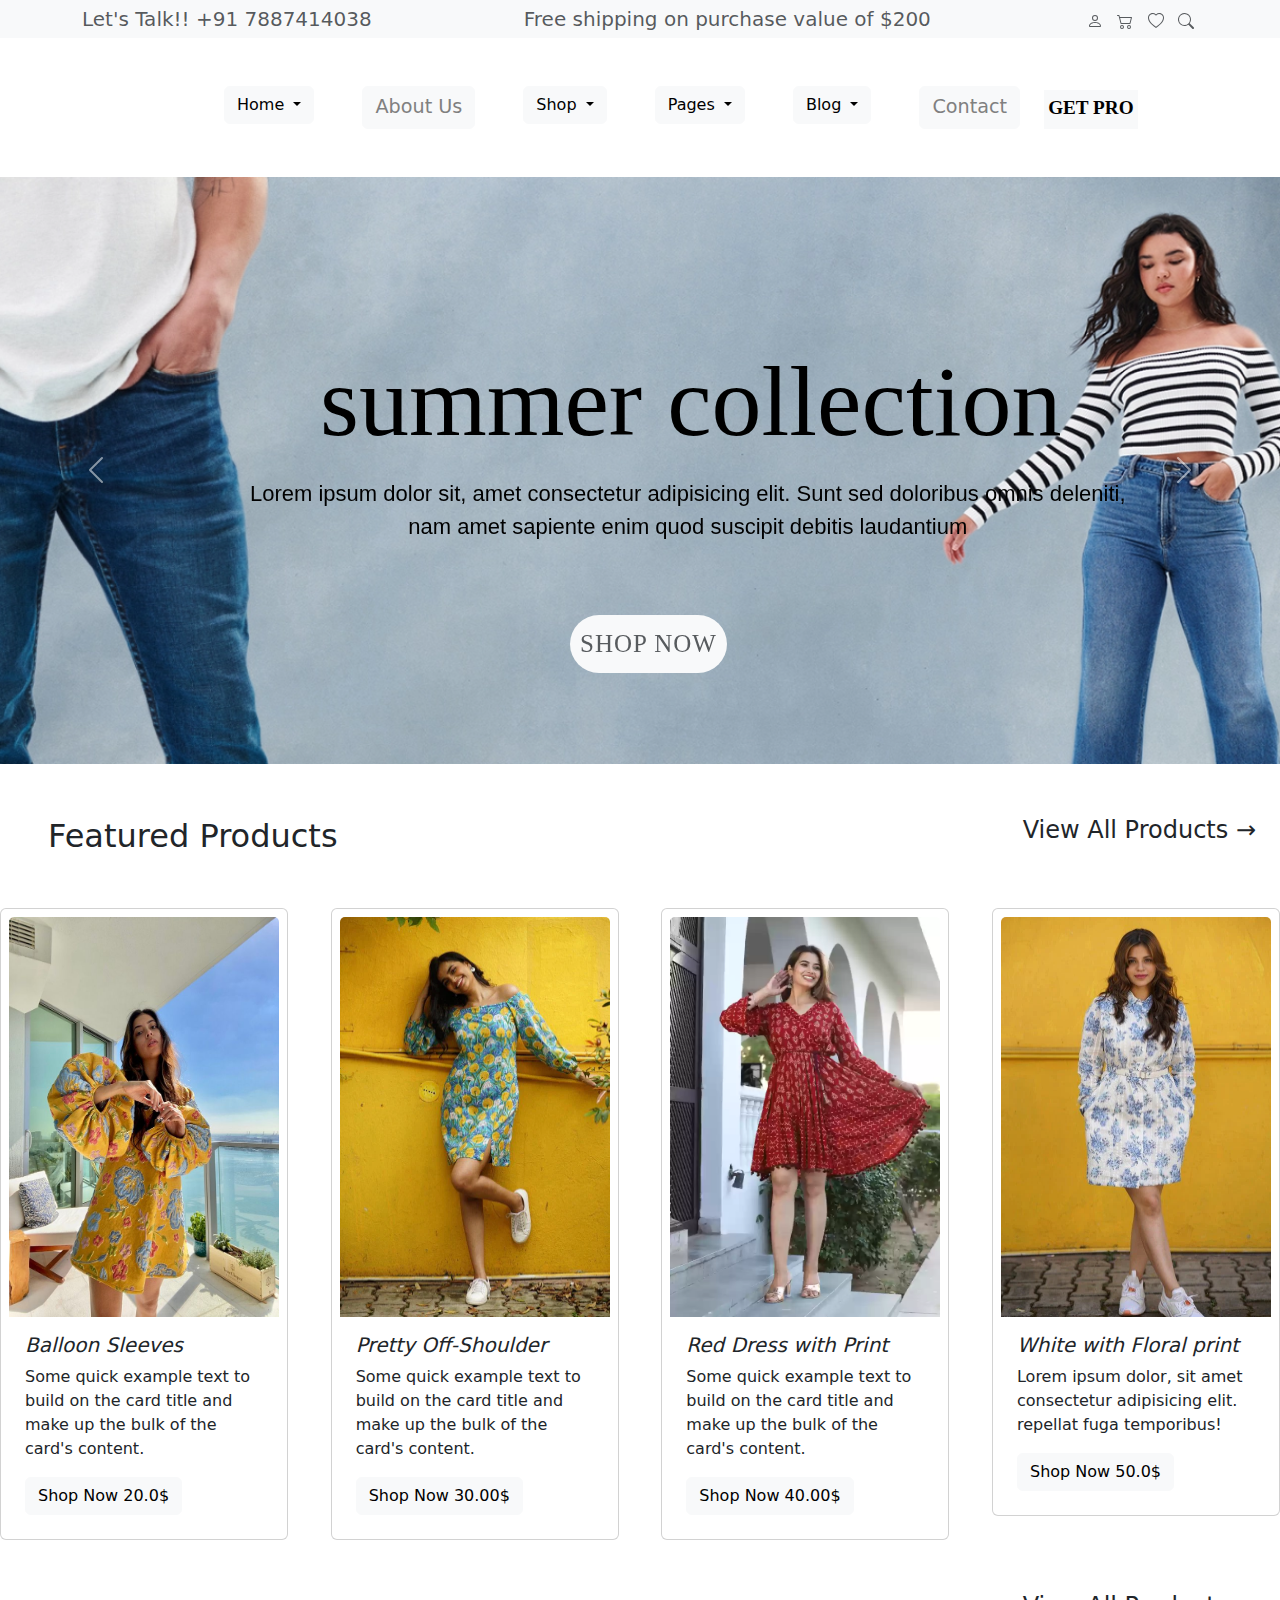
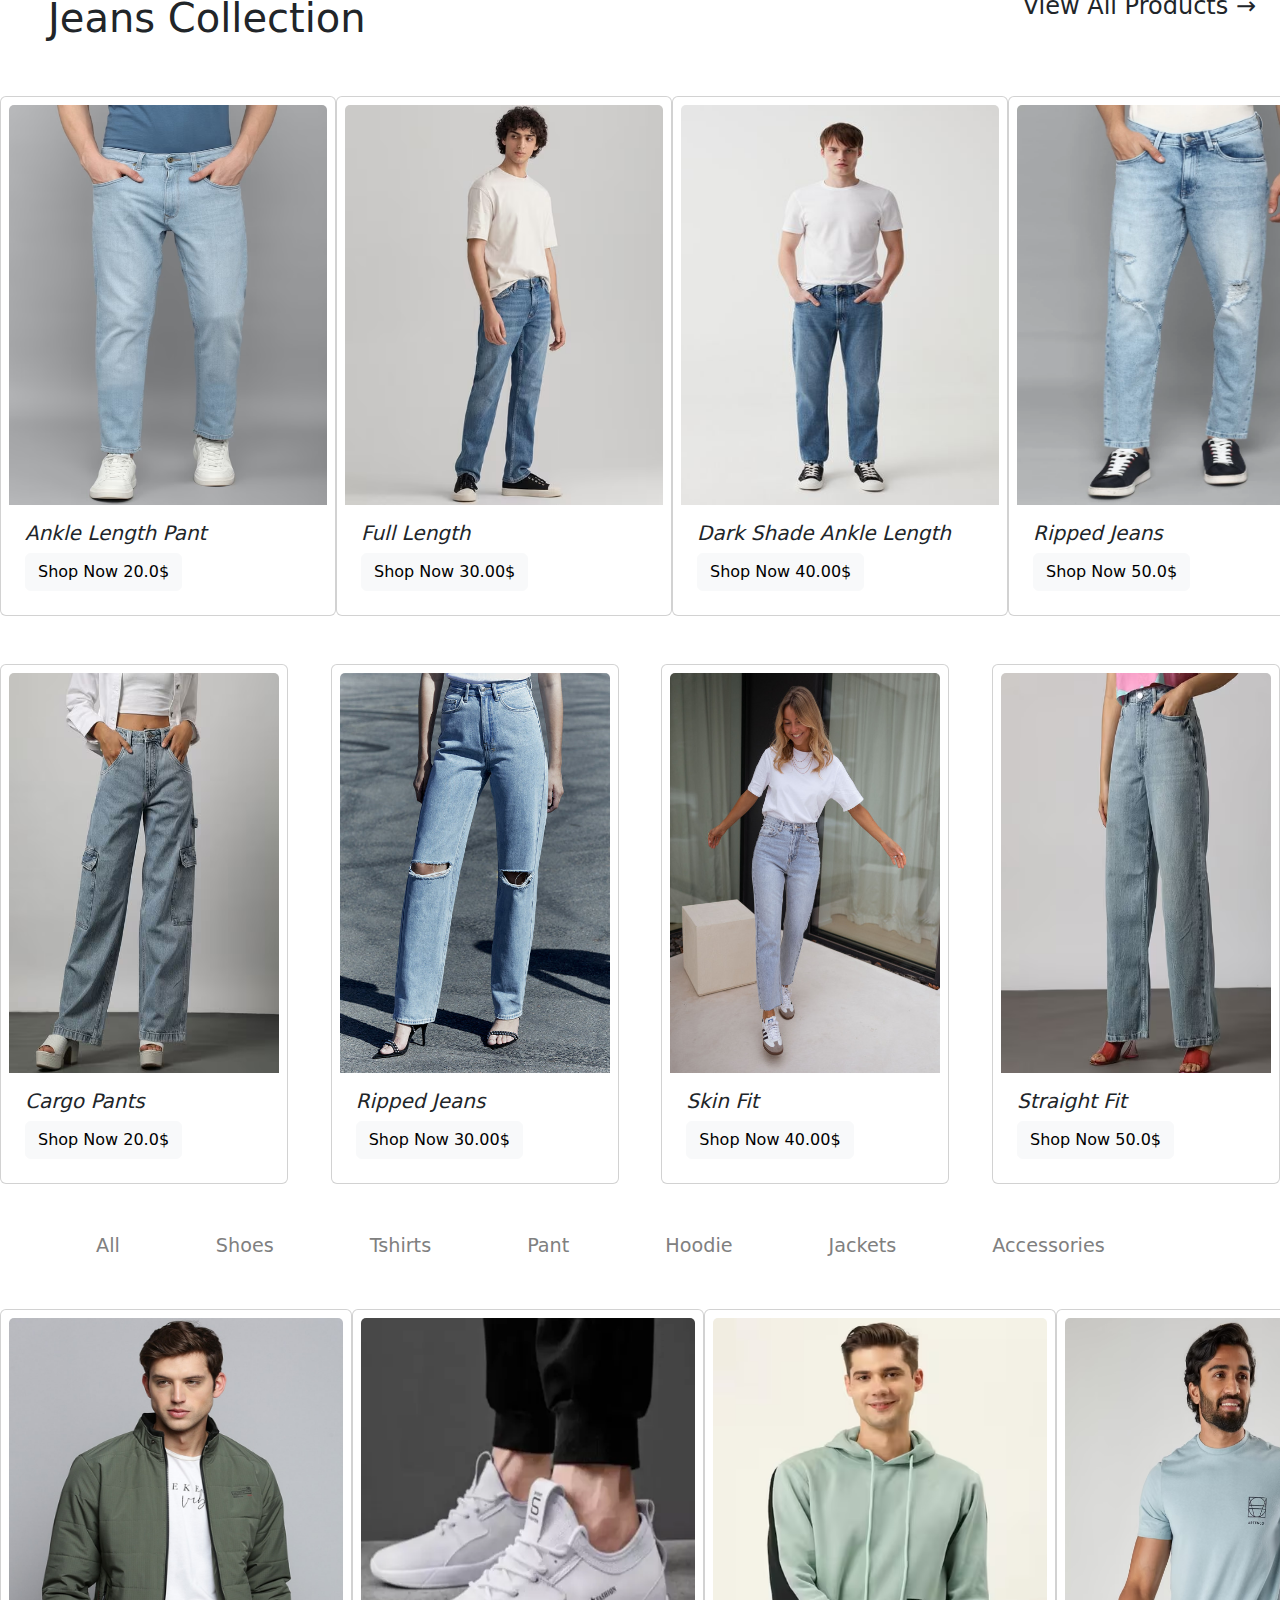
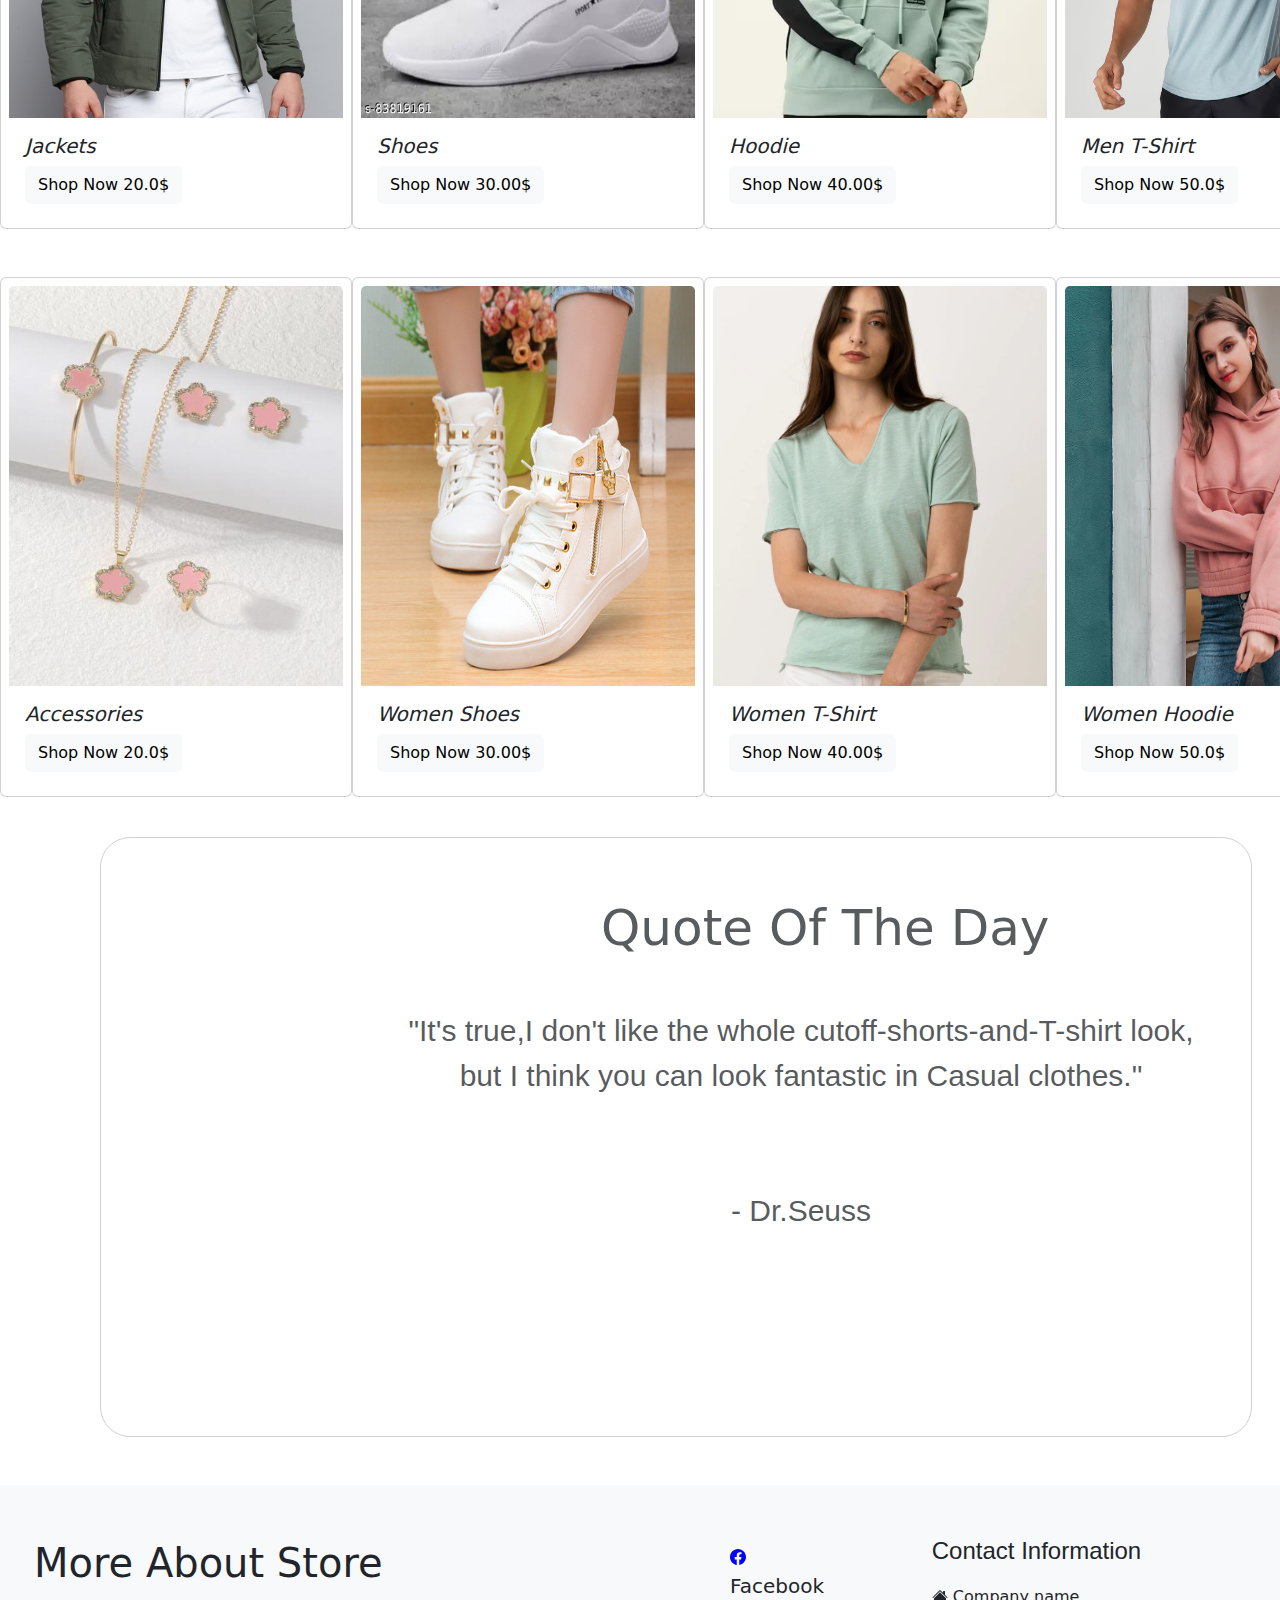
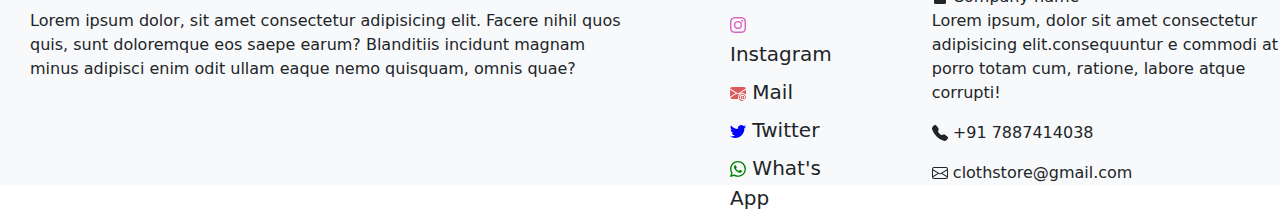
<file: index.html>
<!DOCTYPE html>
<html lang="en">
<head>
    <meta charset="UTF-8">
    <meta name="viewport" content="width=device-width, initial-scale=1.0">
    <title>Shopping store</title>
    <link rel="stylesheet" href="https://cdn.jsdelivr.net/npm/bootstrap@5.3.2/dist/css/bootstrap.min.css">
    <!-- <link rel="stylesheet" href="https://maxcdn.bootstrapcdn.com/bootstrap/3.4.1/css/bootstrap.min.css"> -->
    <link rel="stylesheet" href="style.css">
</head>
<body>
 <!-- first -->
    <div class="bg-light py-1 ">
    <div class="container ">
            <div class="d-flex  justify-content-between text-muted" style="font-size:20px;">

            <div>Let's Talk!! +91 7887414038</div>
            <div> Free shipping on purchase value of $200</div>
            <div>
                <svg class="m-1"  xmlns="http://www.w3.org/2000/svg" width="16" height="16" fill="currentColor" class="bi bi-person" viewBox="0 0 16 16">
                    <path d="M8 8a3 3 0 1 0 0-6 3 3 0 0 0 0 6m2-3a2 2 0 1 1-4 0 2 2 0 0 1 4 0m4 8c0 1-1 1-1 1H3s-1 0-1-1 1-4 6-4 6 3 6 4m-1-.004c-.001-.246-.154-.986-.832-1.664C11.516 10.68 10.289 10 8 10c-2.29 0-3.516.68-4.168 1.332-.678.678-.83 1.418-.832 1.664z"/>
                </svg>
                <svg class="m-1"xmlns="http://www.w3.org/2000/svg" width="16" height="16" fill="currentColor" class="bi bi-cart2" viewBox="0 0 16 16">
                    <path d="M0 2.5A.5.5 0 0 1 .5 2H2a.5.5 0 0 1 .485.379L2.89 4H14.5a.5.5 0 0 1 .485.621l-1.5 6A.5.5 0 0 1 13 11H4a.5.5 0 0 1-.485-.379L1.61 3H.5a.5.5 0 0 1-.5-.5M3.14 5l1.25 5h8.22l1.25-5H3.14zM5 13a1 1 0 1 0 0 2 1 1 0 0 0 0-2m-2 1a2 2 0 1 1 4 0 2 2 0 0 1-4 0m9-1a1 1 0 1 0 0 2 1 1 0 0 0 0-2m-2 1a2 2 0 1 1 4 0 2 2 0 0 1-4 0"/>
                </svg>
                <svg class="m-1"xmlns="http://www.w3.org/2000/svg" width="16" height="16" fill="currentColor" class="bi bi-heart" viewBox="0 0 16 16">
                    <path d="m8 2.748-.717-.737C5.6.281 2.514.878 1.4 3.053c-.523 1.023-.641 2.5.314 4.385.92 1.815 2.834 3.989 6.286 6.357 3.452-2.368 5.365-4.542 6.286-6.357.955-1.886.838-3.362.314-4.385C13.486.878 10.4.28 8.717 2.01zM8 15C-7.333 4.868 3.279-3.04 7.824 1.143c.06.055.119.112.176.171a3.12 3.12 0 0 1 .176-.17C12.72-3.042 23.333 4.867 8 15"/>
                </svg>
                <svg class="m-1"xmlns="http://www.w3.org/2000/svg" width="16" height="16" fill="currentColor" class="bi bi-search" viewBox="0 0 16 16">
                    <path d="M11.742 10.344a6.5 6.5 0 1 0-1.397 1.398h-.001c.03.04.062.078.098.115l3.85 3.85a1 1 0 0 0 1.415-1.414l-3.85-3.85a1.007 1.007 0 0 0-.115-.1zM12 6.5a5.5 5.5 0 1 1-11 0 5.5 5.5 0 0 1 11 0"/>
                </svg>
            </div>
        
        
        </div>
    </div>
    </div>
<!-- Second div -->
    <div>
      <div class="container me-0">
          <div class="mt-5  d-flex mx-5">
              <div href="/index.html" class="dropdown">
                  <button class="btn btn-light bg-light dropdown-toggle mx-4" type="button" data-bs-toggle="dropdown" aria-expanded="false">
                  Home
                  </button>
                  <ul class="dropdown-menu">
                    <li><a class="dropdown-item" href="#">Action</a></li>
                    <li><a class="dropdown-item" href="#">Another action</a></li>
                    <li><a class="dropdown-item" href="#">Something else here</a></li>
                  </ul>
                </div>
                <div class="dropdown">
                  <button class="btn btn-light bg-light mx-4" href="#" type="button">
                     <a href="Aboutus.html">About Us</a> 
                      </button>
                </div>
                <div class="dropdown">
                  <button class="btn btn-light bg-light dropdown-toggle mx-4" type="button" data-bs-toggle="dropdown" aria-expanded="false">
                  Shop
                  </button>
                  <ul class="dropdown-menu">
                    <li><a class="dropdown-item" href="#">Action</a></li>
                    <li><a class="dropdown-item" href="#">Another action</a></li>
                    <li><a class="dropdown-item" href="#">Something else here</a></li>
                  </ul>
                </div>
                <div class="dropdown">
                  <button class="btn btn-light bg-light dropdown-toggle mx-4" type="button" data-bs-toggle="dropdown" aria-expanded="false">
                  Pages
                  </button>
                  <ul class="dropdown-menu">
                    <li><a class="dropdown-item" href="#">Action</a></li>
                    <li><a class="dropdown-item" href="#">Another action</a></li>
                    <li><a class="dropdown-item" href="#">Something else here</a></li>
                  </ul>
                </div>
                <div class="dropdown">
                  <button class="btn btn-light bg-light dropdown-toggle mx-4" type="button" data-bs-toggle="dropdown" aria-expanded="false">
                  Blog
                  </button>
                  <ul class="dropdown-menu">
                    <li><a class="dropdown-item" href="#">Action</a></li>
                    <li><a class="dropdown-item" href="#">Another action</a></li>
                    <li><a class="dropdown-item" href="#">Something else here</a></li>
                  </ul>
                </div>
                <div class="dropdown">
                  <button class="btn btn-light bg-light mx-4" href="/contact.html" type="button">
                 <a href="/contact.html">Contact</a> 
                  </button>
                  
                </div>
                <a class="mt-1 bg-light p-1" style="font-family:Georgia, 'Times New Roman', Times, serif; text-decoration: none; font-weight: bolder;color: black;">GET PRO</a>
          </div>
      </div>
    </div>
 <!--third Div  -->
 <div class="container2 mt-5">
 
   <div id="carouselExample" class="carousel slide">
   <div class="carousel-inner">
     <div class="carousel-item active">
       
       <div id="paragraph"  >summer collection
        <p id="Lorem"> Lorem ipsum dolor sit, amet consectetur adipisicing elit. Sunt sed doloribus omnis deleniti, <br> nam amet sapiente enim quod suscipit debitis laudantium </p>
        <button id="shop"class="btn btn-light bg-light text-muted">SHOP NOW</button>
       </div>
        <img src="images/Screenshot 2024-01-14 212813.png" class="d-block w-100"   alt="...">
     </div>

      <div class="carousel-item">
        <div id="paragraph1" >Getup Dressup Showup!!
          <p id="Lorem1"> Lorem ipsum dolor sit, amet consectetur adipisicing elit. Sunt sed doloribus omnis deleniti, <br> nam amet sapiente enim quod suscipit debitis laudantium </p>
      
         </div>
                <img src="images/clothing17.jpg" class="d-block w-100" style="height:700px;" alt="...">
      </div>

              
      <!-- <div class="carousel-item">
                <img src="images/clothing24.avif" class="d-block w-100" style="height:700px;" alt="...">
      </div> -->
      </div>
            <button class="carousel-control-prev" type="button" data-bs-target="#carouselExample" data-bs-slide="prev">
              <span class="carousel-control-prev-icon" aria-hidden="true"></span>
              <span class="visually-hidden">Previous</span>
            </button>
            <button class="carousel-control-next" type="button" data-bs-target="#carouselExample" data-bs-slide="next">
              <span class="carousel-control-next-icon" aria-hidden="true"></span>
              <span class="visually-hidden">Next</span>
            </button>
          </div>
 </div>
 <!-- Fourth div -->
 <div class="d-flex justify-content-between">
   <div class="fs-2 mt-5 mx-5">Featured Products </div>
   <div class="fs-4 mt-5 mx-4" id="arrow">View All Products &rarr;</div>
 </div>
 <!-- Fifth div -->
 <div class="d-flex justify-content-between mt-5">
     <div>
      <div class="card p-2" style="width:18rem;">
        
        <img src="/images/summer.jpg" class="card-img-top" alt="..." style="height: 400px;">
        <div class="bg-light " id="add"> Add to Cart &rarr; </div>
        <div class="card-body">
          <h5 class="card-title fst-italic">Balloon Sleeves</h5>
          <p class="card-text">Some quick example text to build on the card title and make up the bulk of the card's content.</p>
          <a href="#" class="btn btn-light">Shop Now 20.0$</a>
        </div>
      </div>
     </div>


     <div>
      <div class="card p-2" style="width: 18rem;">
        <img src="/images/summer.webp" class="card-img-top" alt="..."  style="height: 400px;">
        <div class="bg-light " id="add"> Add to Cart &rarr; </div>
        <div class="card-body">
          <h5 class="card-title fst-italic">Pretty Off-Shoulder</h5>
          <p class="card-text">Some quick example text to build on the card title and make up the bulk of the card's content.</p>
          <a href="#" class="btn btn-light">Shop Now 30.00$</a>
        </div>
      </div>
     </div>


      <div>
      <div class="card p-2" style="width: 18rem;">
        <img src="/images/summer4.webp" class="card-img-top" alt="..."  style="height: 400px;">
        <div class="bg-light " id="add"> Add to Cart &rarr; </div>
        <div class="card-body">
          <h5 class="card-title  fst-italic">Red Dress with Print</h5>
          <p class="card-text">Some quick example text to build on the card title and make up the bulk of the card's content.</p>
          <a href="#" class="btn btn-light">Shop Now 40.00$</a>
        </div>
      </div>
     </div>



     <div>
      <div class="card p-2 " style="width: 18rem;">
        <img src="/images/summer1.webp" class="card-img-top" alt="..."  style="height: 400px;">
        <div class="bg-light " id="add"> Add to Cart &rarr; </div>
        <div class="card-body">
          <h5 class="card-title  fst-italic">White with Floral print</h5>
          <p class="card-text">Lorem ipsum dolor, sit amet consectetur adipisicing elit.  repellat fuga temporibus!</p>
          <a href="#" class="btn btn-light">Shop Now 50.0$</a>
        </div>
      </div>
     </div>

 </div>
 <!-- Sixth div -->
 <div class="d-flex justify-content-between">
  <div class="fs-1 mt-5 mx-5">Jeans Collection </div>
  <div class="fs-4 mt-5 mx-4" id="arrow">View All Products &rarr;</div>
</div>
<!-- seventh div -->
<div class="d-flex justify-content-between mt-5">
  <div>
   <div class="card p-2" style="width:21rem;">
     
     <img src="/images/men1.avif" class="card-img-top" alt="..." style="height: 400px;">
     <div class="bg-light " id="add"> Add to Cart &rarr; </div>
     <div class="card-body">
       <h5 class="card-title fst-italic">Ankle Length Pant</h5>
       <a href="#" class="btn btn-light">Shop Now 20.0$</a>
     </div>
   </div>
  </div>


  <div>
   <div class="card p-2" style="width:21rem;">
     <img src="/images/men9.avif" class="card-img-top" alt="..."  style="height: 400px;">
     <div class="bg-light " id="add"> Add to Cart &rarr; </div>
     <div class="card-body">
       <h5 class="card-title fst-italic">Full Length</h5>
      
       <a href="#" class="btn btn-light">Shop Now 30.00$</a>
     </div>
   </div>
  </div>


   <div>
   <div class="card p-2" style="width:21rem;">
     <img src="/images/men10.jpg" class="card-img-top" alt="..."  style="height: 400px;">
     <div class="bg-light " id="add"> Add to Cart &rarr; </div>
     <div class="card-body">
       <h5 class="card-title  fst-italic">Dark Shade Ankle Length</h5>
   
       <a href="#" class="btn btn-light">Shop Now 40.00$</a>
     </div>
   </div>
  </div>



  <div>
   <div class="card p-2 " style="width:21rem;">
     <img src="/images/men6.webp" class="card-img-top" alt="..."  style="height: 400px;">
     <div class="bg-light " id="add"> Add to Cart &rarr; </div>
     <div class="card-body">
       <h5 class="card-title  fst-italic">Ripped Jeans</h5>
       <a href="#" class="btn btn-light">Shop Now 50.0$</a>
     </div>
   </div>
  </div>

</div>
<!-- eighth div -->
<div class="d-flex justify-content-between mt-5">
  <div>
   <div class="card p-2" style="width: 18rem;">
     
     <img src="/images/women1.avif" class="card-img-top" alt="..." style="height: 400px;">
     <div class="bg-light " id="add"> Add to Cart &rarr; </div>
     <div class="card-body">
       <h5 class="card-title fst-italic">Cargo Pants</h5>
       <!-- <p class="card-text">Some quick example text to build on the card title and make up the bulk of the card's content.</p> -->
       <a href="#" class="btn btn-light">Shop Now 20.0$</a>
     </div>
   </div>
  </div>


  <div>
   <div class="card p-2" style="width: 18rem;">
     <img src="/images/women3.jpg" class="card-img-top" alt="..."  style="height: 400px;">
     <div class="bg-light " id="add"> Add to Cart &rarr; </div>
     <div class="card-body">
       <h5 class="card-title fst-italic">Ripped Jeans</h5>
       <!-- <p class="card-text">Some quick example text to build on the card title and make up the bulk of the card's content.</p> -->
       <a href="#" class="btn btn-light">Shop Now 30.00$</a>
     </div>
   </div>
  </div>


   <div>
   <div class="card p-2" style="width: 18rem;">
     <img src="/images/women4.jpg" class="card-img-top" alt="..."  style="height: 400px;">
     <div class="bg-light " id="add"> Add to Cart &rarr; </div>
     <div class="card-body">
       <h5 class="card-title  fst-italic">Skin Fit</h5>
       <!-- <p class="card-text">Some quick example text to build on the card title and make up the bulk of the card's content.</p> -->
       <a href="#" class="btn btn-light">Shop Now 40.00$</a>
     </div>
   </div>
  </div>



  <div>
   <div class="card p-2 " style="width: 18rem;">
     <img src="/images/women5.avif" class="card-img-top" alt="..."  style="height: 400px;">
     <div class="bg-light " id="add"> Add to Cart &rarr; </div>
     <div class="card-body">
       <h5 class="card-title  fst-italic">Straight Fit</h5>
       <!-- <p class="card-text">Lorem ipsum dolor, sit amet consectetur adipisicing elit.  repellat fuga temporibus!</p> -->
       <a href="#" class="btn btn-light">Shop Now 50.0$</a>
     </div>
   </div>
  </div>

</div>

<!-- Ninth Div -->
<div >
  <div class="d-flex mx-5 mt-5">
        <div class="mx-5 "><a href="">All</a></div>
        <div class="mx-5"><a href="/Shoes.html">Shoes</a></div>
        <div class="mx-5"><a href="/Tshirt.html">Tshirts</a></div>
        <div class="mx-5"><a href="/Pant.html">Pant</a></div>
        <div class="mx-5"><a href="/Hoodie.html">Hoodie</a></div>
        <div class="mx-5"><a href="/Jackets.html">Jackets</a></div>
        <div class="mx-5"><a href="/Accesories.html">Accessories</a></div>
  </div>
</div>

<!-- Tenth Div -->
<div class="d-flex justify-content-between mt-5">
  <div>
   <div class="card p-2" style="width:22rem">
     
     <img src="/images/jacket.jpg" class="card-img-top" alt="..." style="height: 400px;">
     <div class="bg-light " id="add"> Add to Cart &rarr; </div>
     <div class="card-body">
       <h5 class="card-title fst-italic">Jackets</h5>
       <!-- <p class="card-text">Some quick example text to build on the card title and make up the bulk of the card's content.</p> -->
       <a href="#" class="btn btn-light">Shop Now 20.0$</a>
     </div>
   </div>
  </div>


  <div>
   <div class="card p-2" style="width: 22rem;">
     <img src="/images/menshoe3.webp" class="card-img-top" alt="..."  style="height: 400px;">
     <div class="bg-light " id="add"> Add to Cart &rarr; </div>
     <div class="card-body">
       <h5 class="card-title fst-italic">Shoes</h5>
       <!-- <p class="card-text">Some quick example text to build on the card title and make up the bulk of the card's content.</p> -->
       <a href="#" class="btn btn-light">Shop Now 30.00$</a>
     </div>
   </div>
  </div>


   <div>
   <div class="card p-2" style="width: 22rem;">
     <img src="/images/hoodie.avif" class="card-img-top" alt="..."  style="height: 400px;">
     <div class="bg-light " id="add"> Add to Cart &rarr; </div>
     <div class="card-body">
       <h5 class="card-title  fst-italic">Hoodie</h5>
       <!-- <p class="card-text">Some quick example text to build on the card title and make up the bulk of the card's content.</p> -->
       <a href="#" class="btn btn-light">Shop Now 40.00$</a>
     </div>
   </div>
  </div>



  <div>
   <div class="card p-2" style="width:22rem;">
     <img src="/images/tshirt.avif" class="card-img-top" alt="..."  style="height: 400px;">
     <div class="bg-light " id="add"> Add to Cart &rarr; </div>
     <div class="card-body">
       <h5 class="card-title  fst-italic">Men T-Shirt</h5>
       <!-- <p class="card-text">Lorem ipsum dolor, sit amet consectetur adipisicing elit.  repellat fuga temporibus!</p> -->
       <a href="#" class="btn btn-light">Shop Now 50.0$</a>
     </div>
   </div>
  </div>

</div>

<div class="d-flex justify-content-between mt-5">
  <div>
   <div class="card p-2" style="width:22rem">
     
     <img src="/images/accesories.jpg" class="card-img-top" alt="..." style="height: 400px;">
     <div class="bg-light " id="add"> Add to Cart &rarr; </div>
     <div class="card-body">
       <h5 class="card-title fst-italic">Accessories</h5>
       <!-- <p class="card-text">Some quick example text to build on the card title and make up the bulk of the card's content.</p> -->
       <a href="#" class="btn btn-light">Shop Now 20.0$</a>
     </div>
   </div>
  </div>


  <div>
   <div class="card p-2" style="width: 22rem;">
     <img src="/images/womenshoes.jpg" class="card-img-top" alt="..."  style="height: 400px;">
     <div class="bg-light " id="add"> Add to Cart &rarr; </div>
     <div class="card-body">
       <h5 class="card-title fst-italic">Women Shoes</h5>
       <!-- <p class="card-text">Some quick example text to build on the card title and make up the bulk of the card's content.</p> -->
       <a href="#" class="btn btn-light">Shop Now 30.00$</a>
     </div>
   </div>
  </div>


   <div>
   <div class="card p-2" style="width: 22rem;">
     <img src="/images/tshirtwomen.webp" class="card-img-top" alt="..."  style="height: 400px;">
     <div class="bg-light " id="add"> Add to Cart &rarr; </div>
     <div class="card-body">
       <h5 class="card-title  fst-italic">Women T-Shirt</h5>
       <!-- <p class="card-text">Some quick example text to build on the card title and make up the bulk of the card's content.</p> -->
       <a href="#" class="btn btn-light">Shop Now 40.00$</a>
     </div>
   </div>
  </div>



  <div>
   <div class="card p-2" style="width:22rem;">
     <img src="/images/womenHoodie.webp" class="card-img-top" alt="..."  style="height: 400px;">
     <div class="bg-light " id="add"> Add to Cart &rarr; </div>
     <div class="card-body">
       <h5 class="card-title  fst-italic">Women Hoodie</h5>
       <!-- <p class="card-text">Lorem ipsum dolor, sit amet consectetur adipisicing elit.  repellat fuga temporibus!</p> -->
       <a href="#" class="btn btn-light">Shop Now 50.0$</a>
     </div>
   </div>
  </div>

</div>


<!-- Div Quotes -->
<div>
  <div class="container1">
   <h2 class="text-muted " id="quote">Quote Of The Day</h2>
   <p  id="qt"class="text-muted" style="text-align: center; width:800px;">"It's true,I don't like the whole cutoff-shorts-and-T-shirt look, but I think you can look fantastic in Casual clothes." <br> <br>  <br>- Dr.Seuss</p>
  </div>
</div>

<!-- Footer -->

<div>
  <div class="container3 bg-light mt-5 d-flex " style="height:300px;">
   <div style="margin-left: 30px;"> <p class="mx-1 fs-1  mt-5" >More About Store</p>
    <div class="" style="width:600px;">Lorem ipsum dolor, sit amet consectetur adipisicing elit. Facere nihil quos quis, sunt doloremque eos saepe earum? Blanditiis incidunt magnam minus adipisci enim odit ullam eaque nemo quisquam, omnis quae?</div>
  </div>
   <div class="mt-5" style="width:250px; margin-left: 100px;">
        <div class="mt-2" style="font-size:20px;"><svg  xmlns="http://www.w3.org/2000/svg" width="16" height="16" fill="currentColor" class="bi bi-facebook" viewBox="0 0 16 16">
          <path d="M16 8.049c0-4.446-3.582-8.05-8-8.05C3.58 0-.002 3.603-.002 8.05c0 4.017 2.926 7.347 6.75 7.951v-5.625h-2.03V8.05H6.75V6.275c0-2.017 1.195-3.131 3.022-3.131.876 0 1.791.157 1.791.157v1.98h-1.009c-.993 0-1.303.621-1.303 1.258v1.51h2.218l-.354 2.326H9.25V16c3.824-.604 6.75-3.934 6.75-7.951"/>
        </svg> Facebook</div>
        <div class="mt-2" style="font-size:20px;" ><svg xmlns="http://www.w3.org/2000/svg" width="16" height="16" fill="currentColor" class="bi bi-instagram " viewBox="0 0 16 16">
          <path d="M8 0C5.829 0 5.556.01 4.703.048 3.85.088 3.269.222 2.76.42a3.9 3.9 0 0 0-1.417.923A3.9 3.9 0 0 0 .42 2.76C.222 3.268.087 3.85.048 4.7.01 5.555 0 5.827 0 8.001c0 2.172.01 2.444.048 3.297.04.852.174 1.433.372 1.942.205.526.478.972.923 1.417.444.445.89.719 1.416.923.51.198 1.09.333 1.942.372C5.555 15.99 5.827 16 8 16s2.444-.01 3.298-.048c.851-.04 1.434-.174 1.943-.372a3.9 3.9 0 0 0 1.416-.923c.445-.445.718-.891.923-1.417.197-.509.332-1.09.372-1.942C15.99 10.445 16 10.173 16 8s-.01-2.445-.048-3.299c-.04-.851-.175-1.433-.372-1.941a3.9 3.9 0 0 0-.923-1.417A3.9 3.9 0 0 0 13.24.42c-.51-.198-1.092-.333-1.943-.372C10.443.01 10.172 0 7.998 0zm-.717 1.442h.718c2.136 0 2.389.007 3.232.046.78.035 1.204.166 1.486.275.373.145.64.319.92.599s.453.546.598.92c.11.281.24.705.275 1.485.039.843.047 1.096.047 3.231s-.008 2.389-.047 3.232c-.035.78-.166 1.203-.275 1.485a2.5 2.5 0 0 1-.599.919c-.28.28-.546.453-.92.598-.28.11-.704.24-1.485.276-.843.038-1.096.047-3.232.047s-2.39-.009-3.233-.047c-.78-.036-1.203-.166-1.485-.276a2.5 2.5 0 0 1-.92-.598 2.5 2.5 0 0 1-.6-.92c-.109-.281-.24-.705-.275-1.485-.038-.843-.046-1.096-.046-3.233s.008-2.388.046-3.231c.036-.78.166-1.204.276-1.486.145-.373.319-.64.599-.92s.546-.453.92-.598c.282-.11.705-.24 1.485-.276.738-.034 1.024-.044 2.515-.045zm4.988 1.328a.96.96 0 1 0 0 1.92.96.96 0 0 0 0-1.92m-4.27 1.122a4.109 4.109 0 1 0 0 8.217 4.109 4.109 0 0 0 0-8.217m0 1.441a2.667 2.667 0 1 1 0 5.334 2.667 2.667 0 0 1 0-5.334"/>
        </svg> Instagram</div>
        <div class="mt-2" style="font-size:20px;"><svg xmlns="http://www.w3.org/2000/svg" width="16" height="16" fill="currentColor" class="bi bi-envelope-at-fill" viewBox="0 0 16 16">
          <path d="M2 2A2 2 0 0 0 .05 3.555L8 8.414l7.95-4.859A2 2 0 0 0 14 2zm-2 9.8V4.698l5.803 3.546zm6.761-2.97-6.57 4.026A2 2 0 0 0 2 14h6.256A4.5 4.5 0 0 1 8 12.5a4.49 4.49 0 0 1 1.606-3.446l-.367-.225L8 9.586zM16 9.671V4.697l-5.803 3.546.338.208A4.5 4.5 0 0 1 12.5 8c1.414 0 2.675.652 3.5 1.671"/>
          <path d="M15.834 12.244c0 1.168-.577 2.025-1.587 2.025-.503 0-1.002-.228-1.12-.648h-.043c-.118.416-.543.643-1.015.643-.77 0-1.259-.542-1.259-1.434v-.529c0-.844.481-1.4 1.26-1.4.585 0 .87.333.953.63h.03v-.568h.905v2.19c0 .272.18.42.411.42.315 0 .639-.415.639-1.39v-.118c0-1.277-.95-2.326-2.484-2.326h-.04c-1.582 0-2.64 1.067-2.64 2.724v.157c0 1.867 1.237 2.654 2.57 2.654h.045c.507 0 .935-.07 1.18-.18v.731c-.219.1-.643.175-1.237.175h-.044C10.438 16 9 14.82 9 12.646v-.214C9 10.36 10.421 9 12.485 9h.035c2.12 0 3.314 1.43 3.314 3.034zm-4.04.21v.227c0 .586.227.8.581.8.31 0 .564-.17.564-.743v-.367c0-.516-.275-.708-.572-.708-.346 0-.573.245-.573.791"/>
        </svg> Mail</div>
        <div class="mt-2" style="font-size:20px;"><svg xmlns="http://www.w3.org/2000/svg" width="16" height="16" fill="currentColor" class="bi bi-twitter" viewBox="0 0 16 16">
          <path d="M5.026 15c6.038 0 9.341-5.003 9.341-9.334q.002-.211-.006-.422A6.7 6.7 0 0 0 16 3.542a6.7 6.7 0 0 1-1.889.518 3.3 3.3 0 0 0 1.447-1.817 6.5 6.5 0 0 1-2.087.793A3.286 3.286 0 0 0 7.875 6.03a9.32 9.32 0 0 1-6.767-3.429 3.29 3.29 0 0 0 1.018 4.382A3.3 3.3 0 0 1 .64 6.575v.045a3.29 3.29 0 0 0 2.632 3.218 3.2 3.2 0 0 1-.865.115 3 3 0 0 1-.614-.057 3.28 3.28 0 0 0 3.067 2.277A6.6 6.6 0 0 1 .78 13.58a6 6 0 0 1-.78-.045A9.34 9.34 0 0 0 5.026 15"/>
        </svg> Twitter</div>
        <div class="mt-2" style="font-size:20px;"><svg xmlns="http://www.w3.org/2000/svg" width="16" height="16" fill="currentColor" class="bi bi-whatsapp" viewBox="0 0 16 16">
          <path d="M13.601 2.326A7.85 7.85 0 0 0 7.994 0C3.627 0 .068 3.558.064 7.926c0 1.399.366 2.76 1.057 3.965L0 16l4.204-1.102a7.9 7.9 0 0 0 3.79.965h.004c4.368 0 7.926-3.558 7.93-7.93A7.9 7.9 0 0 0 13.6 2.326zM7.994 14.521a6.6 6.6 0 0 1-3.356-.92l-.24-.144-2.494.654.666-2.433-.156-.251a6.56 6.56 0 0 1-1.007-3.505c0-3.626 2.957-6.584 6.591-6.584a6.56 6.56 0 0 1 4.66 1.931 6.56 6.56 0 0 1 1.928 4.66c-.004 3.639-2.961 6.592-6.592 6.592m3.615-4.934c-.197-.099-1.17-.578-1.353-.646-.182-.065-.315-.099-.445.099-.133.197-.513.646-.627.775-.114.133-.232.148-.43.05-.197-.1-.836-.308-1.592-.985-.59-.525-.985-1.175-1.103-1.372-.114-.198-.011-.304.088-.403.087-.088.197-.232.296-.346.1-.114.133-.198.198-.33.065-.134.034-.248-.015-.347-.05-.099-.445-1.076-.612-1.47-.16-.389-.323-.335-.445-.34-.114-.007-.247-.007-.38-.007a.73.73 0 0 0-.529.247c-.182.198-.691.677-.691 1.654s.71 1.916.81 2.049c.098.133 1.394 2.132 3.383 2.992.47.205.84.326 1.129.418.475.152.904.129 1.246.08.38-.058 1.171-.48 1.338-.943.164-.464.164-.86.114-.943-.049-.084-.182-.133-.38-.232"/>
        </svg> What's App</div>
   </div>

  <div class="mt-5 " style="margin-left:100px;">
    <div class="fs-4 mb-3" style="font-family: 'Franklin Gothic Medium', 'Arial Narrow', Arial, sans-serif;">Contact Information</div>
    <div><svg xmlns="http://www.w3.org/2000/svg" width="16" height="16" fill="currentColor" class="bi bi-house-fill" viewBox="0 0 16 16">
      <path d="M8.707 1.5a1 1 0 0 0-1.414 0L.646 8.146a.5.5 0 0 0 .708.708L8 2.207l6.646 6.647a.5.5 0 0 0 .708-.708L13 5.793V2.5a.5.5 0 0 0-.5-.5h-1a.5.5 0 0 0-.5.5v1.293z"/>
      <path d="m8 3.293 6 6V13.5a1.5 1.5 0 0 1-1.5 1.5h-9A1.5 1.5 0 0 1 2 13.5V9.293z"/>
    </svg> Company name <br>Lorem ipsum, dolor sit amet consectetur adipisicing elit.consequuntur e commodi at porro totam cum, ratione, labore atque corrupti!</div>
    <div class="mt-3">
      <svg xmlns="http://www.w3.org/2000/svg" width="16" height="16" fill="currentColor" class="bi bi-telephone-fill" viewBox="0 0 16 16">
        <path fill-rule="evenodd" d="M1.885.511a1.745 1.745 0 0 1 2.61.163L6.29 2.98c.329.423.445.974.315 1.494l-.547 2.19a.68.68 0 0 0 .178.643l2.457 2.457a.68.68 0 0 0 .644.178l2.189-.547a1.75 1.75 0 0 1 1.494.315l2.306 1.794c.829.645.905 1.87.163 2.611l-1.034 1.034c-.74.74-1.846 1.065-2.877.702a18.6 18.6 0 0 1-7.01-4.42 18.6 18.6 0 0 1-4.42-7.009c-.362-1.03-.037-2.137.703-2.877z"/>
      </svg> +91 7887414038
    </div>
    <div class="mt-3"><svg xmlns="http://www.w3.org/2000/svg" width="16" height="16" fill="currentColor" class="bi bi-envelope" viewBox="0 0 16 16">
      <path d="M0 4a2 2 0 0 1 2-2h12a2 2 0 0 1 2 2v8a2 2 0 0 1-2 2H2a2 2 0 0 1-2-2zm2-1a1 1 0 0 0-1 1v.217l7 4.2 7-4.2V4a1 1 0 0 0-1-1zm13 2.383-4.708 2.825L15 11.105zm-.034 6.876-5.64-3.471L8 9.583l-1.326-.795-5.64 3.47A1 1 0 0 0 2 13h12a1 1 0 0 0 .966-.741M1 11.105l4.708-2.897L1 5.383z"/>
    </svg>  clothstore@gmail.com</div>
     
  </div>

  </div>

</div>





    
</body>
<script src="https://cdn.jsdelivr.net/npm/bootstrap@5.3.2/dist/js/bootstrap.bundle.min.js">
  
</script>

</html>
</file>
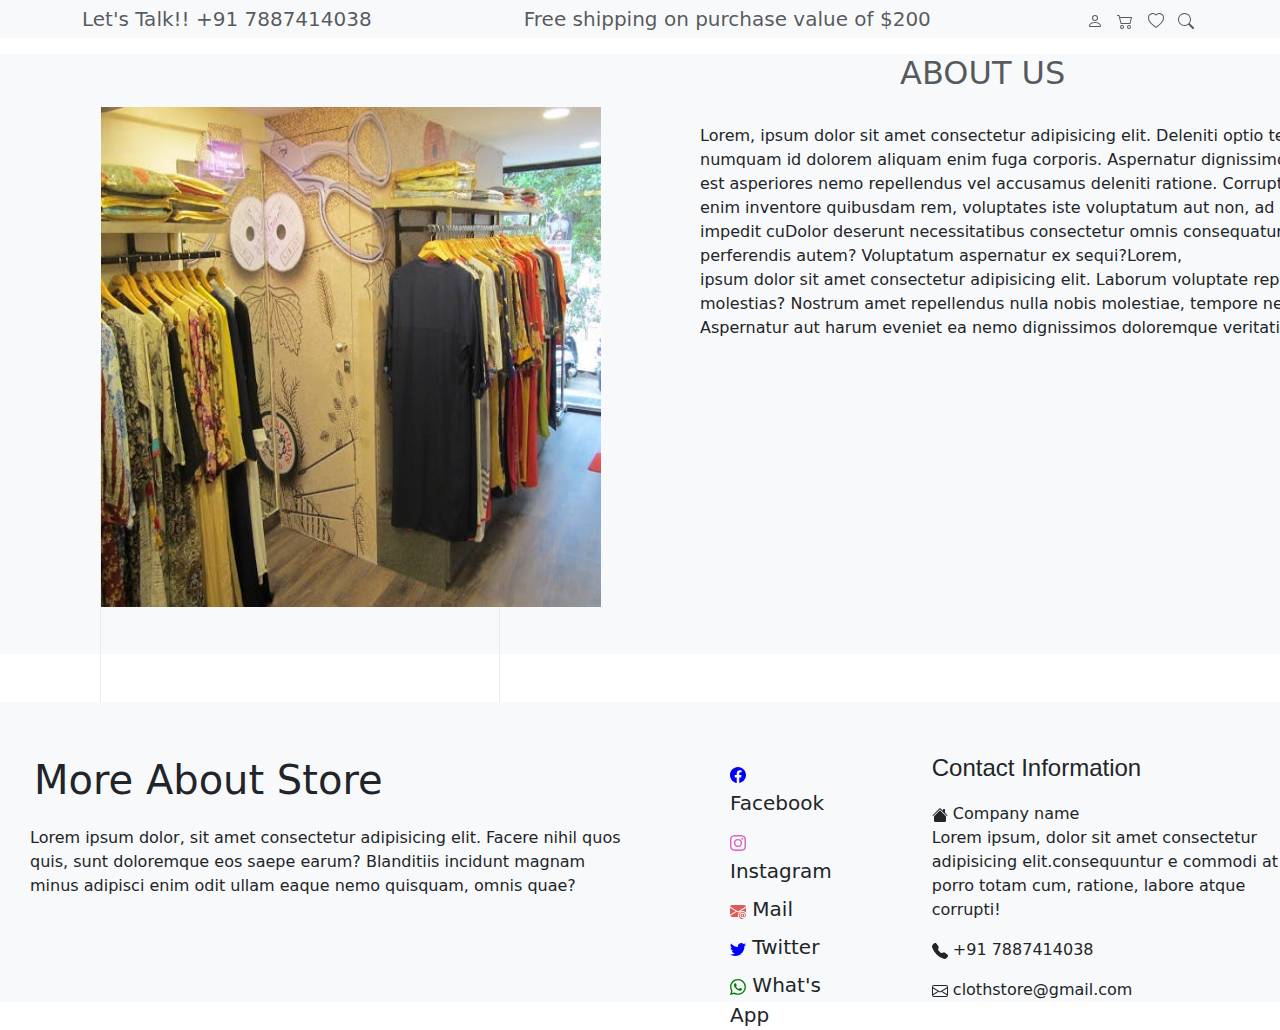
<file: Aboutus.html>
<!DOCTYPE html>
<html lang="en">
<head>
    <meta charset="UTF-8">
    <meta name="viewport" content="width=device-width, initial-scale=1.0">
    <title>Cloth store</title>
    <link rel="stylesheet" href="https://cdn.jsdelivr.net/npm/bootstrap@5.3.2/dist/css/bootstrap.min.css">
    <!-- <link rel="stylesheet" href="https://maxcdn.bootstrapcdn.com/bootstrap/3.4.1/css/bootstrap.min.css"> -->
    <link rel="stylesheet" href="style.css">
</head>
<body>
     <!-- first -->
     <div class="bg-light py-1 ">
        <div class="container ">
                <div class="d-flex  justify-content-between text-muted" style="font-size:20px;">
    
                <div>Let's Talk!! +91 7887414038</div>
                <div> Free shipping on purchase value of $200</div>
                <div>
                    <svg class="m-1"  xmlns="http://www.w3.org/2000/svg" width="16" height="16" fill="currentColor" class="bi bi-person" viewBox="0 0 16 16">
                        <path d="M8 8a3 3 0 1 0 0-6 3 3 0 0 0 0 6m2-3a2 2 0 1 1-4 0 2 2 0 0 1 4 0m4 8c0 1-1 1-1 1H3s-1 0-1-1 1-4 6-4 6 3 6 4m-1-.004c-.001-.246-.154-.986-.832-1.664C11.516 10.68 10.289 10 8 10c-2.29 0-3.516.68-4.168 1.332-.678.678-.83 1.418-.832 1.664z"/>
                    </svg>
                    <svg class="m-1"xmlns="http://www.w3.org/2000/svg" width="16" height="16" fill="currentColor" class="bi bi-cart2" viewBox="0 0 16 16">
                        <path d="M0 2.5A.5.5 0 0 1 .5 2H2a.5.5 0 0 1 .485.379L2.89 4H14.5a.5.5 0 0 1 .485.621l-1.5 6A.5.5 0 0 1 13 11H4a.5.5 0 0 1-.485-.379L1.61 3H.5a.5.5 0 0 1-.5-.5M3.14 5l1.25 5h8.22l1.25-5H3.14zM5 13a1 1 0 1 0 0 2 1 1 0 0 0 0-2m-2 1a2 2 0 1 1 4 0 2 2 0 0 1-4 0m9-1a1 1 0 1 0 0 2 1 1 0 0 0 0-2m-2 1a2 2 0 1 1 4 0 2 2 0 0 1-4 0"/>
                    </svg>
                    <svg class="m-1"xmlns="http://www.w3.org/2000/svg" width="16" height="16" fill="currentColor" class="bi bi-heart" viewBox="0 0 16 16">
                        <path d="m8 2.748-.717-.737C5.6.281 2.514.878 1.4 3.053c-.523 1.023-.641 2.5.314 4.385.92 1.815 2.834 3.989 6.286 6.357 3.452-2.368 5.365-4.542 6.286-6.357.955-1.886.838-3.362.314-4.385C13.486.878 10.4.28 8.717 2.01zM8 15C-7.333 4.868 3.279-3.04 7.824 1.143c.06.055.119.112.176.171a3.12 3.12 0 0 1 .176-.17C12.72-3.042 23.333 4.867 8 15"/>
                    </svg>
                    <svg class="m-1"xmlns="http://www.w3.org/2000/svg" width="16" height="16" fill="currentColor" class="bi bi-search" viewBox="0 0 16 16">
                        <path d="M11.742 10.344a6.5 6.5 0 1 0-1.397 1.398h-.001c.03.04.062.078.098.115l3.85 3.85a1 1 0 0 0 1.415-1.414l-3.85-3.85a1.007 1.007 0 0 0-.115-.1zM12 6.5a5.5 5.5 0 1 1-11 0 5.5 5.5 0 0 1 11 0"/>
                    </svg>
                </div>
            
            
            </div>
        </div>
        </div>
        <div class="">
        <div class="bg-light mt-3" style="height: 600px;">
            <h2 class="text-muted" style="margin-left:900px;">ABOUT US</h2>
            <br><p style="width:700px;margin-left:700px;">Lorem, ipsum dolor sit amet consectetur adipisicing elit. Deleniti optio tenetur numquam id dolorem aliquam enim fuga corporis. Aspernatur dignissimos dolores quia est asperiores nemo repellendus vel accusamus deleniti ratione.
            Corrupti, repudiandae enim inventore quibusdam rem, voluptates iste voluptatum aut non, ad molestiae impedit cuDolor deserunt necessitatibus consectetur omnis consequatur vitae sequi perferendis autem? Voluptatum aspernatur ex sequi?Lorem, <br>
            ipsum dolor sit amet consectetur adipisicing elit. Laborum voluptate repellendus molestias? Nostrum amet repellendus nulla nobis molestiae, tempore necessitatibus. Aspernatur aut harum eveniet ea nemo dignissimos doloremque veritatis magni.</p>
             <div class="" style="height:400px;width:400px;margin-left:100px; border: 1px solid #f0e9e9;">
                <img src="/images/clothstore.jpg" style="height:500px;width:500px;position: absolute;margin-top: -250px;">
        </div>
        </div>

<!-- Footer -->

<div>
    <div class="container3 bg-light mt-5 d-flex " style="height:300px;">
     <div style="margin-left: 30px;"> <p class="mx-1 fs-1  mt-5" >More About Store</p>
      <div class="" style="width:600px;">Lorem ipsum dolor, sit amet consectetur adipisicing elit. Facere nihil quos quis, sunt doloremque eos saepe earum? Blanditiis incidunt magnam minus adipisci enim odit ullam eaque nemo quisquam, omnis quae?</div>
    </div>
     <div class="mt-5" style="width:250px; margin-left: 100px;">
          <div class="mt-2" style="font-size:20px;"><svg  xmlns="http://www.w3.org/2000/svg" width="16" height="16" fill="currentColor" class="bi bi-facebook" viewBox="0 0 16 16">
            <path d="M16 8.049c0-4.446-3.582-8.05-8-8.05C3.58 0-.002 3.603-.002 8.05c0 4.017 2.926 7.347 6.75 7.951v-5.625h-2.03V8.05H6.75V6.275c0-2.017 1.195-3.131 3.022-3.131.876 0 1.791.157 1.791.157v1.98h-1.009c-.993 0-1.303.621-1.303 1.258v1.51h2.218l-.354 2.326H9.25V16c3.824-.604 6.75-3.934 6.75-7.951"/>
          </svg> Facebook</div>
          <div class="mt-2" style="font-size:20px;" ><svg xmlns="http://www.w3.org/2000/svg" width="16" height="16" fill="currentColor" class="bi bi-instagram " viewBox="0 0 16 16">
            <path d="M8 0C5.829 0 5.556.01 4.703.048 3.85.088 3.269.222 2.76.42a3.9 3.9 0 0 0-1.417.923A3.9 3.9 0 0 0 .42 2.76C.222 3.268.087 3.85.048 4.7.01 5.555 0 5.827 0 8.001c0 2.172.01 2.444.048 3.297.04.852.174 1.433.372 1.942.205.526.478.972.923 1.417.444.445.89.719 1.416.923.51.198 1.09.333 1.942.372C5.555 15.99 5.827 16 8 16s2.444-.01 3.298-.048c.851-.04 1.434-.174 1.943-.372a3.9 3.9 0 0 0 1.416-.923c.445-.445.718-.891.923-1.417.197-.509.332-1.09.372-1.942C15.99 10.445 16 10.173 16 8s-.01-2.445-.048-3.299c-.04-.851-.175-1.433-.372-1.941a3.9 3.9 0 0 0-.923-1.417A3.9 3.9 0 0 0 13.24.42c-.51-.198-1.092-.333-1.943-.372C10.443.01 10.172 0 7.998 0zm-.717 1.442h.718c2.136 0 2.389.007 3.232.046.78.035 1.204.166 1.486.275.373.145.64.319.92.599s.453.546.598.92c.11.281.24.705.275 1.485.039.843.047 1.096.047 3.231s-.008 2.389-.047 3.232c-.035.78-.166 1.203-.275 1.485a2.5 2.5 0 0 1-.599.919c-.28.28-.546.453-.92.598-.28.11-.704.24-1.485.276-.843.038-1.096.047-3.232.047s-2.39-.009-3.233-.047c-.78-.036-1.203-.166-1.485-.276a2.5 2.5 0 0 1-.92-.598 2.5 2.5 0 0 1-.6-.92c-.109-.281-.24-.705-.275-1.485-.038-.843-.046-1.096-.046-3.233s.008-2.388.046-3.231c.036-.78.166-1.204.276-1.486.145-.373.319-.64.599-.92s.546-.453.92-.598c.282-.11.705-.24 1.485-.276.738-.034 1.024-.044 2.515-.045zm4.988 1.328a.96.96 0 1 0 0 1.92.96.96 0 0 0 0-1.92m-4.27 1.122a4.109 4.109 0 1 0 0 8.217 4.109 4.109 0 0 0 0-8.217m0 1.441a2.667 2.667 0 1 1 0 5.334 2.667 2.667 0 0 1 0-5.334"/>
          </svg> Instagram</div>
          <div class="mt-2" style="font-size:20px;"><svg xmlns="http://www.w3.org/2000/svg" width="16" height="16" fill="currentColor" class="bi bi-envelope-at-fill" viewBox="0 0 16 16">
            <path d="M2 2A2 2 0 0 0 .05 3.555L8 8.414l7.95-4.859A2 2 0 0 0 14 2zm-2 9.8V4.698l5.803 3.546zm6.761-2.97-6.57 4.026A2 2 0 0 0 2 14h6.256A4.5 4.5 0 0 1 8 12.5a4.49 4.49 0 0 1 1.606-3.446l-.367-.225L8 9.586zM16 9.671V4.697l-5.803 3.546.338.208A4.5 4.5 0 0 1 12.5 8c1.414 0 2.675.652 3.5 1.671"/>
            <path d="M15.834 12.244c0 1.168-.577 2.025-1.587 2.025-.503 0-1.002-.228-1.12-.648h-.043c-.118.416-.543.643-1.015.643-.77 0-1.259-.542-1.259-1.434v-.529c0-.844.481-1.4 1.26-1.4.585 0 .87.333.953.63h.03v-.568h.905v2.19c0 .272.18.42.411.42.315 0 .639-.415.639-1.39v-.118c0-1.277-.95-2.326-2.484-2.326h-.04c-1.582 0-2.64 1.067-2.64 2.724v.157c0 1.867 1.237 2.654 2.57 2.654h.045c.507 0 .935-.07 1.18-.18v.731c-.219.1-.643.175-1.237.175h-.044C10.438 16 9 14.82 9 12.646v-.214C9 10.36 10.421 9 12.485 9h.035c2.12 0 3.314 1.43 3.314 3.034zm-4.04.21v.227c0 .586.227.8.581.8.31 0 .564-.17.564-.743v-.367c0-.516-.275-.708-.572-.708-.346 0-.573.245-.573.791"/>
          </svg> Mail</div>
          <div class="mt-2" style="font-size:20px;"><svg xmlns="http://www.w3.org/2000/svg" width="16" height="16" fill="currentColor" class="bi bi-twitter" viewBox="0 0 16 16">
            <path d="M5.026 15c6.038 0 9.341-5.003 9.341-9.334q.002-.211-.006-.422A6.7 6.7 0 0 0 16 3.542a6.7 6.7 0 0 1-1.889.518 3.3 3.3 0 0 0 1.447-1.817 6.5 6.5 0 0 1-2.087.793A3.286 3.286 0 0 0 7.875 6.03a9.32 9.32 0 0 1-6.767-3.429 3.29 3.29 0 0 0 1.018 4.382A3.3 3.3 0 0 1 .64 6.575v.045a3.29 3.29 0 0 0 2.632 3.218 3.2 3.2 0 0 1-.865.115 3 3 0 0 1-.614-.057 3.28 3.28 0 0 0 3.067 2.277A6.6 6.6 0 0 1 .78 13.58a6 6 0 0 1-.78-.045A9.34 9.34 0 0 0 5.026 15"/>
          </svg> Twitter</div>
          <div class="mt-2" style="font-size:20px;"><svg xmlns="http://www.w3.org/2000/svg" width="16" height="16" fill="currentColor" class="bi bi-whatsapp" viewBox="0 0 16 16">
            <path d="M13.601 2.326A7.85 7.85 0 0 0 7.994 0C3.627 0 .068 3.558.064 7.926c0 1.399.366 2.76 1.057 3.965L0 16l4.204-1.102a7.9 7.9 0 0 0 3.79.965h.004c4.368 0 7.926-3.558 7.93-7.93A7.9 7.9 0 0 0 13.6 2.326zM7.994 14.521a6.6 6.6 0 0 1-3.356-.92l-.24-.144-2.494.654.666-2.433-.156-.251a6.56 6.56 0 0 1-1.007-3.505c0-3.626 2.957-6.584 6.591-6.584a6.56 6.56 0 0 1 4.66 1.931 6.56 6.56 0 0 1 1.928 4.66c-.004 3.639-2.961 6.592-6.592 6.592m3.615-4.934c-.197-.099-1.17-.578-1.353-.646-.182-.065-.315-.099-.445.099-.133.197-.513.646-.627.775-.114.133-.232.148-.43.05-.197-.1-.836-.308-1.592-.985-.59-.525-.985-1.175-1.103-1.372-.114-.198-.011-.304.088-.403.087-.088.197-.232.296-.346.1-.114.133-.198.198-.33.065-.134.034-.248-.015-.347-.05-.099-.445-1.076-.612-1.47-.16-.389-.323-.335-.445-.34-.114-.007-.247-.007-.38-.007a.73.73 0 0 0-.529.247c-.182.198-.691.677-.691 1.654s.71 1.916.81 2.049c.098.133 1.394 2.132 3.383 2.992.47.205.84.326 1.129.418.475.152.904.129 1.246.08.38-.058 1.171-.48 1.338-.943.164-.464.164-.86.114-.943-.049-.084-.182-.133-.38-.232"/>
          </svg> What's App</div>
     </div>
  
    <div class="mt-5 " style="margin-left:100px;">
      <div class="fs-4 mb-3" style="font-family: 'Franklin Gothic Medium', 'Arial Narrow', Arial, sans-serif;">Contact Information</div>
      <div><svg xmlns="http://www.w3.org/2000/svg" width="16" height="16" fill="currentColor" class="bi bi-house-fill" viewBox="0 0 16 16">
        <path d="M8.707 1.5a1 1 0 0 0-1.414 0L.646 8.146a.5.5 0 0 0 .708.708L8 2.207l6.646 6.647a.5.5 0 0 0 .708-.708L13 5.793V2.5a.5.5 0 0 0-.5-.5h-1a.5.5 0 0 0-.5.5v1.293z"/>
        <path d="m8 3.293 6 6V13.5a1.5 1.5 0 0 1-1.5 1.5h-9A1.5 1.5 0 0 1 2 13.5V9.293z"/>
      </svg> Company name <br>Lorem ipsum, dolor sit amet consectetur adipisicing elit.consequuntur e commodi at porro totam cum, ratione, labore atque corrupti!</div>
      <div class="mt-3">
        <svg xmlns="http://www.w3.org/2000/svg" width="16" height="16" fill="currentColor" class="bi bi-telephone-fill" viewBox="0 0 16 16">
          <path fill-rule="evenodd" d="M1.885.511a1.745 1.745 0 0 1 2.61.163L6.29 2.98c.329.423.445.974.315 1.494l-.547 2.19a.68.68 0 0 0 .178.643l2.457 2.457a.68.68 0 0 0 .644.178l2.189-.547a1.75 1.75 0 0 1 1.494.315l2.306 1.794c.829.645.905 1.87.163 2.611l-1.034 1.034c-.74.74-1.846 1.065-2.877.702a18.6 18.6 0 0 1-7.01-4.42 18.6 18.6 0 0 1-4.42-7.009c-.362-1.03-.037-2.137.703-2.877z"/>
        </svg> +91 7887414038
      </div>
      <div class="mt-3"><svg xmlns="http://www.w3.org/2000/svg" width="16" height="16" fill="currentColor" class="bi bi-envelope" viewBox="0 0 16 16">
        <path d="M0 4a2 2 0 0 1 2-2h12a2 2 0 0 1 2 2v8a2 2 0 0 1-2 2H2a2 2 0 0 1-2-2zm2-1a1 1 0 0 0-1 1v.217l7 4.2 7-4.2V4a1 1 0 0 0-1-1zm13 2.383-4.708 2.825L15 11.105zm-.034 6.876-5.64-3.471L8 9.583l-1.326-.795-5.64 3.47A1 1 0 0 0 2 13h12a1 1 0 0 0 .966-.741M1 11.105l4.708-2.897L1 5.383z"/>
      </svg>  clothstore@gmail.com</div>
       
    </div>
  
    </div>
  
  </div>

</body>
</html>

<!-- <div class="" style="height:500px;width:600px;margin-left:600px; border: 1px solid black;">
    <label class="mt-5">Name: </label>
    <input type="text">
 
  </div> -->
</file>
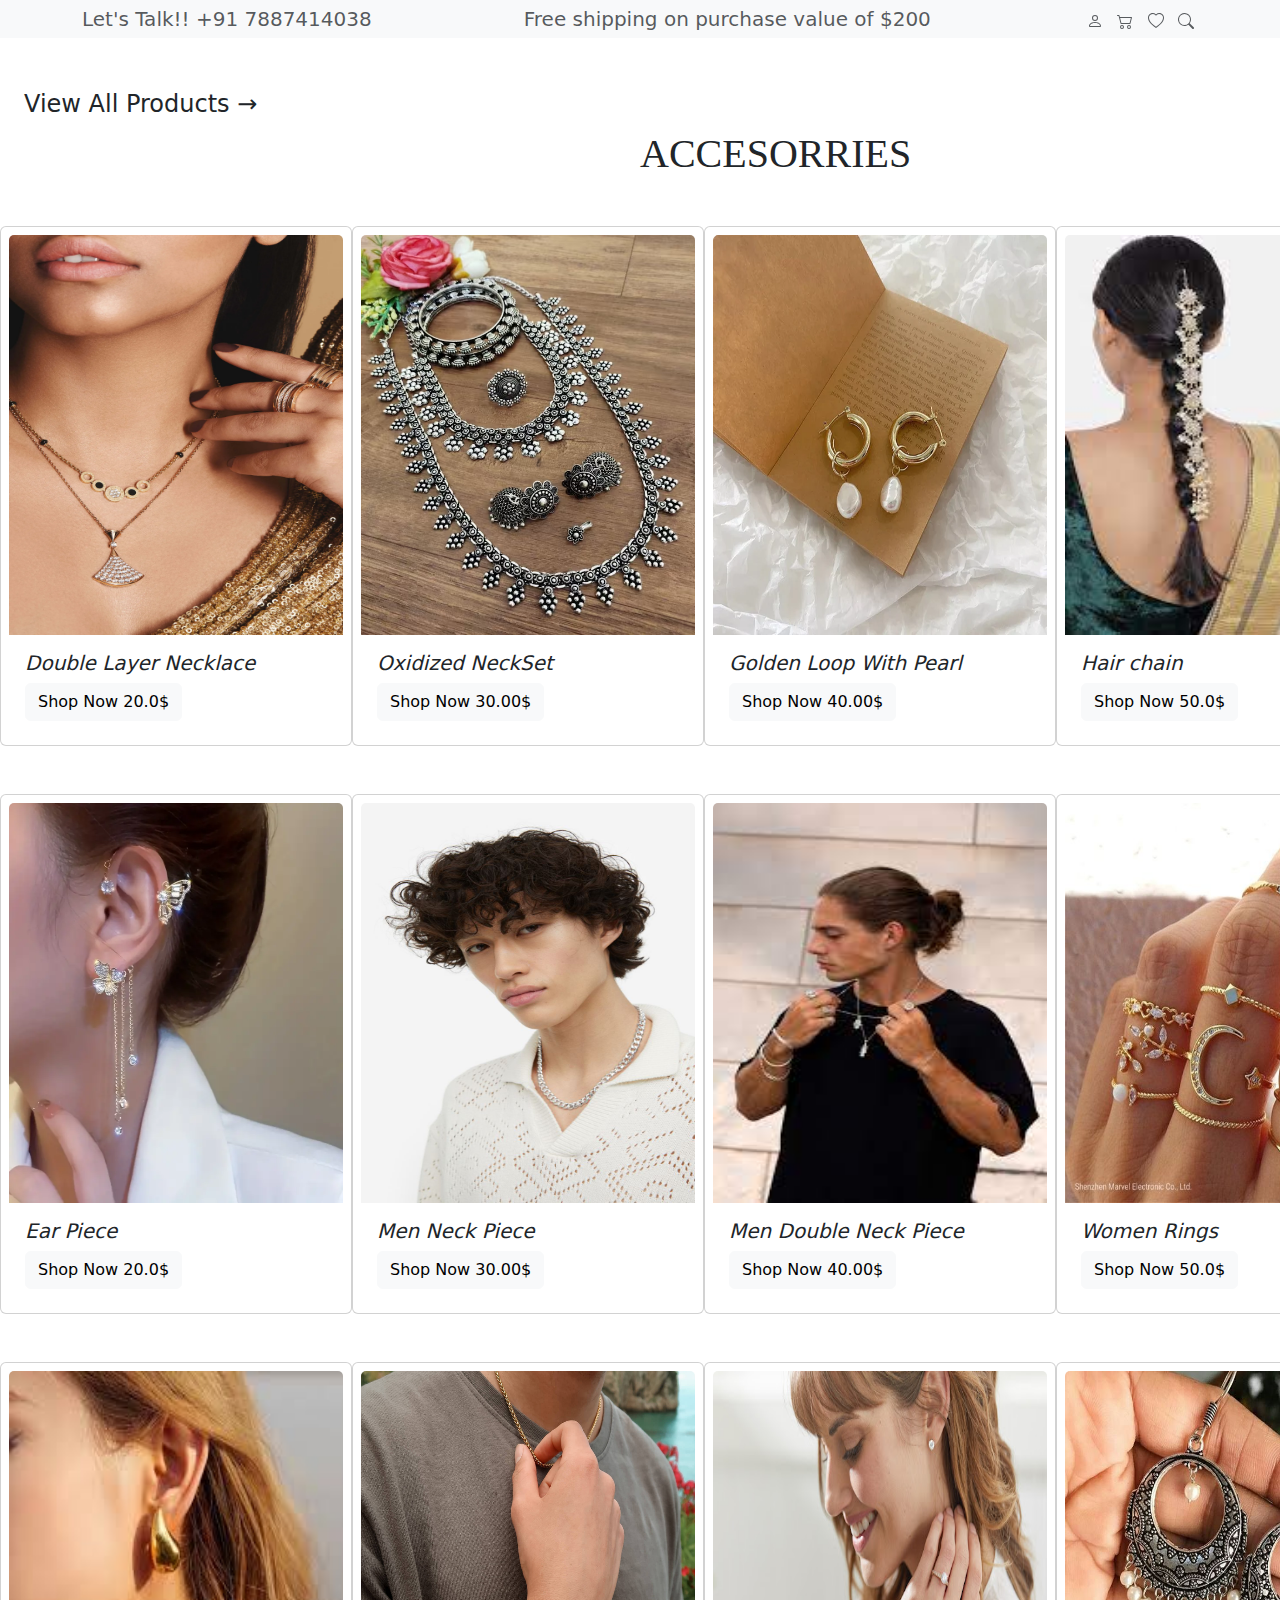
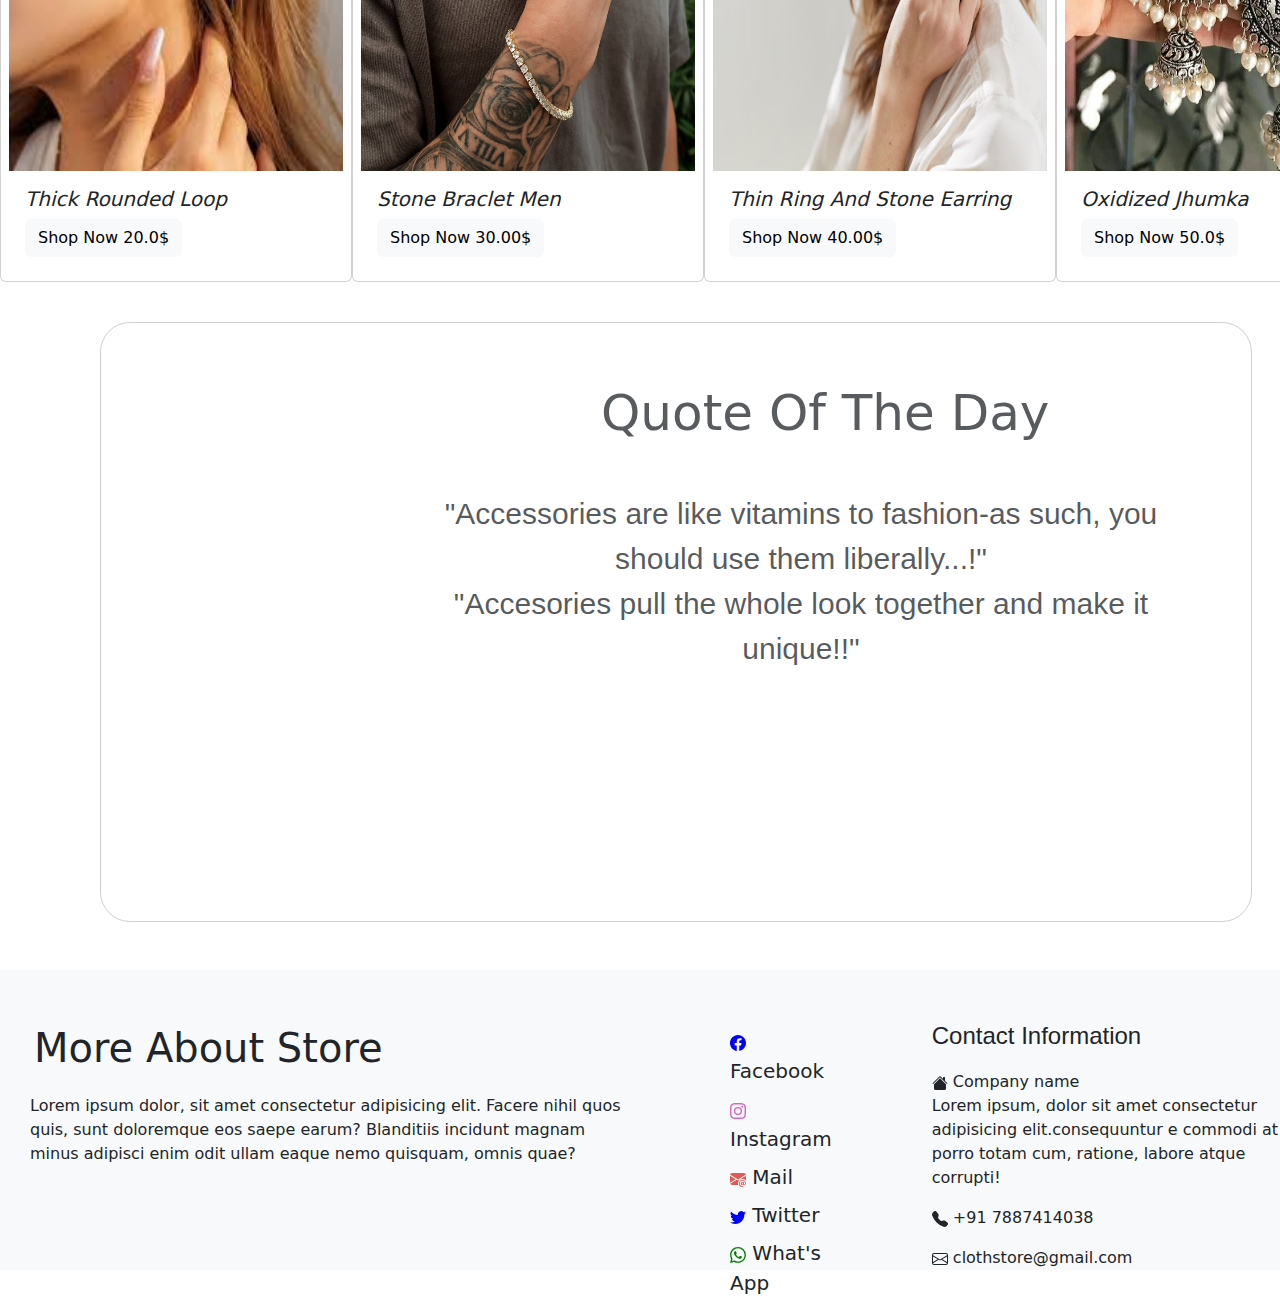
<file: Accesories.html>
<!DOCTYPE html>
<html lang="en">
<head>
    <meta charset="UTF-8">
    <meta name="viewport" content="width=device-width, initial-scale=1.0">
    <title>Document</title>
    <link rel="stylesheet" href="https://cdn.jsdelivr.net/npm/bootstrap@5.3.2/dist/css/bootstrap.min.css">
    <!-- <link rel="stylesheet" href="https://maxcdn.bootstrapcdn.com/bootstrap/3.4.1/css/bootstrap.min.css"> -->
    <link rel="stylesheet" href="style.css">
</head>
<body>
     <!-- first -->
     <div class="bg-light py-1 ">
        <div class="container ">
                <div class="d-flex  justify-content-between text-muted" style="font-size:20px;">
    
                <div>Let's Talk!! +91 7887414038</div>
                <div> Free shipping on purchase value of $200</div>
                <div>
                    <svg class="m-1"  xmlns="http://www.w3.org/2000/svg" width="16" height="16" fill="currentColor" class="bi bi-person" viewBox="0 0 16 16">
                        <path d="M8 8a3 3 0 1 0 0-6 3 3 0 0 0 0 6m2-3a2 2 0 1 1-4 0 2 2 0 0 1 4 0m4 8c0 1-1 1-1 1H3s-1 0-1-1 1-4 6-4 6 3 6 4m-1-.004c-.001-.246-.154-.986-.832-1.664C11.516 10.68 10.289 10 8 10c-2.29 0-3.516.68-4.168 1.332-.678.678-.83 1.418-.832 1.664z"/>
                    </svg>
                    <svg class="m-1"xmlns="http://www.w3.org/2000/svg" width="16" height="16" fill="currentColor" class="bi bi-cart2" viewBox="0 0 16 16">
                        <path d="M0 2.5A.5.5 0 0 1 .5 2H2a.5.5 0 0 1 .485.379L2.89 4H14.5a.5.5 0 0 1 .485.621l-1.5 6A.5.5 0 0 1 13 11H4a.5.5 0 0 1-.485-.379L1.61 3H.5a.5.5 0 0 1-.5-.5M3.14 5l1.25 5h8.22l1.25-5H3.14zM5 13a1 1 0 1 0 0 2 1 1 0 0 0 0-2m-2 1a2 2 0 1 1 4 0 2 2 0 0 1-4 0m9-1a1 1 0 1 0 0 2 1 1 0 0 0 0-2m-2 1a2 2 0 1 1 4 0 2 2 0 0 1-4 0"/>
                    </svg>
                    <svg class="m-1"xmlns="http://www.w3.org/2000/svg" width="16" height="16" fill="currentColor" class="bi bi-heart" viewBox="0 0 16 16">
                        <path d="m8 2.748-.717-.737C5.6.281 2.514.878 1.4 3.053c-.523 1.023-.641 2.5.314 4.385.92 1.815 2.834 3.989 6.286 6.357 3.452-2.368 5.365-4.542 6.286-6.357.955-1.886.838-3.362.314-4.385C13.486.878 10.4.28 8.717 2.01zM8 15C-7.333 4.868 3.279-3.04 7.824 1.143c.06.055.119.112.176.171a3.12 3.12 0 0 1 .176-.17C12.72-3.042 23.333 4.867 8 15"/>
                    </svg>
                    <svg class="m-1"xmlns="http://www.w3.org/2000/svg" width="16" height="16" fill="currentColor" class="bi bi-search" viewBox="0 0 16 16">
                        <path d="M11.742 10.344a6.5 6.5 0 1 0-1.397 1.398h-.001c.03.04.062.078.098.115l3.85 3.85a1 1 0 0 0 1.415-1.414l-3.85-3.85a1.007 1.007 0 0 0-.115-.1zM12 6.5a5.5 5.5 0 1 1-11 0 5.5 5.5 0 0 1 11 0"/>
                    </svg>
                </div>
            
            
            </div>
        </div>
        </div>
    <!-- Second div -->
    <div class="fs-4 mt-5 mx-4" id="arrow">View All Products &rarr;</div>
        <!-- <div>
          <div class="container me-0">
              <div class="mt-5  d-flex mx-5">
                  <div class="dropdown">
                      <button class="btn btn-light bg-light dropdown-toggle mx-4" type="button" data-bs-toggle="dropdown" aria-expanded="false">
                      Home
                      </button>
                      <ul class="dropdown-menu">
                        <li><a class="dropdown-item" href="#">Action</a></li>
                        <li><a class="dropdown-item" href="#">Another action</a></li>
                        <li><a class="dropdown-item" href="#">Something else here</a></li>
                      </ul>
                    </div>
                    <div class="dropdown">
                      <button class="btn btn-light bg-light mx-4" href="#" type="button">
                          About Us
                          </button>
                    </div>
                    <div class="dropdown">
                      <button class="btn btn-light bg-light dropdown-toggle mx-4" type="button" data-bs-toggle="dropdown" aria-expanded="false">
                      Shop
                      </button>
                      <ul class="dropdown-menu">
                        <li><a class="dropdown-item" href="#">Action</a></li>
                        <li><a class="dropdown-item" href="#">Another action</a></li>
                        <li><a class="dropdown-item" href="#">Something else here</a></li>
                      </ul>
                    </div>
                    <div class="dropdown">
                      <button class="btn btn-light bg-light dropdown-toggle mx-4" type="button" data-bs-toggle="dropdown" aria-expanded="false">
                      Pages
                      </button>
                      <ul class="dropdown-menu">
                        <li><a class="dropdown-item" href="#">Action</a></li>
                        <li><a class="dropdown-item" href="#">Another action</a></li>
                        <li><a class="dropdown-item" href="#">Something else here</a></li>
                      </ul>
                    </div>
                    <div class="dropdown">
                      <button class="btn btn-light bg-light dropdown-toggle mx-4" type="button" data-bs-toggle="dropdown" aria-expanded="false">
                      Blog
                      </button>
                      <ul class="dropdown-menu">
                        <li><a class="dropdown-item" href="#">Action</a></li>
                        <li><a class="dropdown-item" href="#">Another action</a></li>
                        <li><a class="dropdown-item" href="#">Something else here</a></li>
                      </ul>
                    </div>
                    <div class="dropdown">
                      <button class="btn btn-light bg-light mx-4" href="#" type="button">
                      Contact
                      </button>
                      
                    </div>
                    <a class="mt-1 bg-light p-1" style="font-family:Georgia, 'Times New Roman', Times, serif; text-decoration: none; font-weight: bolder;color: black;">GET PRO</a>
              </div>
          </div>
        </div> -->
        <!-- Third div -->
        <div class="mt-2" style="margin-left: 50%;"><h1>ACCESORRIES</h1></div>

    <!-- fourth div -->
        <div class="d-flex justify-content-between mt-5">
            <div>
             <div class="card p-2" style="width:22rem">
               
               <img src="/images/Accesorries/a1.webp" class="card-img-top" alt="..." style="height: 400px;">
               <div class="bg-light " id="add"> Add to Cart &rarr; </div>
               <div class="card-body">
                 <h5 class="card-title fst-italic">Double Layer Necklace</h5>
                 <!-- <p class="card-text">Some quick example text to build on the card title and make up the bulk of the card's content.</p> -->
                 <a href="#" class="btn btn-light">Shop Now 20.0$</a>
               </div>
             </div>
            </div>
          
          
            <div>
             <div class="card p-2" style="width: 22rem;">
               <img src="/images/Accesorries/a2.avif" class="card-img-top" alt="..."  style="height: 400px;">
               <div class="bg-light " id="add"> Add to Cart &rarr; </div>
               <div class="card-body">
                 <h5 class="card-title fst-italic">Oxidized NeckSet</h5>
                 <!-- <p class="card-text">Some quick example text to build on the card title and make up the bulk of the card's content.</p> -->
                 <a href="#" class="btn btn-light">Shop Now 30.00$</a>
               </div>
             </div>
            </div>
          
          
             <div>
             <div class="card p-2" style="width: 22rem;">
               <img src="/images/Accesorries/a3.webp" class="card-img-top" alt="..."  style="height: 400px;">
               <div class="bg-light " id="add"> Add to Cart &rarr; </div>
               <div class="card-body">
                 <h5 class="card-title  fst-italic">Golden Loop With Pearl</h5>
                 <!-- <p class="card-text">Some quick example text to build on the card title and make up the bulk of the card's content.</p> -->
                 <a href="#" class="btn btn-light">Shop Now 40.00$</a>
               </div>
             </div>
            </div>
          
          
          
            <div>
             <div class="card p-2" style="width:22rem;">
               <img src="/images/Accesorries/a4.jpg" class="card-img-top" alt="..."  style="height: 400px;">
               <div class="bg-light " id="add"> Add to Cart &rarr; </div>
               <div class="card-body">
                 <h5 class="card-title  fst-italic">Hair chain</h5>
                 <!-- <p class="card-text">Lorem ipsum dolor, sit amet consectetur adipisicing elit.  repellat fuga temporibus!</p> -->
                 <a href="#" class="btn btn-light">Shop Now 50.0$</a>
               </div>
             </div>
            </div>
          
          </div>
    <!-- fifth div -->
          <div class="d-flex justify-content-between mt-5">
            <div>
             <div class="card p-2" style="width:22rem">
               
               <img src="/images/Accesorries/a5.webp" class="card-img-top" alt="..." style="height: 400px;">
               <div class="bg-light " id="add"> Add to Cart &rarr; </div>
               <div class="card-body">
                 <h5 class="card-title fst-italic">Ear Piece </h5>
                 <!-- <p class="card-text">Some quick example text to build on the card title and make up the bulk of the card's content.</p> -->
                 <a href="#" class="btn btn-light">Shop Now 20.0$</a>
               </div>
             </div>
            </div>
          
          
            <div>
             <div class="card p-2" style="width: 22rem;">
               <img src="/images/Accesorries/a6.jpg" class="card-img-top" alt="..."  style="height: 400px;">
               <div class="bg-light " id="add"> Add to Cart &rarr; </div>
               <div class="card-body">
                 <h5 class="card-title fst-italic">Men Neck Piece</h5>
                 <!-- <p class="card-text">Some quick example text to build on the card title and make up the bulk of the card's content.</p> -->
                 <a href="#" class="btn btn-light">Shop Now 30.00$</a>
               </div>
             </div>
            </div>
          
          
             <div>
             <div class="card p-2" style="width: 22rem;">
               <img src="/images/Accesorries/a7.jpg" class="card-img-top" alt="..."  style="height: 400px;">
               <div class="bg-light " id="add"> Add to Cart &rarr; </div>
               <div class="card-body">
                 <h5 class="card-title  fst-italic">Men Double Neck Piece</h5>
                 <!-- <p class="card-text">Some quick example text to build on the card title and make up the bulk of the card's content.</p> -->
                 <a href="#" class="btn btn-light">Shop Now 40.00$</a>
               </div>
             </div>
            </div>
          
          
          
            <div>
             <div class="card p-2" style="width:22rem;">
               <img src="/images/Accesorries/a13.jpg" class="card-img-top" alt="..."  style="height: 400px;">
               <div class="bg-light " id="add"> Add to Cart &rarr; </div>
               <div class="card-body">
                 <h5 class="card-title  fst-italic">Women Rings</h5>
                 <!-- <p class="card-text">Lorem ipsum dolor, sit amet consectetur adipisicing elit.  repellat fuga temporibus!</p> -->
                 <a href="#" class="btn btn-light">Shop Now 50.0$</a>
               </div>
             </div>
            </div>
          
          </div>
    <!-- Sixth div -->
    <div class="d-flex justify-content-between mt-5">
        <div>
         <div class="card p-2" style="width:22rem">
           
           <img src="/images/Accesorries/a9.jpg" class="card-img-top" alt="..." style="height: 400px;">
           <div class="bg-light " id="add"> Add to Cart &rarr; </div>
           <div class="card-body">
             <h5 class="card-title fst-italic">Thick Rounded Loop</h5>
             <!-- <p class="card-text">Some quick example text to build on the card title and make up the bulk of the card's content.</p> -->
             <a href="#" class="btn btn-light">Shop Now 20.0$</a>
           </div>
         </div>
        </div>
      
      
        <div>
         <div class="card p-2" style="width: 22rem;">
           <img src="/images/Accesorries/a10.jpg" class="card-img-top" alt="..."  style="height: 400px;">
           <div class="bg-light " id="add"> Add to Cart &rarr; </div>
           <div class="card-body">
             <h5 class="card-title fst-italic">Stone Braclet Men</h5>
             <!-- <p class="card-text">Some quick example text to build on the card title and make up the bulk of the card's content.</p> -->
             <a href="#" class="btn btn-light">Shop Now 30.00$</a>
           </div>
         </div>
        </div>
      
      
         <div>
         <div class="card p-2" style="width: 22rem;">
           <img src="/images/Accesorries/a11.jpg" class="card-img-top" alt="..."  style="height: 400px;">
           <div class="bg-light " id="add"> Add to Cart &rarr; </div>
           <div class="card-body">
             <h5 class="card-title  fst-italic">Thin Ring And Stone Earring</h5>
             <!-- <p class="card-text">Some quick example text to build on the card title and make up the bulk of the card's content.</p> -->
             <a href="#" class="btn btn-light">Shop Now 40.00$</a>
           </div>
         </div>
        </div>
      
      
      
        <div>
         <div class="card p-2" style="width:22rem;">
           <img src="/images/Accesorries/a12.jpg" class="card-img-top" alt="..."  style="height: 400px;">
           <div class="bg-light " id="add"> Add to Cart &rarr; </div>
           <div class="card-body">
             <h5 class="card-title  fst-italic">Oxidized Jhumka</h5>
             <!-- <p class="card-text">Lorem ipsum dolor, sit amet consectetur adipisicing elit.  repellat fuga temporibus!</p> -->
             <a href="#" class="btn btn-light">Shop Now 50.0$</a>
           </div>
         </div>
        </div>
      
      </div>
      <!-- Accesories quotes -->
      <div>
        <div class="container1">
         <h2 class="text-muted" id="quote">Quote Of The Day</h2>
         <p  id="qt"class="text-muted mt-5" style="text-align: center; width:800px;">"Accessories are like vitamins to fashion-as such, you should use them liberally...!"<br>
        "Accesories pull the whole look together and make it unique!!"</p>
        </div>
      </div>
    <!-- Footer -->

<div>
    <div class="container3 bg-light mt-5 d-flex " style="height:300px;">
     <div style="margin-left: 30px;"> <p class="mx-1 fs-1  mt-5" >More About Store</p>
      <div class="" style="width:600px;">Lorem ipsum dolor, sit amet consectetur adipisicing elit. Facere nihil quos quis, sunt doloremque eos saepe earum? Blanditiis incidunt magnam minus adipisci enim odit ullam eaque nemo quisquam, omnis quae?</div>
    </div>
     <div class="mt-5" style="width:250px; margin-left: 100px;">
          <div class="mt-2" style="font-size:20px;"><svg  xmlns="http://www.w3.org/2000/svg" width="16" height="16" fill="currentColor" class="bi bi-facebook" viewBox="0 0 16 16">
            <path d="M16 8.049c0-4.446-3.582-8.05-8-8.05C3.58 0-.002 3.603-.002 8.05c0 4.017 2.926 7.347 6.75 7.951v-5.625h-2.03V8.05H6.75V6.275c0-2.017 1.195-3.131 3.022-3.131.876 0 1.791.157 1.791.157v1.98h-1.009c-.993 0-1.303.621-1.303 1.258v1.51h2.218l-.354 2.326H9.25V16c3.824-.604 6.75-3.934 6.75-7.951"/>
          </svg> Facebook</div>
          <div class="mt-2" style="font-size:20px;" ><svg xmlns="http://www.w3.org/2000/svg" width="16" height="16" fill="currentColor" class="bi bi-instagram " viewBox="0 0 16 16">
            <path d="M8 0C5.829 0 5.556.01 4.703.048 3.85.088 3.269.222 2.76.42a3.9 3.9 0 0 0-1.417.923A3.9 3.9 0 0 0 .42 2.76C.222 3.268.087 3.85.048 4.7.01 5.555 0 5.827 0 8.001c0 2.172.01 2.444.048 3.297.04.852.174 1.433.372 1.942.205.526.478.972.923 1.417.444.445.89.719 1.416.923.51.198 1.09.333 1.942.372C5.555 15.99 5.827 16 8 16s2.444-.01 3.298-.048c.851-.04 1.434-.174 1.943-.372a3.9 3.9 0 0 0 1.416-.923c.445-.445.718-.891.923-1.417.197-.509.332-1.09.372-1.942C15.99 10.445 16 10.173 16 8s-.01-2.445-.048-3.299c-.04-.851-.175-1.433-.372-1.941a3.9 3.9 0 0 0-.923-1.417A3.9 3.9 0 0 0 13.24.42c-.51-.198-1.092-.333-1.943-.372C10.443.01 10.172 0 7.998 0zm-.717 1.442h.718c2.136 0 2.389.007 3.232.046.78.035 1.204.166 1.486.275.373.145.64.319.92.599s.453.546.598.92c.11.281.24.705.275 1.485.039.843.047 1.096.047 3.231s-.008 2.389-.047 3.232c-.035.78-.166 1.203-.275 1.485a2.5 2.5 0 0 1-.599.919c-.28.28-.546.453-.92.598-.28.11-.704.24-1.485.276-.843.038-1.096.047-3.232.047s-2.39-.009-3.233-.047c-.78-.036-1.203-.166-1.485-.276a2.5 2.5 0 0 1-.92-.598 2.5 2.5 0 0 1-.6-.92c-.109-.281-.24-.705-.275-1.485-.038-.843-.046-1.096-.046-3.233s.008-2.388.046-3.231c.036-.78.166-1.204.276-1.486.145-.373.319-.64.599-.92s.546-.453.92-.598c.282-.11.705-.24 1.485-.276.738-.034 1.024-.044 2.515-.045zm4.988 1.328a.96.96 0 1 0 0 1.92.96.96 0 0 0 0-1.92m-4.27 1.122a4.109 4.109 0 1 0 0 8.217 4.109 4.109 0 0 0 0-8.217m0 1.441a2.667 2.667 0 1 1 0 5.334 2.667 2.667 0 0 1 0-5.334"/>
          </svg> Instagram</div>
          <div class="mt-2" style="font-size:20px;"><svg xmlns="http://www.w3.org/2000/svg" width="16" height="16" fill="currentColor" class="bi bi-envelope-at-fill" viewBox="0 0 16 16">
            <path d="M2 2A2 2 0 0 0 .05 3.555L8 8.414l7.95-4.859A2 2 0 0 0 14 2zm-2 9.8V4.698l5.803 3.546zm6.761-2.97-6.57 4.026A2 2 0 0 0 2 14h6.256A4.5 4.5 0 0 1 8 12.5a4.49 4.49 0 0 1 1.606-3.446l-.367-.225L8 9.586zM16 9.671V4.697l-5.803 3.546.338.208A4.5 4.5 0 0 1 12.5 8c1.414 0 2.675.652 3.5 1.671"/>
            <path d="M15.834 12.244c0 1.168-.577 2.025-1.587 2.025-.503 0-1.002-.228-1.12-.648h-.043c-.118.416-.543.643-1.015.643-.77 0-1.259-.542-1.259-1.434v-.529c0-.844.481-1.4 1.26-1.4.585 0 .87.333.953.63h.03v-.568h.905v2.19c0 .272.18.42.411.42.315 0 .639-.415.639-1.39v-.118c0-1.277-.95-2.326-2.484-2.326h-.04c-1.582 0-2.64 1.067-2.64 2.724v.157c0 1.867 1.237 2.654 2.57 2.654h.045c.507 0 .935-.07 1.18-.18v.731c-.219.1-.643.175-1.237.175h-.044C10.438 16 9 14.82 9 12.646v-.214C9 10.36 10.421 9 12.485 9h.035c2.12 0 3.314 1.43 3.314 3.034zm-4.04.21v.227c0 .586.227.8.581.8.31 0 .564-.17.564-.743v-.367c0-.516-.275-.708-.572-.708-.346 0-.573.245-.573.791"/>
          </svg> Mail</div>
          <div class="mt-2" style="font-size:20px;"><svg xmlns="http://www.w3.org/2000/svg" width="16" height="16" fill="currentColor" class="bi bi-twitter" viewBox="0 0 16 16">
            <path d="M5.026 15c6.038 0 9.341-5.003 9.341-9.334q.002-.211-.006-.422A6.7 6.7 0 0 0 16 3.542a6.7 6.7 0 0 1-1.889.518 3.3 3.3 0 0 0 1.447-1.817 6.5 6.5 0 0 1-2.087.793A3.286 3.286 0 0 0 7.875 6.03a9.32 9.32 0 0 1-6.767-3.429 3.29 3.29 0 0 0 1.018 4.382A3.3 3.3 0 0 1 .64 6.575v.045a3.29 3.29 0 0 0 2.632 3.218 3.2 3.2 0 0 1-.865.115 3 3 0 0 1-.614-.057 3.28 3.28 0 0 0 3.067 2.277A6.6 6.6 0 0 1 .78 13.58a6 6 0 0 1-.78-.045A9.34 9.34 0 0 0 5.026 15"/>
          </svg> Twitter</div>
          <div class="mt-2" style="font-size:20px;"><svg xmlns="http://www.w3.org/2000/svg" width="16" height="16" fill="currentColor" class="bi bi-whatsapp" viewBox="0 0 16 16">
            <path d="M13.601 2.326A7.85 7.85 0 0 0 7.994 0C3.627 0 .068 3.558.064 7.926c0 1.399.366 2.76 1.057 3.965L0 16l4.204-1.102a7.9 7.9 0 0 0 3.79.965h.004c4.368 0 7.926-3.558 7.93-7.93A7.9 7.9 0 0 0 13.6 2.326zM7.994 14.521a6.6 6.6 0 0 1-3.356-.92l-.24-.144-2.494.654.666-2.433-.156-.251a6.56 6.56 0 0 1-1.007-3.505c0-3.626 2.957-6.584 6.591-6.584a6.56 6.56 0 0 1 4.66 1.931 6.56 6.56 0 0 1 1.928 4.66c-.004 3.639-2.961 6.592-6.592 6.592m3.615-4.934c-.197-.099-1.17-.578-1.353-.646-.182-.065-.315-.099-.445.099-.133.197-.513.646-.627.775-.114.133-.232.148-.43.05-.197-.1-.836-.308-1.592-.985-.59-.525-.985-1.175-1.103-1.372-.114-.198-.011-.304.088-.403.087-.088.197-.232.296-.346.1-.114.133-.198.198-.33.065-.134.034-.248-.015-.347-.05-.099-.445-1.076-.612-1.47-.16-.389-.323-.335-.445-.34-.114-.007-.247-.007-.38-.007a.73.73 0 0 0-.529.247c-.182.198-.691.677-.691 1.654s.71 1.916.81 2.049c.098.133 1.394 2.132 3.383 2.992.47.205.84.326 1.129.418.475.152.904.129 1.246.08.38-.058 1.171-.48 1.338-.943.164-.464.164-.86.114-.943-.049-.084-.182-.133-.38-.232"/>
          </svg> What's App</div>
     </div>
  
    <div class="mt-5 " style="margin-left:100px;">
      <div class="fs-4 mb-3" style="font-family: 'Franklin Gothic Medium', 'Arial Narrow', Arial, sans-serif;">Contact Information</div>
      <div><svg xmlns="http://www.w3.org/2000/svg" width="16" height="16" fill="currentColor" class="bi bi-house-fill" viewBox="0 0 16 16">
        <path d="M8.707 1.5a1 1 0 0 0-1.414 0L.646 8.146a.5.5 0 0 0 .708.708L8 2.207l6.646 6.647a.5.5 0 0 0 .708-.708L13 5.793V2.5a.5.5 0 0 0-.5-.5h-1a.5.5 0 0 0-.5.5v1.293z"/>
        <path d="m8 3.293 6 6V13.5a1.5 1.5 0 0 1-1.5 1.5h-9A1.5 1.5 0 0 1 2 13.5V9.293z"/>
      </svg> Company name <br>Lorem ipsum, dolor sit amet consectetur adipisicing elit.consequuntur e commodi at porro totam cum, ratione, labore atque corrupti!</div>
      <div class="mt-3">
        <svg xmlns="http://www.w3.org/2000/svg" width="16" height="16" fill="currentColor" class="bi bi-telephone-fill" viewBox="0 0 16 16">
          <path fill-rule="evenodd" d="M1.885.511a1.745 1.745 0 0 1 2.61.163L6.29 2.98c.329.423.445.974.315 1.494l-.547 2.19a.68.68 0 0 0 .178.643l2.457 2.457a.68.68 0 0 0 .644.178l2.189-.547a1.75 1.75 0 0 1 1.494.315l2.306 1.794c.829.645.905 1.87.163 2.611l-1.034 1.034c-.74.74-1.846 1.065-2.877.702a18.6 18.6 0 0 1-7.01-4.42 18.6 18.6 0 0 1-4.42-7.009c-.362-1.03-.037-2.137.703-2.877z"/>
        </svg> +91 7887414038
      </div>
      <div class="mt-3"><svg xmlns="http://www.w3.org/2000/svg" width="16" height="16" fill="currentColor" class="bi bi-envelope" viewBox="0 0 16 16">
        <path d="M0 4a2 2 0 0 1 2-2h12a2 2 0 0 1 2 2v8a2 2 0 0 1-2 2H2a2 2 0 0 1-2-2zm2-1a1 1 0 0 0-1 1v.217l7 4.2 7-4.2V4a1 1 0 0 0-1-1zm13 2.383-4.708 2.825L15 11.105zm-.034 6.876-5.64-3.471L8 9.583l-1.326-.795-5.64 3.47A1 1 0 0 0 2 13h12a1 1 0 0 0 .966-.741M1 11.105l4.708-2.897L1 5.383z"/>
      </svg>  clothstore@gmail.com</div>
       
    </div>

  
    </div>
  
  </div>
 

    
</body>
</html>
</file>
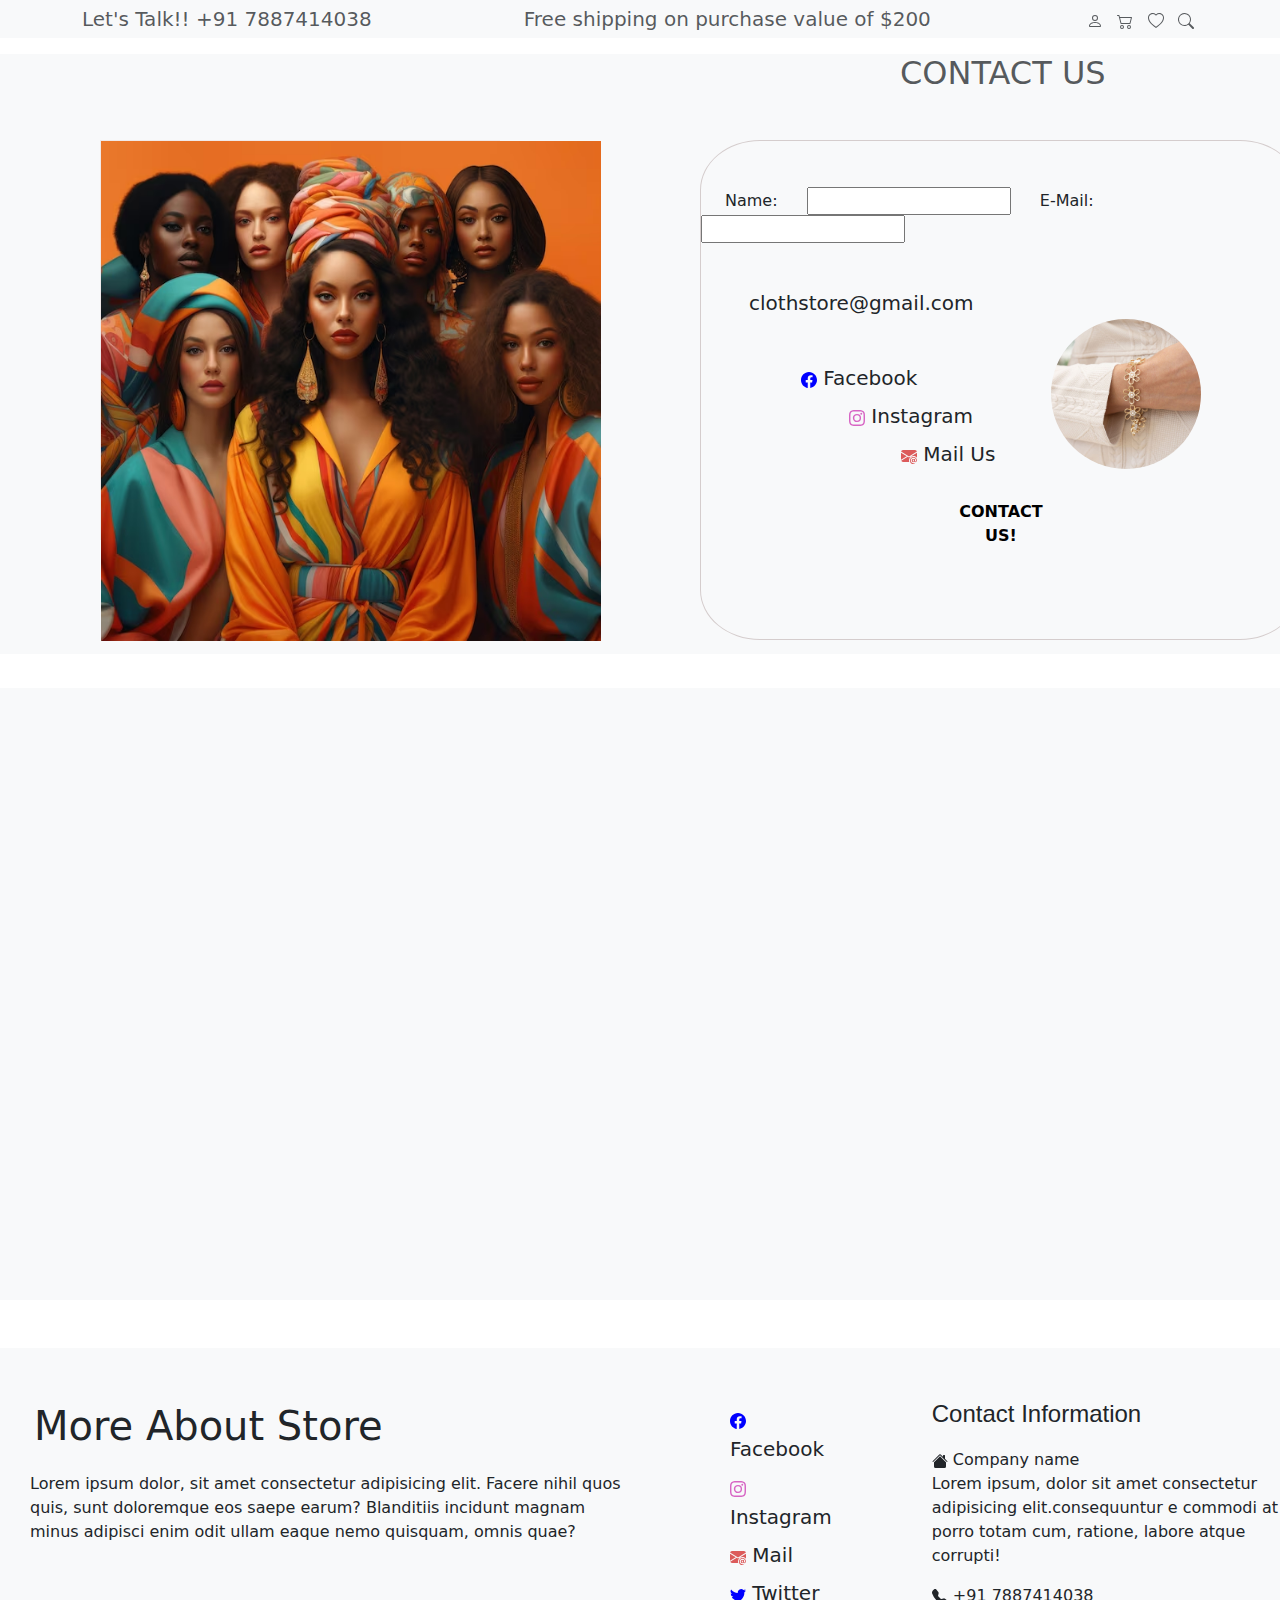
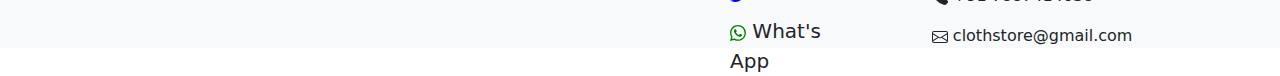
<file: contact.html>
<!DOCTYPE html>
<html lang="en">
<head>
    <meta charset="UTF-8">
    <meta name="viewport" content="width=device-width, initial-scale=1.0">
    <title>Cloth store</title>
    <link rel="stylesheet" href="https://cdn.jsdelivr.net/npm/bootstrap@5.3.2/dist/css/bootstrap.min.css">
    <!-- <link rel="stylesheet" href="https://maxcdn.bootstrapcdn.com/bootstrap/3.4.1/css/bootstrap.min.css"> -->
    <link rel="stylesheet" href="style.css">
</head>
<body>
     <!-- first -->
     <div class="bg-light py-1 ">
        <div class="container ">
                <div class="d-flex  justify-content-between text-muted" style="font-size:20px;">
    
                <div>Let's Talk!! +91 7887414038</div>
                <div> Free shipping on purchase value of $200</div>
                <div>
                    <svg class="m-1"  xmlns="http://www.w3.org/2000/svg" width="16" height="16" fill="currentColor" class="bi bi-person" viewBox="0 0 16 16">
                        <path d="M8 8a3 3 0 1 0 0-6 3 3 0 0 0 0 6m2-3a2 2 0 1 1-4 0 2 2 0 0 1 4 0m4 8c0 1-1 1-1 1H3s-1 0-1-1 1-4 6-4 6 3 6 4m-1-.004c-.001-.246-.154-.986-.832-1.664C11.516 10.68 10.289 10 8 10c-2.29 0-3.516.68-4.168 1.332-.678.678-.83 1.418-.832 1.664z"/>
                    </svg>
                    <svg class="m-1"xmlns="http://www.w3.org/2000/svg" width="16" height="16" fill="currentColor" class="bi bi-cart2" viewBox="0 0 16 16">
                        <path d="M0 2.5A.5.5 0 0 1 .5 2H2a.5.5 0 0 1 .485.379L2.89 4H14.5a.5.5 0 0 1 .485.621l-1.5 6A.5.5 0 0 1 13 11H4a.5.5 0 0 1-.485-.379L1.61 3H.5a.5.5 0 0 1-.5-.5M3.14 5l1.25 5h8.22l1.25-5H3.14zM5 13a1 1 0 1 0 0 2 1 1 0 0 0 0-2m-2 1a2 2 0 1 1 4 0 2 2 0 0 1-4 0m9-1a1 1 0 1 0 0 2 1 1 0 0 0 0-2m-2 1a2 2 0 1 1 4 0 2 2 0 0 1-4 0"/>
                    </svg>
                    <svg class="m-1"xmlns="http://www.w3.org/2000/svg" width="16" height="16" fill="currentColor" class="bi bi-heart" viewBox="0 0 16 16">
                        <path d="m8 2.748-.717-.737C5.6.281 2.514.878 1.4 3.053c-.523 1.023-.641 2.5.314 4.385.92 1.815 2.834 3.989 6.286 6.357 3.452-2.368 5.365-4.542 6.286-6.357.955-1.886.838-3.362.314-4.385C13.486.878 10.4.28 8.717 2.01zM8 15C-7.333 4.868 3.279-3.04 7.824 1.143c.06.055.119.112.176.171a3.12 3.12 0 0 1 .176-.17C12.72-3.042 23.333 4.867 8 15"/>
                    </svg>
                    <svg class="m-1"xmlns="http://www.w3.org/2000/svg" width="16" height="16" fill="currentColor" class="bi bi-search" viewBox="0 0 16 16">
                        <path d="M11.742 10.344a6.5 6.5 0 1 0-1.397 1.398h-.001c.03.04.062.078.098.115l3.85 3.85a1 1 0 0 0 1.415-1.414l-3.85-3.85a1.007 1.007 0 0 0-.115-.1zM12 6.5a5.5 5.5 0 1 1-11 0 5.5 5.5 0 0 1 11 0"/>
                    </svg>
                </div>
            
            
            </div>
        </div>
        </div>

        <div class="bg-light mt-3" style="height: 600px;">
            <h2 class="text-muted" style="margin-left:900px;">CONTACT US</h2>
        <div class="d-flex mt-5">
            <div> <div class="" style="height:400px;width:400px;margin-left:100px; border: 1px solid #f0e9e9;">
                <img src="/images/clothhh.avif" style="height:500px;width:500px;">
                <!-- <label class="mt-5">Name: </label>
                <input type="text"> -->
             
              </div></div>
            <div class="d-flex"> <div class="" style="height:500px;width:600px;margin-left:200px; border: 1px solid rgb(213, 205, 205);border-radius:10%;">
                <label class="mt-5 mx-4">Name: </label>
                <input type="text">
                <label class="mt-5 mx-4">E-Mail: </label>
                <input type="email">
              
             <br>
                <!-- <label class="mt-5 " style="margin-left:150px;">Message: </label>
                <input type="text"> -->
             <h5 class="mx-5 mt-5">clothstore@gmail.com</h5>
             <div class="mt-5" style="width:250px; margin-left: 100px;">
                <div class="mt-2" style="font-size:20px;"><svg  xmlns="http://www.w3.org/2000/svg" width="16" height="16" fill="currentColor" class="bi bi-facebook" viewBox="0 0 16 16">
                  <path d="M16 8.049c0-4.446-3.582-8.05-8-8.05C3.58 0-.002 3.603-.002 8.05c0 4.017 2.926 7.347 6.75 7.951v-5.625h-2.03V8.05H6.75V6.275c0-2.017 1.195-3.131 3.022-3.131.876 0 1.791.157 1.791.157v1.98h-1.009c-.993 0-1.303.621-1.303 1.258v1.51h2.218l-.354 2.326H9.25V16c3.824-.604 6.75-3.934 6.75-7.951"/>
                </svg> Facebook</div>
                <div class="mt-2 mx-5" style="font-size:20px;" >
                  <svg xmlns="http://www.w3.org/2000/svg" width="16" height="16" fill="currentColor" class="bi bi-instagram " viewBox="0 0 16 16">
                  <path d="M8 0C5.829 0 5.556.01 4.703.048 3.85.088 3.269.222 2.76.42a3.9 3.9 0 0 0-1.417.923A3.9 3.9 0 0 0 .42 2.76C.222 3.268.087 3.85.048 4.7.01 5.555 0 5.827 0 8.001c0 2.172.01 2.444.048 3.297.04.852.174 1.433.372 1.942.205.526.478.972.923 1.417.444.445.89.719 1.416.923.51.198 1.09.333 1.942.372C5.555 15.99 5.827 16 8 16s2.444-.01 3.298-.048c.851-.04 1.434-.174 1.943-.372a3.9 3.9 0 0 0 1.416-.923c.445-.445.718-.891.923-1.417.197-.509.332-1.09.372-1.942C15.99 10.445 16 10.173 16 8s-.01-2.445-.048-3.299c-.04-.851-.175-1.433-.372-1.941a3.9 3.9 0 0 0-.923-1.417A3.9 3.9 0 0 0 13.24.42c-.51-.198-1.092-.333-1.943-.372C10.443.01 10.172 0 7.998 0zm-.717 1.442h.718c2.136 0 2.389.007 3.232.046.78.035 1.204.166 1.486.275.373.145.64.319.92.599s.453.546.598.92c.11.281.24.705.275 1.485.039.843.047 1.096.047 3.231s-.008 2.389-.047 3.232c-.035.78-.166 1.203-.275 1.485a2.5 2.5 0 0 1-.599.919c-.28.28-.546.453-.92.598-.28.11-.704.24-1.485.276-.843.038-1.096.047-3.232.047s-2.39-.009-3.233-.047c-.78-.036-1.203-.166-1.485-.276a2.5 2.5 0 0 1-.92-.598 2.5 2.5 0 0 1-.6-.92c-.109-.281-.24-.705-.275-1.485-.038-.843-.046-1.096-.046-3.233s.008-2.388.046-3.231c.036-.78.166-1.204.276-1.486.145-.373.319-.64.599-.92s.546-.453.92-.598c.282-.11.705-.24 1.485-.276.738-.034 1.024-.044 2.515-.045zm4.988 1.328a.96.96 0 1 0 0 1.92.96.96 0 0 0 0-1.92m-4.27 1.122a4.109 4.109 0 1 0 0 8.217 4.109 4.109 0 0 0 0-8.217m0 1.441a2.667 2.667 0 1 1 0 5.334 2.667 2.667 0 0 1 0-5.334"/>
                </svg> Instagram</div>
                <div class="mt-2 " style="font-size:20px;margin-left:100px;"><svg xmlns="http://www.w3.org/2000/svg" width="16" height="16" fill="currentColor" class="bi bi-envelope-at-fill" viewBox="0 0 16 16">
                    <path d="M2 2A2 2 0 0 0 .05 3.555L8 8.414l7.95-4.859A2 2 0 0 0 14 2zm-2 9.8V4.698l5.803 3.546zm6.761-2.97-6.57 4.026A2 2 0 0 0 2 14h6.256A4.5 4.5 0 0 1 8 12.5a4.49 4.49 0 0 1 1.606-3.446l-.367-.225L8 9.586zM16 9.671V4.697l-5.803 3.546.338.208A4.5 4.5 0 0 1 12.5 8c1.414 0 2.675.652 3.5 1.671"/>
                    <path d="M15.834 12.244c0 1.168-.577 2.025-1.587 2.025-.503 0-1.002-.228-1.12-.648h-.043c-.118.416-.543.643-1.015.643-.77 0-1.259-.542-1.259-1.434v-.529c0-.844.481-1.4 1.26-1.4.585 0 .87.333.953.63h.03v-.568h.905v2.19c0 .272.18.42.411.42.315 0 .639-.415.639-1.39v-.118c0-1.277-.95-2.326-2.484-2.326h-.04c-1.582 0-2.64 1.067-2.64 2.724v.157c0 1.867 1.237 2.654 2.57 2.654h.045c.507 0 .935-.07 1.18-.18v.731c-.219.1-.643.175-1.237.175h-.044C10.438 16 9 14.82 9 12.646v-.214C9 10.36 10.421 9 12.485 9h.035c2.12 0 3.314 1.43 3.314 3.034zm-4.04.21v.227c0 .586.227.8.581.8.31 0 .564-.17.564-.743v-.367c0-.516-.275-.708-.572-.708-.346 0-.573.245-.573.791"/>
                  </svg> Mail Us</div>
           
          <img src="/images/Accesorries/a15" style="height:150px;position: absolute; margin-left:250px; margin-top: -150px;border-radius: 
          50%;">
            
                <button class="mt-3 " id="style">
                    <span class="box">
                       Contact Us!
                    </span>
                </button>
            
            
            </div>
              </div>
          
        </div>
        </div>
<!-- Map -->
<div class="bg-light py-1 mt-5">
  <div class="mt-1" style="height:600px;">
    <iframe src="https://www.google.com/maps/embed?pb=!1m18!1m12!1m3!1d242117.70906969727!2d73.69815309340439!3d18.524870610788835!2m3!1f0!2f0!3f0!3m2!1i1024!2i768!4f13.1!3m3!1m2!1s0x3bc2bf2e67461101%3A0x828d43bf9d9ee343!2sPune%2C%20Maharashtra!5e0!3m2!1sen!2sin!4v1708844157045!5m2!1sen!2sin" width="1530" height="600" style="border:0;" allowfullscreen="" loading="lazy" referrerpolicy="no-referrer-when-downgrade"></iframe>
  </div>

</div>
<!-- Footer -->

<div>
    <div class="container3 bg-light mt-5 d-flex " style="height:300px;">
     <div style="margin-left: 30px;"> <p class="mx-1 fs-1  mt-5" >More About Store</p>
      <div class="" style="width:600px;">Lorem ipsum dolor, sit amet consectetur adipisicing elit. Facere nihil quos quis, sunt doloremque eos saepe earum? Blanditiis incidunt magnam minus adipisci enim odit ullam eaque nemo quisquam, omnis quae?</div>
    </div>
     <div class="mt-5" style="width:250px; margin-left: 100px;">
          <div class="mt-2" style="font-size:20px;"><svg  xmlns="http://www.w3.org/2000/svg" width="16" height="16" fill="currentColor" class="bi bi-facebook" viewBox="0 0 16 16">
            <path d="M16 8.049c0-4.446-3.582-8.05-8-8.05C3.58 0-.002 3.603-.002 8.05c0 4.017 2.926 7.347 6.75 7.951v-5.625h-2.03V8.05H6.75V6.275c0-2.017 1.195-3.131 3.022-3.131.876 0 1.791.157 1.791.157v1.98h-1.009c-.993 0-1.303.621-1.303 1.258v1.51h2.218l-.354 2.326H9.25V16c3.824-.604 6.75-3.934 6.75-7.951"/>
          </svg> Facebook</div>
          <div class="mt-2" style="font-size:20px;" ><svg xmlns="http://www.w3.org/2000/svg" width="16" height="16" fill="currentColor" class="bi bi-instagram " viewBox="0 0 16 16">
            <path d="M8 0C5.829 0 5.556.01 4.703.048 3.85.088 3.269.222 2.76.42a3.9 3.9 0 0 0-1.417.923A3.9 3.9 0 0 0 .42 2.76C.222 3.268.087 3.85.048 4.7.01 5.555 0 5.827 0 8.001c0 2.172.01 2.444.048 3.297.04.852.174 1.433.372 1.942.205.526.478.972.923 1.417.444.445.89.719 1.416.923.51.198 1.09.333 1.942.372C5.555 15.99 5.827 16 8 16s2.444-.01 3.298-.048c.851-.04 1.434-.174 1.943-.372a3.9 3.9 0 0 0 1.416-.923c.445-.445.718-.891.923-1.417.197-.509.332-1.09.372-1.942C15.99 10.445 16 10.173 16 8s-.01-2.445-.048-3.299c-.04-.851-.175-1.433-.372-1.941a3.9 3.9 0 0 0-.923-1.417A3.9 3.9 0 0 0 13.24.42c-.51-.198-1.092-.333-1.943-.372C10.443.01 10.172 0 7.998 0zm-.717 1.442h.718c2.136 0 2.389.007 3.232.046.78.035 1.204.166 1.486.275.373.145.64.319.92.599s.453.546.598.92c.11.281.24.705.275 1.485.039.843.047 1.096.047 3.231s-.008 2.389-.047 3.232c-.035.78-.166 1.203-.275 1.485a2.5 2.5 0 0 1-.599.919c-.28.28-.546.453-.92.598-.28.11-.704.24-1.485.276-.843.038-1.096.047-3.232.047s-2.39-.009-3.233-.047c-.78-.036-1.203-.166-1.485-.276a2.5 2.5 0 0 1-.92-.598 2.5 2.5 0 0 1-.6-.92c-.109-.281-.24-.705-.275-1.485-.038-.843-.046-1.096-.046-3.233s.008-2.388.046-3.231c.036-.78.166-1.204.276-1.486.145-.373.319-.64.599-.92s.546-.453.92-.598c.282-.11.705-.24 1.485-.276.738-.034 1.024-.044 2.515-.045zm4.988 1.328a.96.96 0 1 0 0 1.92.96.96 0 0 0 0-1.92m-4.27 1.122a4.109 4.109 0 1 0 0 8.217 4.109 4.109 0 0 0 0-8.217m0 1.441a2.667 2.667 0 1 1 0 5.334 2.667 2.667 0 0 1 0-5.334"/>
          </svg> Instagram</div>
          <div class="mt-2" style="font-size:20px;"><svg xmlns="http://www.w3.org/2000/svg" width="16" height="16" fill="currentColor" class="bi bi-envelope-at-fill" viewBox="0 0 16 16">
            <path d="M2 2A2 2 0 0 0 .05 3.555L8 8.414l7.95-4.859A2 2 0 0 0 14 2zm-2 9.8V4.698l5.803 3.546zm6.761-2.97-6.57 4.026A2 2 0 0 0 2 14h6.256A4.5 4.5 0 0 1 8 12.5a4.49 4.49 0 0 1 1.606-3.446l-.367-.225L8 9.586zM16 9.671V4.697l-5.803 3.546.338.208A4.5 4.5 0 0 1 12.5 8c1.414 0 2.675.652 3.5 1.671"/>
            <path d="M15.834 12.244c0 1.168-.577 2.025-1.587 2.025-.503 0-1.002-.228-1.12-.648h-.043c-.118.416-.543.643-1.015.643-.77 0-1.259-.542-1.259-1.434v-.529c0-.844.481-1.4 1.26-1.4.585 0 .87.333.953.63h.03v-.568h.905v2.19c0 .272.18.42.411.42.315 0 .639-.415.639-1.39v-.118c0-1.277-.95-2.326-2.484-2.326h-.04c-1.582 0-2.64 1.067-2.64 2.724v.157c0 1.867 1.237 2.654 2.57 2.654h.045c.507 0 .935-.07 1.18-.18v.731c-.219.1-.643.175-1.237.175h-.044C10.438 16 9 14.82 9 12.646v-.214C9 10.36 10.421 9 12.485 9h.035c2.12 0 3.314 1.43 3.314 3.034zm-4.04.21v.227c0 .586.227.8.581.8.31 0 .564-.17.564-.743v-.367c0-.516-.275-.708-.572-.708-.346 0-.573.245-.573.791"/>
          </svg> Mail</div>
          <div class="mt-2" style="font-size:20px;"><svg xmlns="http://www.w3.org/2000/svg" width="16" height="16" fill="currentColor" class="bi bi-twitter" viewBox="0 0 16 16">
            <path d="M5.026 15c6.038 0 9.341-5.003 9.341-9.334q.002-.211-.006-.422A6.7 6.7 0 0 0 16 3.542a6.7 6.7 0 0 1-1.889.518 3.3 3.3 0 0 0 1.447-1.817 6.5 6.5 0 0 1-2.087.793A3.286 3.286 0 0 0 7.875 6.03a9.32 9.32 0 0 1-6.767-3.429 3.29 3.29 0 0 0 1.018 4.382A3.3 3.3 0 0 1 .64 6.575v.045a3.29 3.29 0 0 0 2.632 3.218 3.2 3.2 0 0 1-.865.115 3 3 0 0 1-.614-.057 3.28 3.28 0 0 0 3.067 2.277A6.6 6.6 0 0 1 .78 13.58a6 6 0 0 1-.78-.045A9.34 9.34 0 0 0 5.026 15"/>
          </svg> Twitter</div>
          <div class="mt-2" style="font-size:20px;"><svg xmlns="http://www.w3.org/2000/svg" width="16" height="16" fill="currentColor" class="bi bi-whatsapp" viewBox="0 0 16 16">
            <path d="M13.601 2.326A7.85 7.85 0 0 0 7.994 0C3.627 0 .068 3.558.064 7.926c0 1.399.366 2.76 1.057 3.965L0 16l4.204-1.102a7.9 7.9 0 0 0 3.79.965h.004c4.368 0 7.926-3.558 7.93-7.93A7.9 7.9 0 0 0 13.6 2.326zM7.994 14.521a6.6 6.6 0 0 1-3.356-.92l-.24-.144-2.494.654.666-2.433-.156-.251a6.56 6.56 0 0 1-1.007-3.505c0-3.626 2.957-6.584 6.591-6.584a6.56 6.56 0 0 1 4.66 1.931 6.56 6.56 0 0 1 1.928 4.66c-.004 3.639-2.961 6.592-6.592 6.592m3.615-4.934c-.197-.099-1.17-.578-1.353-.646-.182-.065-.315-.099-.445.099-.133.197-.513.646-.627.775-.114.133-.232.148-.43.05-.197-.1-.836-.308-1.592-.985-.59-.525-.985-1.175-1.103-1.372-.114-.198-.011-.304.088-.403.087-.088.197-.232.296-.346.1-.114.133-.198.198-.33.065-.134.034-.248-.015-.347-.05-.099-.445-1.076-.612-1.47-.16-.389-.323-.335-.445-.34-.114-.007-.247-.007-.38-.007a.73.73 0 0 0-.529.247c-.182.198-.691.677-.691 1.654s.71 1.916.81 2.049c.098.133 1.394 2.132 3.383 2.992.47.205.84.326 1.129.418.475.152.904.129 1.246.08.38-.058 1.171-.48 1.338-.943.164-.464.164-.86.114-.943-.049-.084-.182-.133-.38-.232"/>
          </svg> What's App</div>
     </div>
  
    <div class="mt-5 " style="margin-left:100px;">
      <div class="fs-4 mb-3" style="font-family: 'Franklin Gothic Medium', 'Arial Narrow', Arial, sans-serif;">Contact Information</div>
      <div><svg xmlns="http://www.w3.org/2000/svg" width="16" height="16" fill="currentColor" class="bi bi-house-fill" viewBox="0 0 16 16">
        <path d="M8.707 1.5a1 1 0 0 0-1.414 0L.646 8.146a.5.5 0 0 0 .708.708L8 2.207l6.646 6.647a.5.5 0 0 0 .708-.708L13 5.793V2.5a.5.5 0 0 0-.5-.5h-1a.5.5 0 0 0-.5.5v1.293z"/>
        <path d="m8 3.293 6 6V13.5a1.5 1.5 0 0 1-1.5 1.5h-9A1.5 1.5 0 0 1 2 13.5V9.293z"/>
      </svg> Company name <br>Lorem ipsum, dolor sit amet consectetur adipisicing elit.consequuntur e commodi at porro totam cum, ratione, labore atque corrupti!</div>
      <div class="mt-3">
        <svg xmlns="http://www.w3.org/2000/svg" width="16" height="16" fill="currentColor" class="bi bi-telephone-fill" viewBox="0 0 16 16">
          <path fill-rule="evenodd" d="M1.885.511a1.745 1.745 0 0 1 2.61.163L6.29 2.98c.329.423.445.974.315 1.494l-.547 2.19a.68.68 0 0 0 .178.643l2.457 2.457a.68.68 0 0 0 .644.178l2.189-.547a1.75 1.75 0 0 1 1.494.315l2.306 1.794c.829.645.905 1.87.163 2.611l-1.034 1.034c-.74.74-1.846 1.065-2.877.702a18.6 18.6 0 0 1-7.01-4.42 18.6 18.6 0 0 1-4.42-7.009c-.362-1.03-.037-2.137.703-2.877z"/>
        </svg> +91 7887414038
      </div>
      <div class="mt-3"><svg xmlns="http://www.w3.org/2000/svg" width="16" height="16" fill="currentColor" class="bi bi-envelope" viewBox="0 0 16 16">
        <path d="M0 4a2 2 0 0 1 2-2h12a2 2 0 0 1 2 2v8a2 2 0 0 1-2 2H2a2 2 0 0 1-2-2zm2-1a1 1 0 0 0-1 1v.217l7 4.2 7-4.2V4a1 1 0 0 0-1-1zm13 2.383-4.708 2.825L15 11.105zm-.034 6.876-5.64-3.471L8 9.583l-1.326-.795-5.64 3.47A1 1 0 0 0 2 13h12a1 1 0 0 0 .966-.741M1 11.105l4.708-2.897L1 5.383z"/>
      </svg>  clothstore@gmail.com</div>
       
    </div>
  
    </div>
  
  </div>

</body>
</html>

<!-- <div class="" style="height:500px;width:600px;margin-left:600px; border: 1px solid black;">
    <label class="mt-5">Name: </label>
    <input type="text">
 
  </div> -->
</file>
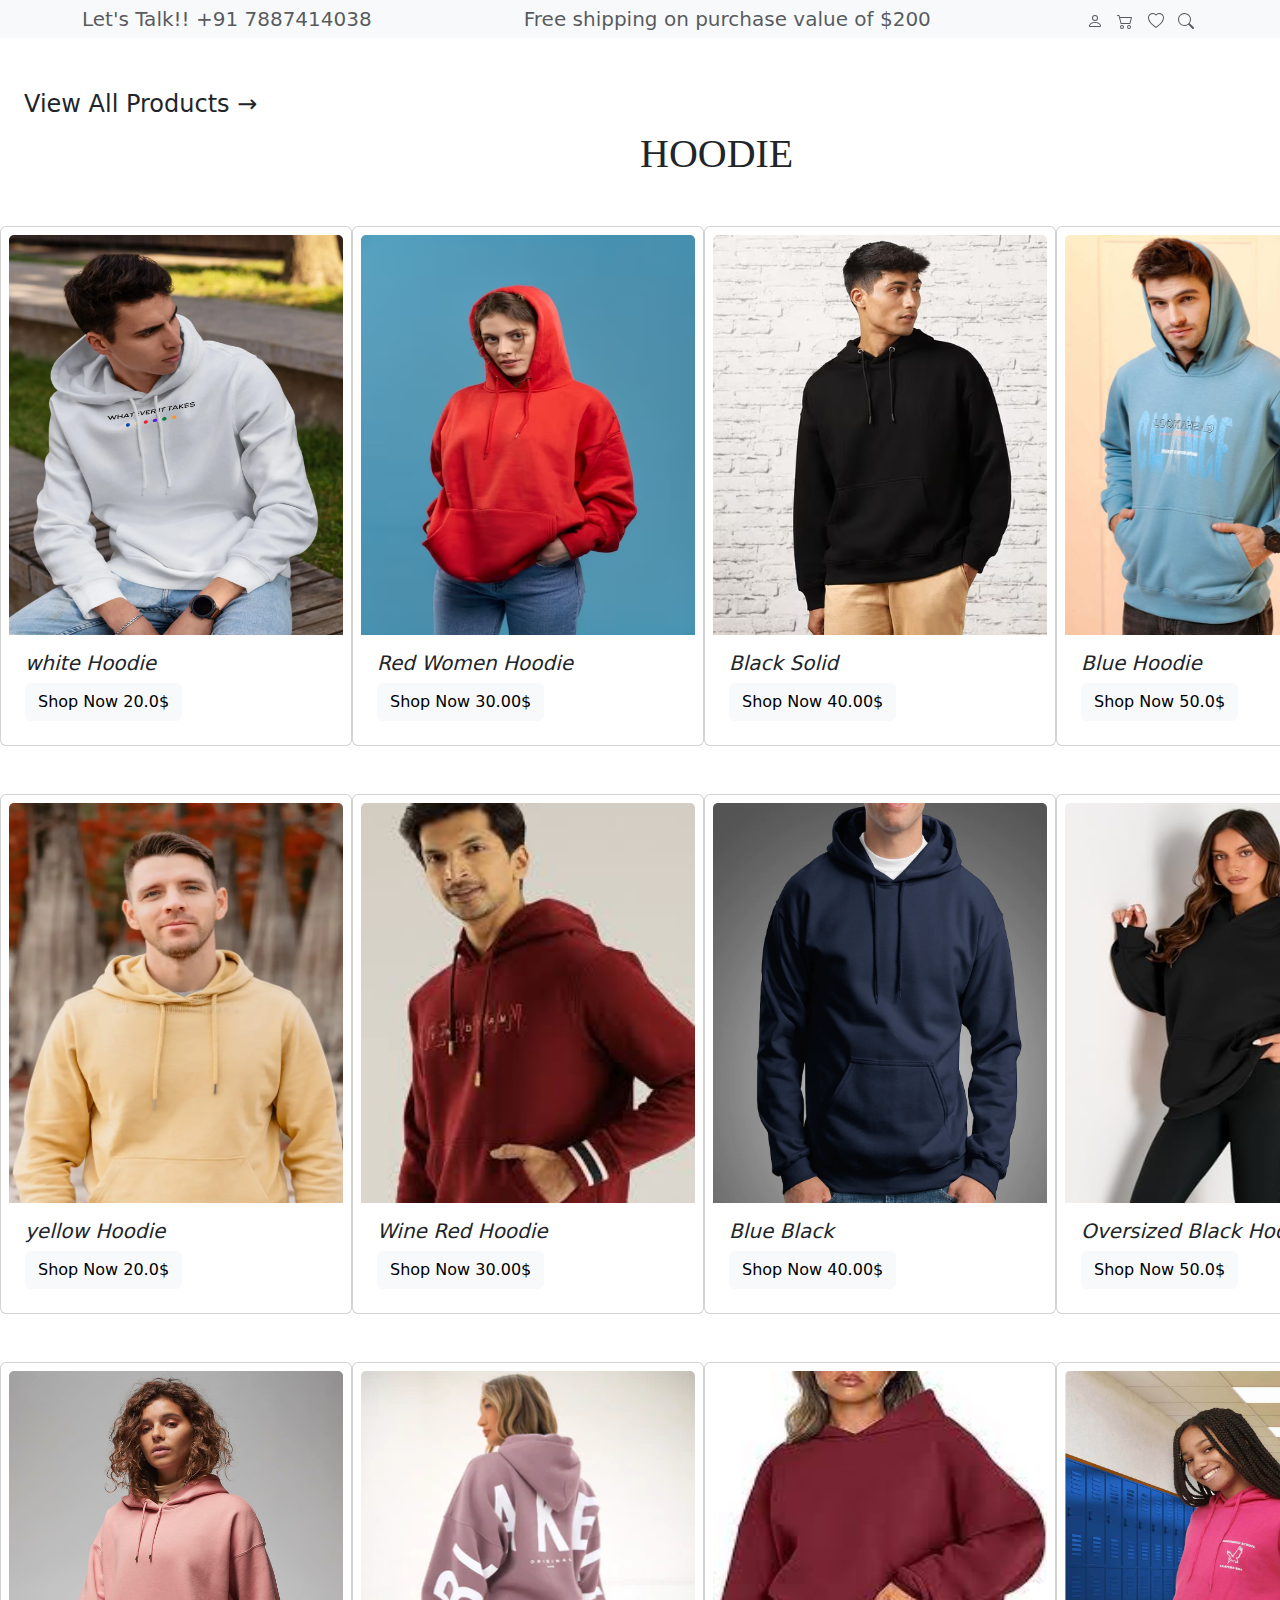
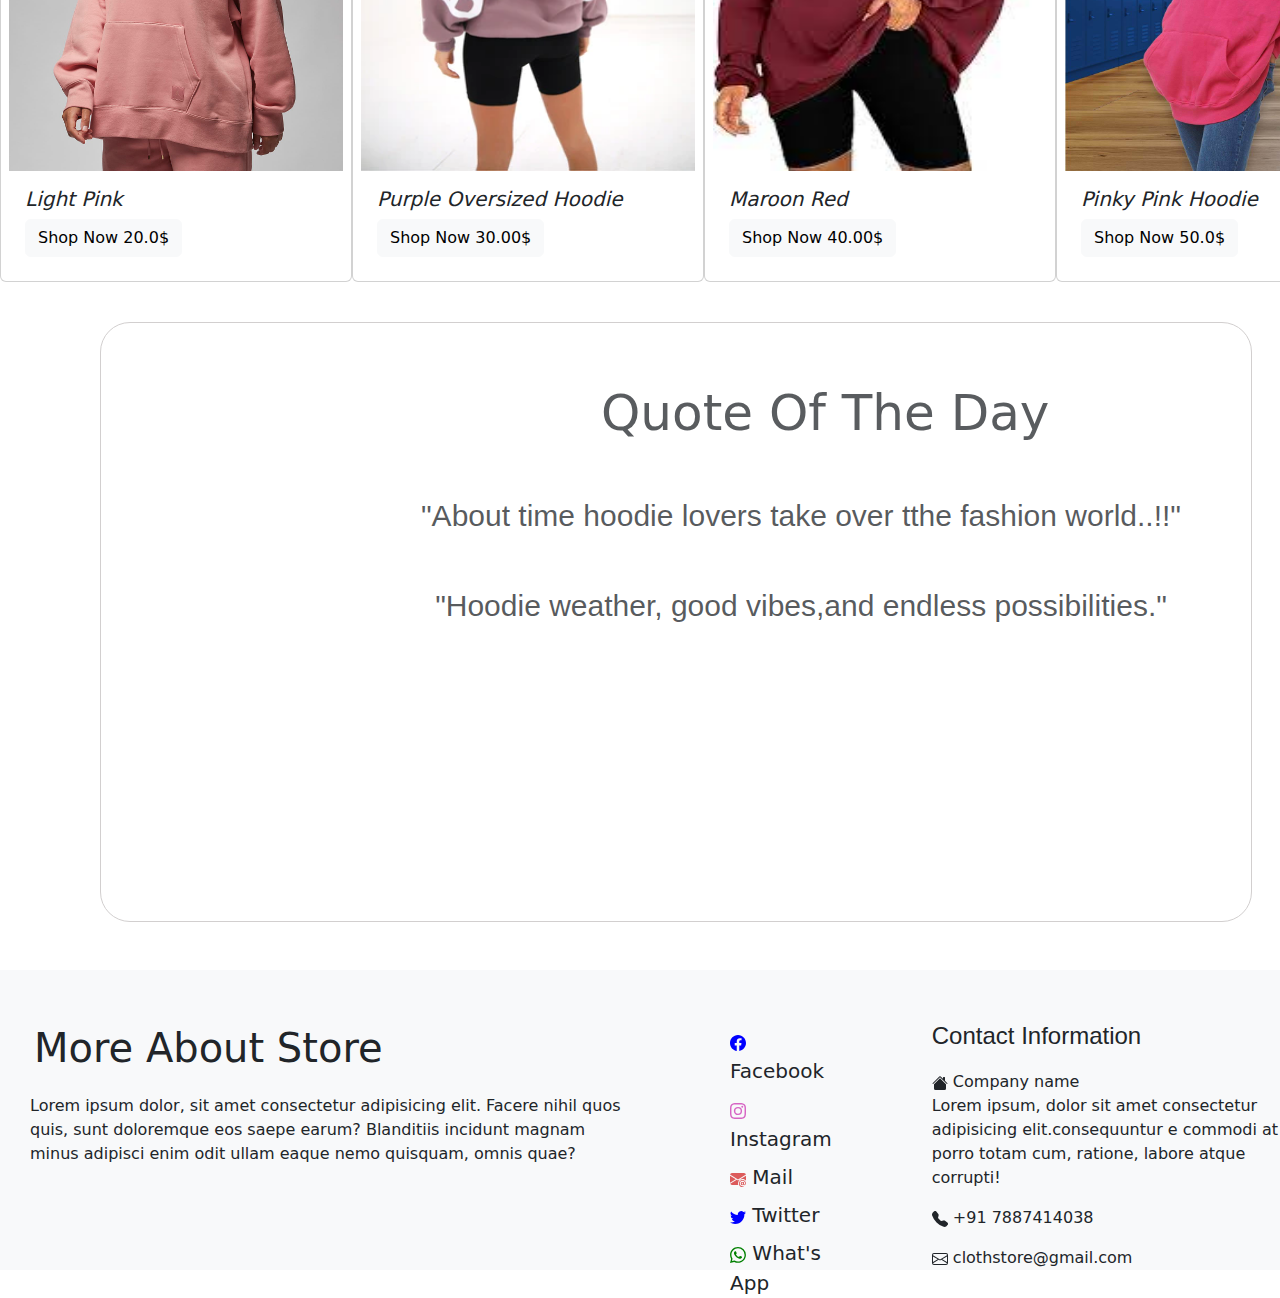
<file: Hoodie.html>
<!DOCTYPE html>
<html lang="en">
<head>
    <meta charset="UTF-8">
    <meta name="viewport" content="width=device-width, initial-scale=1.0">
    <title>Document</title>
    <link rel="stylesheet" href="https://cdn.jsdelivr.net/npm/bootstrap@5.3.2/dist/css/bootstrap.min.css">
    <!-- <link rel="stylesheet" href="https://maxcdn.bootstrapcdn.com/bootstrap/3.4.1/css/bootstrap.min.css"> -->
    <link rel="stylesheet" href="style.css">
</head>
<body>
     <!-- first -->
     <div class="bg-light py-1 ">
        <div class="container ">
                <div class="d-flex  justify-content-between text-muted" style="font-size:20px;">
    
                <div>Let's Talk!! +91 7887414038</div>
                <div> Free shipping on purchase value of $200</div>
                <div>
                    <svg class="m-1"  xmlns="http://www.w3.org/2000/svg" width="16" height="16" fill="currentColor" class="bi bi-person" viewBox="0 0 16 16">
                        <path d="M8 8a3 3 0 1 0 0-6 3 3 0 0 0 0 6m2-3a2 2 0 1 1-4 0 2 2 0 0 1 4 0m4 8c0 1-1 1-1 1H3s-1 0-1-1 1-4 6-4 6 3 6 4m-1-.004c-.001-.246-.154-.986-.832-1.664C11.516 10.68 10.289 10 8 10c-2.29 0-3.516.68-4.168 1.332-.678.678-.83 1.418-.832 1.664z"/>
                    </svg>
                    <svg class="m-1"xmlns="http://www.w3.org/2000/svg" width="16" height="16" fill="currentColor" class="bi bi-cart2" viewBox="0 0 16 16">
                        <path d="M0 2.5A.5.5 0 0 1 .5 2H2a.5.5 0 0 1 .485.379L2.89 4H14.5a.5.5 0 0 1 .485.621l-1.5 6A.5.5 0 0 1 13 11H4a.5.5 0 0 1-.485-.379L1.61 3H.5a.5.5 0 0 1-.5-.5M3.14 5l1.25 5h8.22l1.25-5H3.14zM5 13a1 1 0 1 0 0 2 1 1 0 0 0 0-2m-2 1a2 2 0 1 1 4 0 2 2 0 0 1-4 0m9-1a1 1 0 1 0 0 2 1 1 0 0 0 0-2m-2 1a2 2 0 1 1 4 0 2 2 0 0 1-4 0"/>
                    </svg>
                    <svg class="m-1"xmlns="http://www.w3.org/2000/svg" width="16" height="16" fill="currentColor" class="bi bi-heart" viewBox="0 0 16 16">
                        <path d="m8 2.748-.717-.737C5.6.281 2.514.878 1.4 3.053c-.523 1.023-.641 2.5.314 4.385.92 1.815 2.834 3.989 6.286 6.357 3.452-2.368 5.365-4.542 6.286-6.357.955-1.886.838-3.362.314-4.385C13.486.878 10.4.28 8.717 2.01zM8 15C-7.333 4.868 3.279-3.04 7.824 1.143c.06.055.119.112.176.171a3.12 3.12 0 0 1 .176-.17C12.72-3.042 23.333 4.867 8 15"/>
                    </svg>
                    <svg class="m-1"xmlns="http://www.w3.org/2000/svg" width="16" height="16" fill="currentColor" class="bi bi-search" viewBox="0 0 16 16">
                        <path d="M11.742 10.344a6.5 6.5 0 1 0-1.397 1.398h-.001c.03.04.062.078.098.115l3.85 3.85a1 1 0 0 0 1.415-1.414l-3.85-3.85a1.007 1.007 0 0 0-.115-.1zM12 6.5a5.5 5.5 0 1 1-11 0 5.5 5.5 0 0 1 11 0"/>
                    </svg>
                </div>
            
            
            </div>
        </div>
        </div>
    <!-- Second div -->
    <div class="fs-4 mt-5 mx-4" id="arrow">View All Products &rarr;</div>
        <!-- <div>
          <div class="container me-0">
              <div class="mt-5  d-flex mx-5">
                  <div class="dropdown">
                      <button class="btn btn-light bg-light dropdown-toggle mx-4" type="button" data-bs-toggle="dropdown" aria-expanded="false">
                      Home
                      </button>
                      <ul class="dropdown-menu">
                        <li><a class="dropdown-item" href="#">Action</a></li>
                        <li><a class="dropdown-item" href="#">Another action</a></li>
                        <li><a class="dropdown-item" href="#">Something else here</a></li>
                      </ul>
                    </div>
                    <div class="dropdown">
                      <button class="btn btn-light bg-light mx-4" href="#" type="button">
                          About Us
                          </button>
                    </div>
                    <div class="dropdown">
                      <button class="btn btn-light bg-light dropdown-toggle mx-4" type="button" data-bs-toggle="dropdown" aria-expanded="false">
                      Shop
                      </button>
                      <ul class="dropdown-menu">
                        <li><a class="dropdown-item" href="#">Action</a></li>
                        <li><a class="dropdown-item" href="#">Another action</a></li>
                        <li><a class="dropdown-item" href="#">Something else here</a></li>
                      </ul>
                    </div>
                    <div class="dropdown">
                      <button class="btn btn-light bg-light dropdown-toggle mx-4" type="button" data-bs-toggle="dropdown" aria-expanded="false">
                      Pages
                      </button>
                      <ul class="dropdown-menu">
                        <li><a class="dropdown-item" href="#">Action</a></li>
                        <li><a class="dropdown-item" href="#">Another action</a></li>
                        <li><a class="dropdown-item" href="#">Something else here</a></li>
                      </ul>
                    </div>
                    <div class="dropdown">
                      <button class="btn btn-light bg-light dropdown-toggle mx-4" type="button" data-bs-toggle="dropdown" aria-expanded="false">
                      Blog
                      </button>
                      <ul class="dropdown-menu">
                        <li><a class="dropdown-item" href="#">Action</a></li>
                        <li><a class="dropdown-item" href="#">Another action</a></li>
                        <li><a class="dropdown-item" href="#">Something else here</a></li>
                      </ul>
                    </div>
                    <div class="dropdown">
                      <button class="btn btn-light bg-light mx-4" href="#" type="button">
                      Contact
                      </button>
                      
                    </div>
                    <a class="mt-1 bg-light p-1" style="font-family:Georgia, 'Times New Roman', Times, serif; text-decoration: none; font-weight: bolder;color: black;">GET PRO</a>
              </div>
          </div>
        </div> -->
        <!-- Third div -->
        <div class="mt-2" style="margin-left: 50%;"><h1>HOODIE</h1></div>

    <!-- fourth div -->
        <div class="d-flex justify-content-between mt-5">
            <div>
             <div class="card p-2" style="width:22rem">
               
               <img src="/images/Hoodie/hoodie1.webp" class="card-img-top" alt="..." style="height: 400px;">
               <div class="bg-light " id="add"> Add to Cart &rarr; </div>
               <div class="card-body">
                 <h5 class="card-title fst-italic">white Hoodie </h5>
                 <!-- <p class="card-text">Some quick example text to build on the card title and make up the bulk of the card's content.</p> -->
                 <a href="#" class="btn btn-light">Shop Now 20.0$</a>
               </div>
             </div>
            </div>
          
          
            <div>
             <div class="card p-2" style="width: 22rem;">
               <img src="/images/Hoodie/hoodie2.avif" class="card-img-top" alt="..."  style="height: 400px;">
               <div class="bg-light " id="add"> Add to Cart &rarr; </div>
               <div class="card-body">
                 <h5 class="card-title fst-italic">Red Women Hoodie</h5>
                 <!-- <p class="card-text">Some quick example text to build on the card title and make up the bulk of the card's content.</p> -->
                 <a href="#" class="btn btn-light">Shop Now 30.00$</a>
               </div>
             </div>
            </div>
          
          
             <div>
             <div class="card p-2" style="width: 22rem;">
               <img src="/images/Hoodie/hoodie5.avif" class="card-img-top" alt="..."  style="height: 400px;">
               <div class="bg-light " id="add"> Add to Cart &rarr; </div>
               <div class="card-body">
                 <h5 class="card-title  fst-italic">Black Solid </h5>
                 <!-- <p class="card-text">Some quick example text to build on the card title and make up the bulk of the card's content.</p> -->
                 <a href="#" class="btn btn-light">Shop Now 40.00$</a>
               </div>
             </div>
            </div>
          
          
          
            <div>
             <div class="card p-2" style="width:22rem;">
               <img src="/images/Hoodie/hoodie6.jpg" class="card-img-top" alt="..."  style="height: 400px;">
               <div class="bg-light " id="add"> Add to Cart &rarr; </div>
               <div class="card-body">
                 <h5 class="card-title  fst-italic">Blue  Hoodie</h5>
                 <!-- <p class="card-text">Lorem ipsum dolor, sit amet consectetur adipisicing elit.  repellat fuga temporibus!</p> -->
                 <a href="#" class="btn btn-light">Shop Now 50.0$</a>
               </div>
             </div>
            </div>
          
          </div>
    <!-- fifth div -->
          <div class="d-flex justify-content-between mt-5">
            <div>
             <div class="card p-2" style="width:22rem">
               
               <img src="/images/Hoodie/hoodie8.webp" class="card-img-top" alt="..." style="height: 400px;">
               <div class="bg-light " id="add"> Add to Cart &rarr; </div>
               <div class="card-body">
                 <h5 class="card-title fst-italic">yellow Hoodie</h5>
                 <!-- <p class="card-text">Some quick example text to build on the card title and make up the bulk of the card's content.</p> -->
                 <a href="#" class="btn btn-light">Shop Now 20.0$</a>
               </div>
             </div>
            </div>
          
          
            <div>
             <div class="card p-2" style="width: 22rem;">
               <img src="/images/Hoodie/hoodie9.jpg" class="card-img-top" alt="..."  style="height: 400px;">
               <div class="bg-light " id="add"> Add to Cart &rarr; </div>
               <div class="card-body">
                 <h5 class="card-title fst-italic">Wine Red Hoodie</h5>
                 <!-- <p class="card-text">Some quick example text to build on the card title and make up the bulk of the card's content.</p> -->
                 <a href="#" class="btn btn-light">Shop Now 30.00$</a>
               </div>
             </div>
            </div>
          
          
             <div>
             <div class="card p-2" style="width: 22rem;">
               <img src="/images/Hoodie/hoodie10.webp" class="card-img-top" alt="..."  style="height: 400px;">
               <div class="bg-light " id="add"> Add to Cart &rarr; </div>
               <div class="card-body">
                 <h5 class="card-title  fst-italic">Blue Black</h5>
                 <!-- <p class="card-text">Some quick example text to build on the card title and make up the bulk of the card's content.</p> -->
                 <a href="#" class="btn btn-light">Shop Now 40.00$</a>
               </div>
             </div>
            </div>
          
          
          
            <div>
             <div class="card p-2" style="width:22rem;">
               <img src="/images/Hoodie/hoodie11.jpg" class="card-img-top" alt="..."  style="height: 400px;">
               <div class="bg-light " id="add"> Add to Cart &rarr; </div>
               <div class="card-body">
                 <h5 class="card-title  fst-italic">Oversized Black Hoodie</h5>
                 <!-- <p class="card-text">Lorem ipsum dolor, sit amet consectetur adipisicing elit.  repellat fuga temporibus!</p> -->
                 <a href="#" class="btn btn-light">Shop Now 50.0$</a>
               </div>
             </div>
            </div>
          
          </div>
    <!-- Sixth div -->
    <div class="d-flex justify-content-between mt-5">
        <div>
         <div class="card p-2" style="width:22rem">
           
           <img src="/images/Hoodie/hoodie12.jpg" class="card-img-top" alt="..." style="height: 400px;">
           <div class="bg-light " id="add"> Add to Cart &rarr; </div>
           <div class="card-body">
             <h5 class="card-title fst-italic">Light Pink</h5>
             <!-- <p class="card-text">Some quick example text to build on the card title and make up the bulk of the card's content.</p> -->
             <a href="#" class="btn btn-light">Shop Now 20.0$</a>
           </div>
         </div>
        </div>
      
      
        <div>
         <div class="card p-2" style="width: 22rem;">
           <img src="/images/Hoodie/hoodie13.webp" class="card-img-top" alt="..."  style="height: 400px;">
           <div class="bg-light " id="add"> Add to Cart &rarr; </div>
           <div class="card-body">
             <h5 class="card-title fst-italic">Purple Oversized Hoodie</h5>
             <!-- <p class="card-text">Some quick example text to build on the card title and make up the bulk of the card's content.</p> -->
             <a href="#" class="btn btn-light">Shop Now 30.00$</a>
           </div>
         </div>
        </div>
      
      
         <div>
         <div class="card p-2" style="width: 22rem;">
           <img src="/images/Hoodie/hoodie4.jpg
           " class="card-img-top" alt="..."  style="height: 400px;">
           <div class="bg-light " id="add"> Add to Cart &rarr; </div>
           <div class="card-body">
             <h5 class="card-title  fst-italic">Maroon Red </h5>
             <!-- <p class="card-text">Some quick example text to build on the card title and make up the bulk of the card's content.</p> -->
             <a href="#" class="btn btn-light">Shop Now 40.00$</a>
           </div>
         </div>
        </div>
      
      
      
        <div>
         <div class="card p-2" style="width:22rem;">
           <img src="/images/Hoodie/hoodie7.jpg" class="card-img-top" alt="..."  style="height: 400px;">
           <div class="bg-light " id="add"> Add to Cart &rarr; </div>
           <div class="card-body">
             <h5 class="card-title  fst-italic">Pinky Pink Hoodie</h5>
             <!-- <p class="card-text">Lorem ipsum dolor, sit amet consectetur adipisicing elit.  repellat fuga temporibus!</p> -->
             <a href="#" class="btn btn-light">Shop Now 50.0$</a>
           </div>
         </div>
        </div>
      
      </div>
      <!--Hoodie quotes -->
      <div>
        <div class="container1">
         <h2 class="text-muted " id="quote">Quote Of The Day</h2>
         <p  id="qt"class="text-muted" style="text-align: center; width:800px;">"About time hoodie lovers take over tthe fashion world..!!"<br><br>
         "Hoodie weather, good vibes,and endless possibilities."</p>
        </div>
      </div>
    <!-- Footer -->

<div>
    <div class="container3 bg-light mt-5 d-flex " style="height:300px;">
     <div style="margin-left: 30px;"> <p class="mx-1 fs-1  mt-5" >More About Store</p>
      <div class="" style="width:600px;">Lorem ipsum dolor, sit amet consectetur adipisicing elit. Facere nihil quos quis, sunt doloremque eos saepe earum? Blanditiis incidunt magnam minus adipisci enim odit ullam eaque nemo quisquam, omnis quae?</div>
    </div>
     <div class="mt-5" style="width:250px; margin-left: 100px;">
          <div class="mt-2" style="font-size:20px;"><svg  xmlns="http://www.w3.org/2000/svg" width="16" height="16" fill="currentColor" class="bi bi-facebook" viewBox="0 0 16 16">
            <path d="M16 8.049c0-4.446-3.582-8.05-8-8.05C3.58 0-.002 3.603-.002 8.05c0 4.017 2.926 7.347 6.75 7.951v-5.625h-2.03V8.05H6.75V6.275c0-2.017 1.195-3.131 3.022-3.131.876 0 1.791.157 1.791.157v1.98h-1.009c-.993 0-1.303.621-1.303 1.258v1.51h2.218l-.354 2.326H9.25V16c3.824-.604 6.75-3.934 6.75-7.951"/>
          </svg> Facebook</div>
          <div class="mt-2" style="font-size:20px;" ><svg xmlns="http://www.w3.org/2000/svg" width="16" height="16" fill="currentColor" class="bi bi-instagram " viewBox="0 0 16 16">
            <path d="M8 0C5.829 0 5.556.01 4.703.048 3.85.088 3.269.222 2.76.42a3.9 3.9 0 0 0-1.417.923A3.9 3.9 0 0 0 .42 2.76C.222 3.268.087 3.85.048 4.7.01 5.555 0 5.827 0 8.001c0 2.172.01 2.444.048 3.297.04.852.174 1.433.372 1.942.205.526.478.972.923 1.417.444.445.89.719 1.416.923.51.198 1.09.333 1.942.372C5.555 15.99 5.827 16 8 16s2.444-.01 3.298-.048c.851-.04 1.434-.174 1.943-.372a3.9 3.9 0 0 0 1.416-.923c.445-.445.718-.891.923-1.417.197-.509.332-1.09.372-1.942C15.99 10.445 16 10.173 16 8s-.01-2.445-.048-3.299c-.04-.851-.175-1.433-.372-1.941a3.9 3.9 0 0 0-.923-1.417A3.9 3.9 0 0 0 13.24.42c-.51-.198-1.092-.333-1.943-.372C10.443.01 10.172 0 7.998 0zm-.717 1.442h.718c2.136 0 2.389.007 3.232.046.78.035 1.204.166 1.486.275.373.145.64.319.92.599s.453.546.598.92c.11.281.24.705.275 1.485.039.843.047 1.096.047 3.231s-.008 2.389-.047 3.232c-.035.78-.166 1.203-.275 1.485a2.5 2.5 0 0 1-.599.919c-.28.28-.546.453-.92.598-.28.11-.704.24-1.485.276-.843.038-1.096.047-3.232.047s-2.39-.009-3.233-.047c-.78-.036-1.203-.166-1.485-.276a2.5 2.5 0 0 1-.92-.598 2.5 2.5 0 0 1-.6-.92c-.109-.281-.24-.705-.275-1.485-.038-.843-.046-1.096-.046-3.233s.008-2.388.046-3.231c.036-.78.166-1.204.276-1.486.145-.373.319-.64.599-.92s.546-.453.92-.598c.282-.11.705-.24 1.485-.276.738-.034 1.024-.044 2.515-.045zm4.988 1.328a.96.96 0 1 0 0 1.92.96.96 0 0 0 0-1.92m-4.27 1.122a4.109 4.109 0 1 0 0 8.217 4.109 4.109 0 0 0 0-8.217m0 1.441a2.667 2.667 0 1 1 0 5.334 2.667 2.667 0 0 1 0-5.334"/>
          </svg> Instagram</div>
          <div class="mt-2" style="font-size:20px;"><svg xmlns="http://www.w3.org/2000/svg" width="16" height="16" fill="currentColor" class="bi bi-envelope-at-fill" viewBox="0 0 16 16">
            <path d="M2 2A2 2 0 0 0 .05 3.555L8 8.414l7.95-4.859A2 2 0 0 0 14 2zm-2 9.8V4.698l5.803 3.546zm6.761-2.97-6.57 4.026A2 2 0 0 0 2 14h6.256A4.5 4.5 0 0 1 8 12.5a4.49 4.49 0 0 1 1.606-3.446l-.367-.225L8 9.586zM16 9.671V4.697l-5.803 3.546.338.208A4.5 4.5 0 0 1 12.5 8c1.414 0 2.675.652 3.5 1.671"/>
            <path d="M15.834 12.244c0 1.168-.577 2.025-1.587 2.025-.503 0-1.002-.228-1.12-.648h-.043c-.118.416-.543.643-1.015.643-.77 0-1.259-.542-1.259-1.434v-.529c0-.844.481-1.4 1.26-1.4.585 0 .87.333.953.63h.03v-.568h.905v2.19c0 .272.18.42.411.42.315 0 .639-.415.639-1.39v-.118c0-1.277-.95-2.326-2.484-2.326h-.04c-1.582 0-2.64 1.067-2.64 2.724v.157c0 1.867 1.237 2.654 2.57 2.654h.045c.507 0 .935-.07 1.18-.18v.731c-.219.1-.643.175-1.237.175h-.044C10.438 16 9 14.82 9 12.646v-.214C9 10.36 10.421 9 12.485 9h.035c2.12 0 3.314 1.43 3.314 3.034zm-4.04.21v.227c0 .586.227.8.581.8.31 0 .564-.17.564-.743v-.367c0-.516-.275-.708-.572-.708-.346 0-.573.245-.573.791"/>
          </svg> Mail</div>
          <div class="mt-2" style="font-size:20px;"><svg xmlns="http://www.w3.org/2000/svg" width="16" height="16" fill="currentColor" class="bi bi-twitter" viewBox="0 0 16 16">
            <path d="M5.026 15c6.038 0 9.341-5.003 9.341-9.334q.002-.211-.006-.422A6.7 6.7 0 0 0 16 3.542a6.7 6.7 0 0 1-1.889.518 3.3 3.3 0 0 0 1.447-1.817 6.5 6.5 0 0 1-2.087.793A3.286 3.286 0 0 0 7.875 6.03a9.32 9.32 0 0 1-6.767-3.429 3.29 3.29 0 0 0 1.018 4.382A3.3 3.3 0 0 1 .64 6.575v.045a3.29 3.29 0 0 0 2.632 3.218 3.2 3.2 0 0 1-.865.115 3 3 0 0 1-.614-.057 3.28 3.28 0 0 0 3.067 2.277A6.6 6.6 0 0 1 .78 13.58a6 6 0 0 1-.78-.045A9.34 9.34 0 0 0 5.026 15"/>
          </svg> Twitter</div>
          <div class="mt-2" style="font-size:20px;"><svg xmlns="http://www.w3.org/2000/svg" width="16" height="16" fill="currentColor" class="bi bi-whatsapp" viewBox="0 0 16 16">
            <path d="M13.601 2.326A7.85 7.85 0 0 0 7.994 0C3.627 0 .068 3.558.064 7.926c0 1.399.366 2.76 1.057 3.965L0 16l4.204-1.102a7.9 7.9 0 0 0 3.79.965h.004c4.368 0 7.926-3.558 7.93-7.93A7.9 7.9 0 0 0 13.6 2.326zM7.994 14.521a6.6 6.6 0 0 1-3.356-.92l-.24-.144-2.494.654.666-2.433-.156-.251a6.56 6.56 0 0 1-1.007-3.505c0-3.626 2.957-6.584 6.591-6.584a6.56 6.56 0 0 1 4.66 1.931 6.56 6.56 0 0 1 1.928 4.66c-.004 3.639-2.961 6.592-6.592 6.592m3.615-4.934c-.197-.099-1.17-.578-1.353-.646-.182-.065-.315-.099-.445.099-.133.197-.513.646-.627.775-.114.133-.232.148-.43.05-.197-.1-.836-.308-1.592-.985-.59-.525-.985-1.175-1.103-1.372-.114-.198-.011-.304.088-.403.087-.088.197-.232.296-.346.1-.114.133-.198.198-.33.065-.134.034-.248-.015-.347-.05-.099-.445-1.076-.612-1.47-.16-.389-.323-.335-.445-.34-.114-.007-.247-.007-.38-.007a.73.73 0 0 0-.529.247c-.182.198-.691.677-.691 1.654s.71 1.916.81 2.049c.098.133 1.394 2.132 3.383 2.992.47.205.84.326 1.129.418.475.152.904.129 1.246.08.38-.058 1.171-.48 1.338-.943.164-.464.164-.86.114-.943-.049-.084-.182-.133-.38-.232"/>
          </svg> What's App</div>
     </div>
  
    <div class="mt-5 " style="margin-left:100px;">
      <div class="fs-4 mb-3" style="font-family: 'Franklin Gothic Medium', 'Arial Narrow', Arial, sans-serif;">Contact Information</div>
      <div><svg xmlns="http://www.w3.org/2000/svg" width="16" height="16" fill="currentColor" class="bi bi-house-fill" viewBox="0 0 16 16">
        <path d="M8.707 1.5a1 1 0 0 0-1.414 0L.646 8.146a.5.5 0 0 0 .708.708L8 2.207l6.646 6.647a.5.5 0 0 0 .708-.708L13 5.793V2.5a.5.5 0 0 0-.5-.5h-1a.5.5 0 0 0-.5.5v1.293z"/>
        <path d="m8 3.293 6 6V13.5a1.5 1.5 0 0 1-1.5 1.5h-9A1.5 1.5 0 0 1 2 13.5V9.293z"/>
      </svg> Company name <br>Lorem ipsum, dolor sit amet consectetur adipisicing elit.consequuntur e commodi at porro totam cum, ratione, labore atque corrupti!</div>
      <div class="mt-3">
        <svg xmlns="http://www.w3.org/2000/svg" width="16" height="16" fill="currentColor" class="bi bi-telephone-fill" viewBox="0 0 16 16">
          <path fill-rule="evenodd" d="M1.885.511a1.745 1.745 0 0 1 2.61.163L6.29 2.98c.329.423.445.974.315 1.494l-.547 2.19a.68.68 0 0 0 .178.643l2.457 2.457a.68.68 0 0 0 .644.178l2.189-.547a1.75 1.75 0 0 1 1.494.315l2.306 1.794c.829.645.905 1.87.163 2.611l-1.034 1.034c-.74.74-1.846 1.065-2.877.702a18.6 18.6 0 0 1-7.01-4.42 18.6 18.6 0 0 1-4.42-7.009c-.362-1.03-.037-2.137.703-2.877z"/>
        </svg> +91 7887414038
      </div>
      <div class="mt-3"><svg xmlns="http://www.w3.org/2000/svg" width="16" height="16" fill="currentColor" class="bi bi-envelope" viewBox="0 0 16 16">
        <path d="M0 4a2 2 0 0 1 2-2h12a2 2 0 0 1 2 2v8a2 2 0 0 1-2 2H2a2 2 0 0 1-2-2zm2-1a1 1 0 0 0-1 1v.217l7 4.2 7-4.2V4a1 1 0 0 0-1-1zm13 2.383-4.708 2.825L15 11.105zm-.034 6.876-5.64-3.471L8 9.583l-1.326-.795-5.64 3.47A1 1 0 0 0 2 13h12a1 1 0 0 0 .966-.741M1 11.105l4.708-2.897L1 5.383z"/>
      </svg>  clothstore@gmail.com</div>
       
    </div>

  
    </div>
  
  </div>
 

    
</body>
</html>
</file>
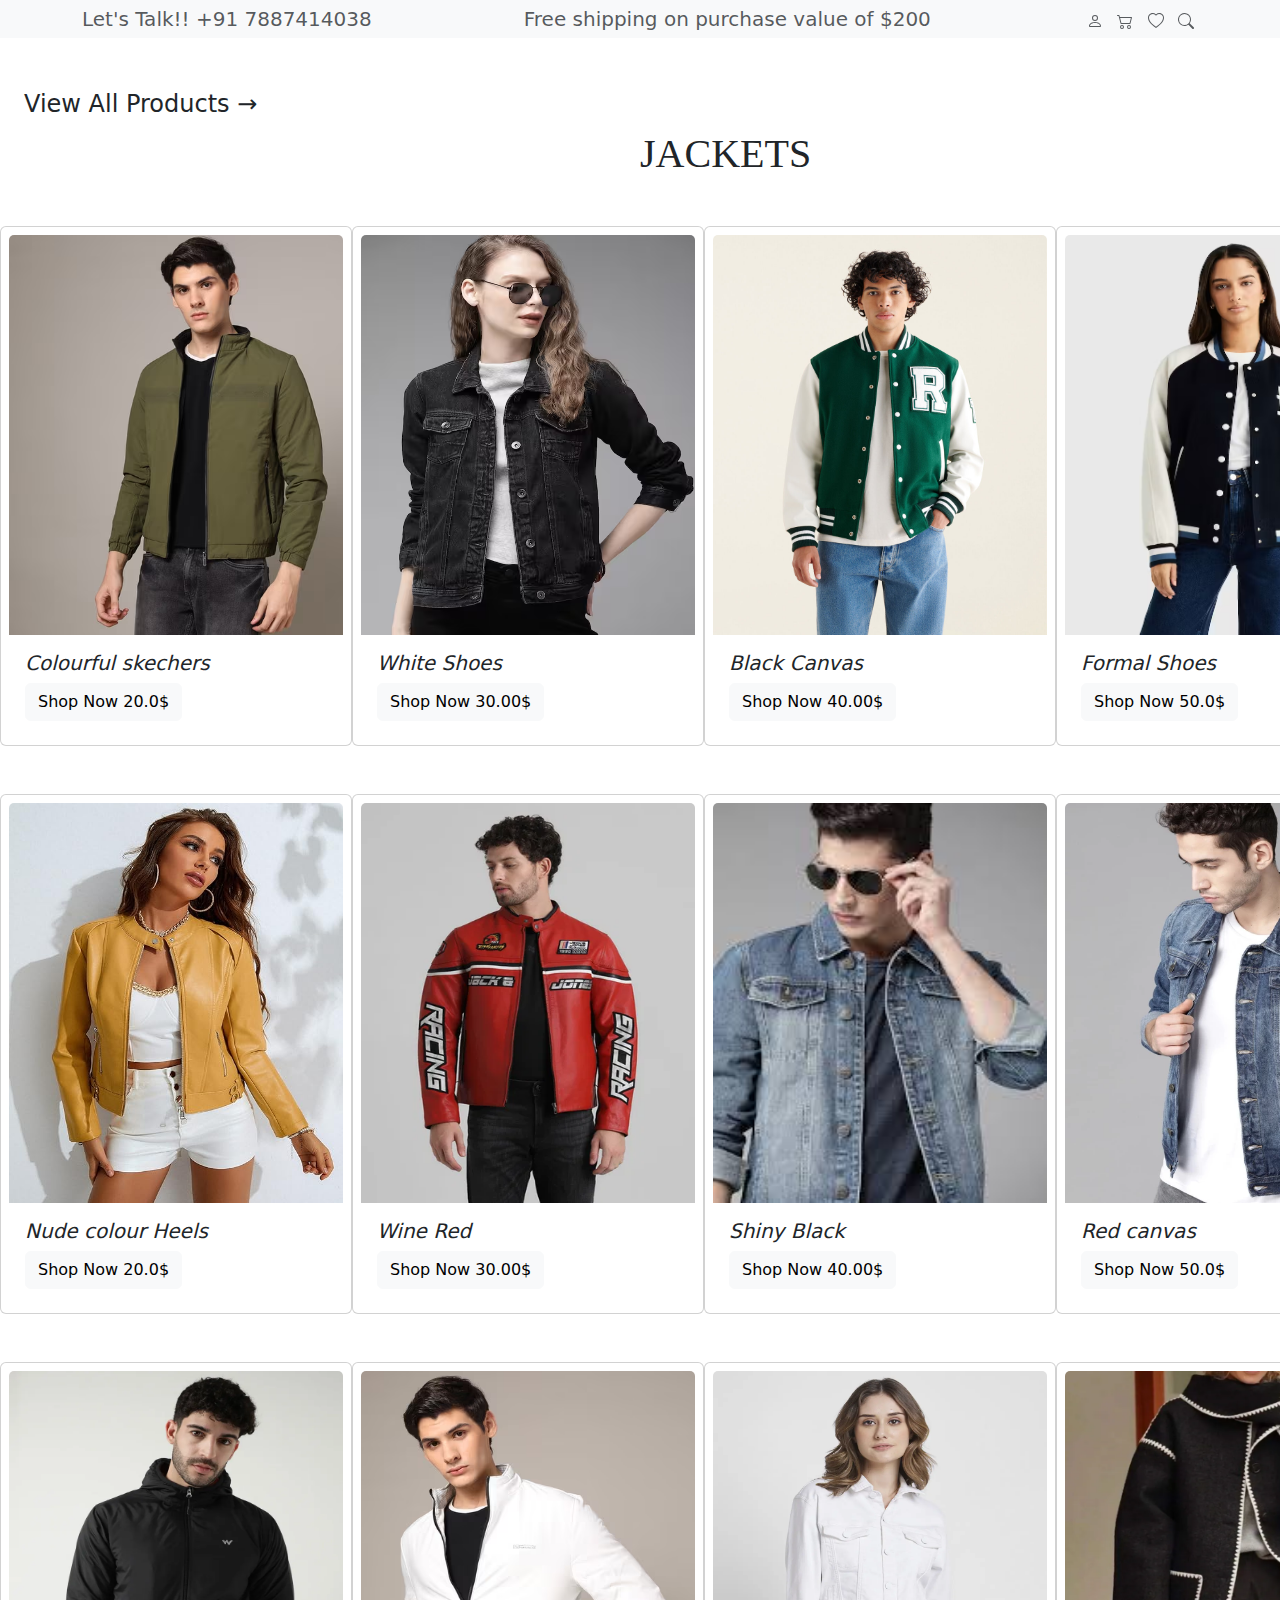
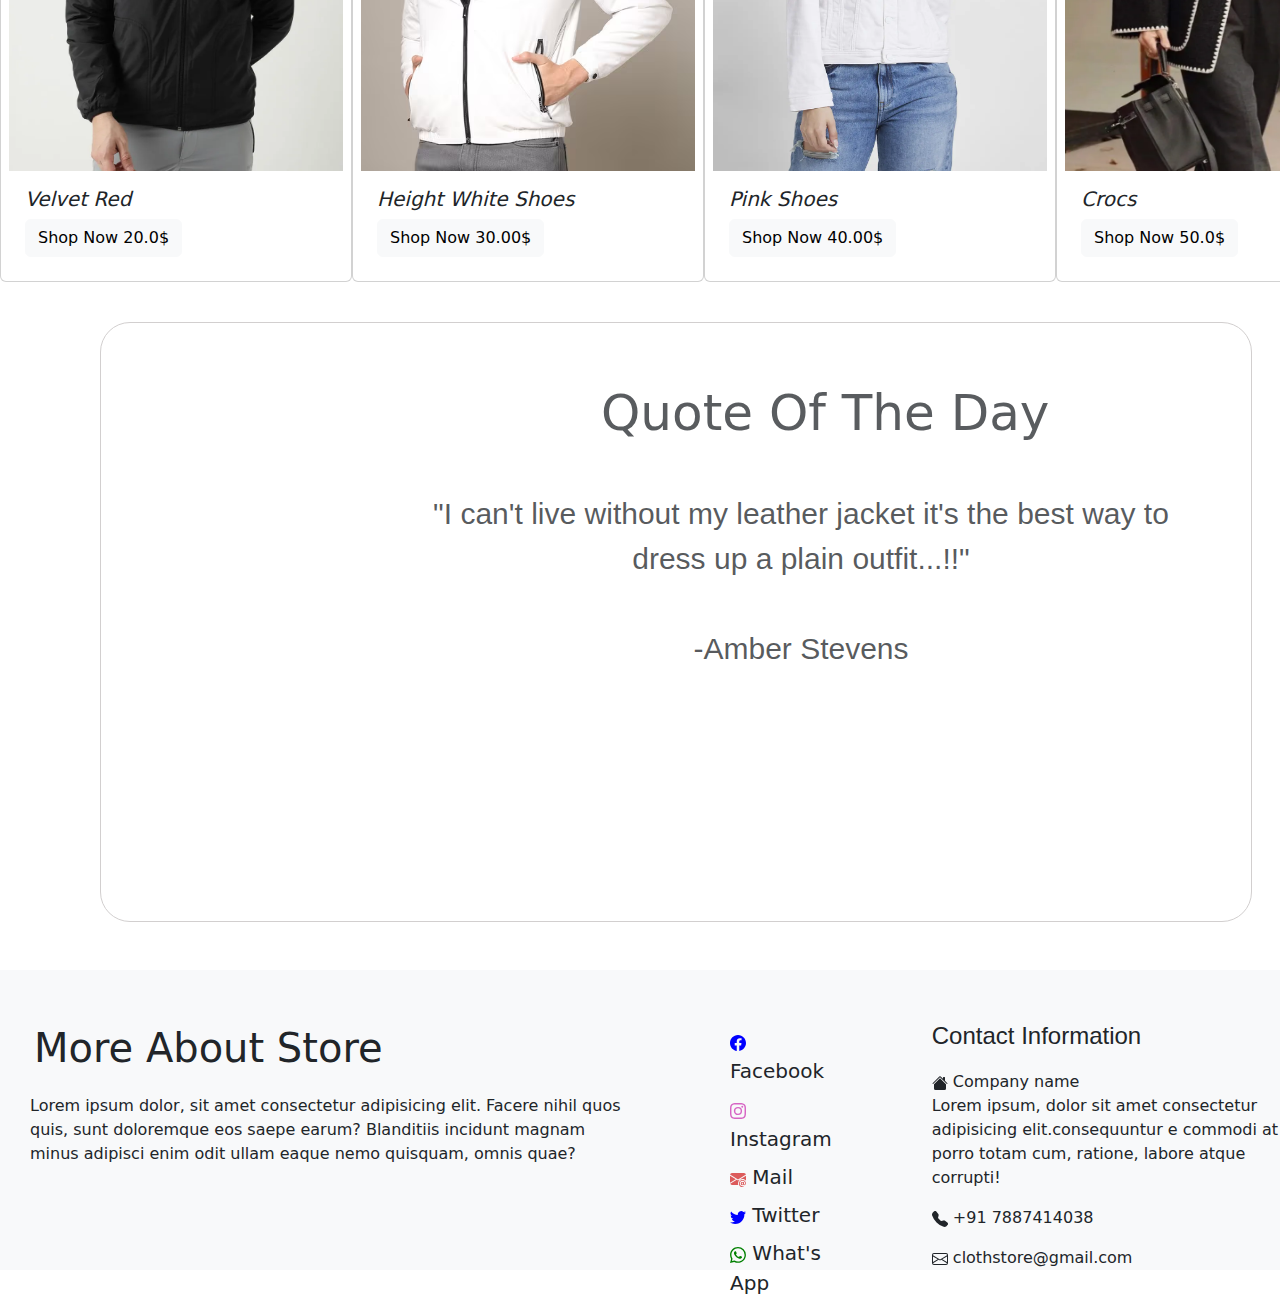
<file: Jackets.html>
<!DOCTYPE html>
<html lang="en">
<head>
    <meta charset="UTF-8">
    <meta name="viewport" content="width=device-width, initial-scale=1.0">
    <title>Document</title>
    <link rel="stylesheet" href="https://cdn.jsdelivr.net/npm/bootstrap@5.3.2/dist/css/bootstrap.min.css">
    <!-- <link rel="stylesheet" href="https://maxcdn.bootstrapcdn.com/bootstrap/3.4.1/css/bootstrap.min.css"> -->
    <link rel="stylesheet" href="style.css">
</head>
<body>
     <!-- first -->
     <div class="bg-light py-1 ">
        <div class="container ">
                <div class="d-flex  justify-content-between text-muted" style="font-size:20px;">
    
                <div>Let's Talk!! +91 7887414038</div>
                <div> Free shipping on purchase value of $200</div>
                <div>
                    <svg class="m-1"  xmlns="http://www.w3.org/2000/svg" width="16" height="16" fill="currentColor" class="bi bi-person" viewBox="0 0 16 16">
                        <path d="M8 8a3 3 0 1 0 0-6 3 3 0 0 0 0 6m2-3a2 2 0 1 1-4 0 2 2 0 0 1 4 0m4 8c0 1-1 1-1 1H3s-1 0-1-1 1-4 6-4 6 3 6 4m-1-.004c-.001-.246-.154-.986-.832-1.664C11.516 10.68 10.289 10 8 10c-2.29 0-3.516.68-4.168 1.332-.678.678-.83 1.418-.832 1.664z"/>
                    </svg>
                    <svg class="m-1"xmlns="http://www.w3.org/2000/svg" width="16" height="16" fill="currentColor" class="bi bi-cart2" viewBox="0 0 16 16">
                        <path d="M0 2.5A.5.5 0 0 1 .5 2H2a.5.5 0 0 1 .485.379L2.89 4H14.5a.5.5 0 0 1 .485.621l-1.5 6A.5.5 0 0 1 13 11H4a.5.5 0 0 1-.485-.379L1.61 3H.5a.5.5 0 0 1-.5-.5M3.14 5l1.25 5h8.22l1.25-5H3.14zM5 13a1 1 0 1 0 0 2 1 1 0 0 0 0-2m-2 1a2 2 0 1 1 4 0 2 2 0 0 1-4 0m9-1a1 1 0 1 0 0 2 1 1 0 0 0 0-2m-2 1a2 2 0 1 1 4 0 2 2 0 0 1-4 0"/>
                    </svg>
                    <svg class="m-1"xmlns="http://www.w3.org/2000/svg" width="16" height="16" fill="currentColor" class="bi bi-heart" viewBox="0 0 16 16">
                        <path d="m8 2.748-.717-.737C5.6.281 2.514.878 1.4 3.053c-.523 1.023-.641 2.5.314 4.385.92 1.815 2.834 3.989 6.286 6.357 3.452-2.368 5.365-4.542 6.286-6.357.955-1.886.838-3.362.314-4.385C13.486.878 10.4.28 8.717 2.01zM8 15C-7.333 4.868 3.279-3.04 7.824 1.143c.06.055.119.112.176.171a3.12 3.12 0 0 1 .176-.17C12.72-3.042 23.333 4.867 8 15"/>
                    </svg>
                    <svg class="m-1"xmlns="http://www.w3.org/2000/svg" width="16" height="16" fill="currentColor" class="bi bi-search" viewBox="0 0 16 16">
                        <path d="M11.742 10.344a6.5 6.5 0 1 0-1.397 1.398h-.001c.03.04.062.078.098.115l3.85 3.85a1 1 0 0 0 1.415-1.414l-3.85-3.85a1.007 1.007 0 0 0-.115-.1zM12 6.5a5.5 5.5 0 1 1-11 0 5.5 5.5 0 0 1 11 0"/>
                    </svg>
                </div>
            
            
            </div>
        </div>
        </div>
    <!-- Second div -->
    <div class="fs-4 mt-5 mx-4" id="arrow">View All Products &rarr;</div>
        <!-- <div>
          <div class="container me-0">
              <div class="mt-5  d-flex mx-5">
                  <div class="dropdown">
                      <button class="btn btn-light bg-light dropdown-toggle mx-4" type="button" data-bs-toggle="dropdown" aria-expanded="false">
                      Home
                      </button>
                      <ul class="dropdown-menu">
                        <li><a class="dropdown-item" href="#">Action</a></li>
                        <li><a class="dropdown-item" href="#">Another action</a></li>
                        <li><a class="dropdown-item" href="#">Something else here</a></li>
                      </ul>
                    </div>
                    <div class="dropdown">
                      <button class="btn btn-light bg-light mx-4" href="#" type="button">
                          About Us
                          </button>
                    </div>
                    <div class="dropdown">
                      <button class="btn btn-light bg-light dropdown-toggle mx-4" type="button" data-bs-toggle="dropdown" aria-expanded="false">
                      Shop
                      </button>
                      <ul class="dropdown-menu">
                        <li><a class="dropdown-item" href="#">Action</a></li>
                        <li><a class="dropdown-item" href="#">Another action</a></li>
                        <li><a class="dropdown-item" href="#">Something else here</a></li>
                      </ul>
                    </div>
                    <div class="dropdown">
                      <button class="btn btn-light bg-light dropdown-toggle mx-4" type="button" data-bs-toggle="dropdown" aria-expanded="false">
                      Pages
                      </button>
                      <ul class="dropdown-menu">
                        <li><a class="dropdown-item" href="#">Action</a></li>
                        <li><a class="dropdown-item" href="#">Another action</a></li>
                        <li><a class="dropdown-item" href="#">Something else here</a></li>
                      </ul>
                    </div>
                    <div class="dropdown">
                      <button class="btn btn-light bg-light dropdown-toggle mx-4" type="button" data-bs-toggle="dropdown" aria-expanded="false">
                      Blog
                      </button>
                      <ul class="dropdown-menu">
                        <li><a class="dropdown-item" href="#">Action</a></li>
                        <li><a class="dropdown-item" href="#">Another action</a></li>
                        <li><a class="dropdown-item" href="#">Something else here</a></li>
                      </ul>
                    </div>
                    <div class="dropdown">
                      <button class="btn btn-light bg-light mx-4" href="#" type="button">
                      Contact
                      </button>
                      
                    </div>
                    <a class="mt-1 bg-light p-1" style="font-family:Georgia, 'Times New Roman', Times, serif; text-decoration: none; font-weight: bolder;color: black;">GET PRO</a>
              </div>
          </div>
        </div> -->
        <!-- Third div -->
        <div class="mt-2" style="margin-left: 50%;"><h1>JACKETS</h1></div>

    <!-- fourth div -->
        <div class="d-flex justify-content-between mt-5">
            <div>
             <div class="card p-2" style="width:22rem">
               
               <img src="/images/Jackets/j1.avif" class="card-img-top" alt="..." style="height: 400px;">
               <div class="bg-light " id="add"> Add to Cart &rarr; </div>
               <div class="card-body">
                 <h5 class="card-title fst-italic">Colourful skechers </h5>
                 <!-- <p class="card-text">Some quick example text to build on the card title and make up the bulk of the card's content.</p> -->
                 <a href="#" class="btn btn-light">Shop Now 20.0$</a>
               </div>
             </div>
            </div>
          
          
            <div>
             <div class="card p-2" style="width: 22rem;">
               <img src="/images/Jackets/j3.avif" class="card-img-top" alt="..."  style="height: 400px;">
               <div class="bg-light " id="add"> Add to Cart &rarr; </div>
               <div class="card-body">
                 <h5 class="card-title fst-italic">White Shoes</h5>
                 <!-- <p class="card-text">Some quick example text to build on the card title and make up the bulk of the card's content.</p> -->
                 <a href="#" class="btn btn-light">Shop Now 30.00$</a>
               </div>
             </div>
            </div>
          
          
             <div>
             <div class="card p-2" style="width: 22rem;">
               <img src="/images/Jackets/j16.jpg" class="card-img-top" alt="..."  style="height: 400px;">
               <div class="bg-light " id="add"> Add to Cart &rarr; </div>
               <div class="card-body">
                 <h5 class="card-title  fst-italic">Black Canvas</h5>
                 <!-- <p class="card-text">Some quick example text to build on the card title and make up the bulk of the card's content.</p> -->
                 <a href="#" class="btn btn-light">Shop Now 40.00$</a>
               </div>
             </div>
            </div>
          
          
          
            <div>
             <div class="card p-2" style="width:22rem;">
               <img src="/images/Jackets/j17.avif" class="card-img-top" alt="..."  style="height: 400px;">
               <div class="bg-light " id="add"> Add to Cart &rarr; </div>
               <div class="card-body">
                 <h5 class="card-title  fst-italic">Formal Shoes</h5>
                 <!-- <p class="card-text">Lorem ipsum dolor, sit amet consectetur adipisicing elit.  repellat fuga temporibus!</p> -->
                 <a href="#" class="btn btn-light">Shop Now 50.0$</a>
               </div>
             </div>
            </div>
          
          </div>
    <!-- fifth div -->
          <div class="d-flex justify-content-between mt-5">
            <div>
             <div class="card p-2" style="width:22rem">
               
               <img src="/images/Jackets/j19.jpg" class="card-img-top" alt="..." style="height: 400px;">
               <div class="bg-light " id="add"> Add to Cart &rarr; </div>
               <div class="card-body">
                 <h5 class="card-title fst-italic">Nude colour Heels</h5>
                 <!-- <p class="card-text">Some quick example text to build on the card title and make up the bulk of the card's content.</p> -->
                 <a href="#" class="btn btn-light">Shop Now 20.0$</a>
               </div>
             </div>
            </div>
          
          
            <div>
             <div class="card p-2" style="width: 22rem;">
               <img src="/images/Jackets/j22.webp" class="card-img-top" alt="..."  style="height: 400px;">
               <div class="bg-light " id="add"> Add to Cart &rarr; </div>
               <div class="card-body">
                 <h5 class="card-title fst-italic">Wine Red</h5>
                 <!-- <p class="card-text">Some quick example text to build on the card title and make up the bulk of the card's content.</p> -->
                 <a href="#" class="btn btn-light">Shop Now 30.00$</a>
               </div>
             </div>
            </div>
          
          
             <div>
             <div class="card p-2" style="width: 22rem;">
               <img src="/images/Jackets/j8.jpg" class="card-img-top" alt="..."  style="height: 400px;">
               <div class="bg-light " id="add"> Add to Cart &rarr; </div>
               <div class="card-body">
                 <h5 class="card-title  fst-italic">Shiny Black</h5>
                 <!-- <p class="card-text">Some quick example text to build on the card title and make up the bulk of the card's content.</p> -->
                 <a href="#" class="btn btn-light">Shop Now 40.00$</a>
               </div>
             </div>
            </div>
          
          
          
            <div>
             <div class="card p-2" style="width:22rem;">
               <img src="/images/Jackets/j9.webp" class="card-img-top" alt="..."  style="height: 400px;">
               <div class="bg-light " id="add"> Add to Cart &rarr; </div>
               <div class="card-body">
                 <h5 class="card-title  fst-italic">Red canvas</h5>
                 <!-- <p class="card-text">Lorem ipsum dolor, sit amet consectetur adipisicing elit.  repellat fuga temporibus!</p> -->
                 <a href="#" class="btn btn-light">Shop Now 50.0$</a>
               </div>
             </div>
            </div>
          
          </div>
    <!-- Sixth div -->
    <div class="d-flex justify-content-between mt-5">
        <div>
         <div class="card p-2" style="width:22rem">
           
           <img src="/images/Jackets/j25.webp" class="card-img-top" alt="..." style="height: 400px;">
           <div class="bg-light " id="add"> Add to Cart &rarr; </div>
           <div class="card-body">
             <h5 class="card-title fst-italic">Velvet Red</h5>
             <!-- <p class="card-text">Some quick example text to build on the card title and make up the bulk of the card's content.</p> -->
             <a href="#" class="btn btn-light">Shop Now 20.0$</a>
           </div>
         </div>
        </div>
      
      
        <div>
         <div class="card p-2" style="width: 22rem;">
           <img src="/images/Jackets/j26.avif" class="card-img-top" alt="..."  style="height: 400px;">
           <div class="bg-light " id="add"> Add to Cart &rarr; </div>
           <div class="card-body">
             <h5 class="card-title fst-italic">Height White Shoes</h5>
             <!-- <p class="card-text">Some quick example text to build on the card title and make up the bulk of the card's content.</p> -->
             <a href="#" class="btn btn-light">Shop Now 30.00$</a>
           </div>
         </div>
        </div>
      
      
         <div>
         <div class="card p-2" style="width: 22rem;">
           <img src="/images/Jackets/j27.webp" class="card-img-top" alt="..."  style="height: 400px;">
           <div class="bg-light " id="add"> Add to Cart &rarr; </div>
           <div class="card-body">
             <h5 class="card-title  fst-italic">Pink Shoes</h5>
             <!-- <p class="card-text">Some quick example text to build on the card title and make up the bulk of the card's content.</p> -->
             <a href="#" class="btn btn-light">Shop Now 40.00$</a>
           </div>
         </div>
        </div>
      
      
      
        <div>
         <div class="card p-2" style="width:22rem;">
           <img src="/images/Jackets/j28.webp" class="card-img-top" alt="..."  style="height: 400px;">
           <div class="bg-light " id="add"> Add to Cart &rarr; </div>
           <div class="card-body">
             <h5 class="card-title  fst-italic">Crocs</h5>
             <!-- <p class="card-text">Lorem ipsum dolor, sit amet consectetur adipisicing elit.  repellat fuga temporibus!</p> -->
             <a href="#" class="btn btn-light">Shop Now 50.0$</a>
           </div>
         </div>
        </div>
      
      </div>
      <!--jackets quotes -->
      <div>
        <div class="container1">
         <h2 class="text-muted" id="quote">Quote Of The Day</h2>
         <p  id="qt"class="text-muted mt-5" style="text-align: center; width:800px;">"I can't live without my leather jacket it's the best way to dress up a plain outfit...!!"<br>
        <br>
           -Amber Stevens
      
      </p>
        </div>
      </div>
    <!-- Footer -->

<div>
    <div class="container3 bg-light mt-5 d-flex " style="height:300px;">
     <div style="margin-left: 30px;"> <p class="mx-1 fs-1  mt-5" >More About Store</p>
      <div class="" style="width:600px;">Lorem ipsum dolor, sit amet consectetur adipisicing elit. Facere nihil quos quis, sunt doloremque eos saepe earum? Blanditiis incidunt magnam minus adipisci enim odit ullam eaque nemo quisquam, omnis quae?</div>
    </div>
     <div class="mt-5" style="width:250px; margin-left: 100px;">
          <div class="mt-2" style="font-size:20px;"><svg  xmlns="http://www.w3.org/2000/svg" width="16" height="16" fill="currentColor" class="bi bi-facebook" viewBox="0 0 16 16">
            <path d="M16 8.049c0-4.446-3.582-8.05-8-8.05C3.58 0-.002 3.603-.002 8.05c0 4.017 2.926 7.347 6.75 7.951v-5.625h-2.03V8.05H6.75V6.275c0-2.017 1.195-3.131 3.022-3.131.876 0 1.791.157 1.791.157v1.98h-1.009c-.993 0-1.303.621-1.303 1.258v1.51h2.218l-.354 2.326H9.25V16c3.824-.604 6.75-3.934 6.75-7.951"/>
          </svg> Facebook</div>
          <div class="mt-2" style="font-size:20px;" ><svg xmlns="http://www.w3.org/2000/svg" width="16" height="16" fill="currentColor" class="bi bi-instagram " viewBox="0 0 16 16">
            <path d="M8 0C5.829 0 5.556.01 4.703.048 3.85.088 3.269.222 2.76.42a3.9 3.9 0 0 0-1.417.923A3.9 3.9 0 0 0 .42 2.76C.222 3.268.087 3.85.048 4.7.01 5.555 0 5.827 0 8.001c0 2.172.01 2.444.048 3.297.04.852.174 1.433.372 1.942.205.526.478.972.923 1.417.444.445.89.719 1.416.923.51.198 1.09.333 1.942.372C5.555 15.99 5.827 16 8 16s2.444-.01 3.298-.048c.851-.04 1.434-.174 1.943-.372a3.9 3.9 0 0 0 1.416-.923c.445-.445.718-.891.923-1.417.197-.509.332-1.09.372-1.942C15.99 10.445 16 10.173 16 8s-.01-2.445-.048-3.299c-.04-.851-.175-1.433-.372-1.941a3.9 3.9 0 0 0-.923-1.417A3.9 3.9 0 0 0 13.24.42c-.51-.198-1.092-.333-1.943-.372C10.443.01 10.172 0 7.998 0zm-.717 1.442h.718c2.136 0 2.389.007 3.232.046.78.035 1.204.166 1.486.275.373.145.64.319.92.599s.453.546.598.92c.11.281.24.705.275 1.485.039.843.047 1.096.047 3.231s-.008 2.389-.047 3.232c-.035.78-.166 1.203-.275 1.485a2.5 2.5 0 0 1-.599.919c-.28.28-.546.453-.92.598-.28.11-.704.24-1.485.276-.843.038-1.096.047-3.232.047s-2.39-.009-3.233-.047c-.78-.036-1.203-.166-1.485-.276a2.5 2.5 0 0 1-.92-.598 2.5 2.5 0 0 1-.6-.92c-.109-.281-.24-.705-.275-1.485-.038-.843-.046-1.096-.046-3.233s.008-2.388.046-3.231c.036-.78.166-1.204.276-1.486.145-.373.319-.64.599-.92s.546-.453.92-.598c.282-.11.705-.24 1.485-.276.738-.034 1.024-.044 2.515-.045zm4.988 1.328a.96.96 0 1 0 0 1.92.96.96 0 0 0 0-1.92m-4.27 1.122a4.109 4.109 0 1 0 0 8.217 4.109 4.109 0 0 0 0-8.217m0 1.441a2.667 2.667 0 1 1 0 5.334 2.667 2.667 0 0 1 0-5.334"/>
          </svg> Instagram</div>
          <div class="mt-2" style="font-size:20px;"><svg xmlns="http://www.w3.org/2000/svg" width="16" height="16" fill="currentColor" class="bi bi-envelope-at-fill" viewBox="0 0 16 16">
            <path d="M2 2A2 2 0 0 0 .05 3.555L8 8.414l7.95-4.859A2 2 0 0 0 14 2zm-2 9.8V4.698l5.803 3.546zm6.761-2.97-6.57 4.026A2 2 0 0 0 2 14h6.256A4.5 4.5 0 0 1 8 12.5a4.49 4.49 0 0 1 1.606-3.446l-.367-.225L8 9.586zM16 9.671V4.697l-5.803 3.546.338.208A4.5 4.5 0 0 1 12.5 8c1.414 0 2.675.652 3.5 1.671"/>
            <path d="M15.834 12.244c0 1.168-.577 2.025-1.587 2.025-.503 0-1.002-.228-1.12-.648h-.043c-.118.416-.543.643-1.015.643-.77 0-1.259-.542-1.259-1.434v-.529c0-.844.481-1.4 1.26-1.4.585 0 .87.333.953.63h.03v-.568h.905v2.19c0 .272.18.42.411.42.315 0 .639-.415.639-1.39v-.118c0-1.277-.95-2.326-2.484-2.326h-.04c-1.582 0-2.64 1.067-2.64 2.724v.157c0 1.867 1.237 2.654 2.57 2.654h.045c.507 0 .935-.07 1.18-.18v.731c-.219.1-.643.175-1.237.175h-.044C10.438 16 9 14.82 9 12.646v-.214C9 10.36 10.421 9 12.485 9h.035c2.12 0 3.314 1.43 3.314 3.034zm-4.04.21v.227c0 .586.227.8.581.8.31 0 .564-.17.564-.743v-.367c0-.516-.275-.708-.572-.708-.346 0-.573.245-.573.791"/>
          </svg> Mail</div>
          <div class="mt-2" style="font-size:20px;"><svg xmlns="http://www.w3.org/2000/svg" width="16" height="16" fill="currentColor" class="bi bi-twitter" viewBox="0 0 16 16">
            <path d="M5.026 15c6.038 0 9.341-5.003 9.341-9.334q.002-.211-.006-.422A6.7 6.7 0 0 0 16 3.542a6.7 6.7 0 0 1-1.889.518 3.3 3.3 0 0 0 1.447-1.817 6.5 6.5 0 0 1-2.087.793A3.286 3.286 0 0 0 7.875 6.03a9.32 9.32 0 0 1-6.767-3.429 3.29 3.29 0 0 0 1.018 4.382A3.3 3.3 0 0 1 .64 6.575v.045a3.29 3.29 0 0 0 2.632 3.218 3.2 3.2 0 0 1-.865.115 3 3 0 0 1-.614-.057 3.28 3.28 0 0 0 3.067 2.277A6.6 6.6 0 0 1 .78 13.58a6 6 0 0 1-.78-.045A9.34 9.34 0 0 0 5.026 15"/>
          </svg> Twitter</div>
          <div class="mt-2" style="font-size:20px;"><svg xmlns="http://www.w3.org/2000/svg" width="16" height="16" fill="currentColor" class="bi bi-whatsapp" viewBox="0 0 16 16">
            <path d="M13.601 2.326A7.85 7.85 0 0 0 7.994 0C3.627 0 .068 3.558.064 7.926c0 1.399.366 2.76 1.057 3.965L0 16l4.204-1.102a7.9 7.9 0 0 0 3.79.965h.004c4.368 0 7.926-3.558 7.93-7.93A7.9 7.9 0 0 0 13.6 2.326zM7.994 14.521a6.6 6.6 0 0 1-3.356-.92l-.24-.144-2.494.654.666-2.433-.156-.251a6.56 6.56 0 0 1-1.007-3.505c0-3.626 2.957-6.584 6.591-6.584a6.56 6.56 0 0 1 4.66 1.931 6.56 6.56 0 0 1 1.928 4.66c-.004 3.639-2.961 6.592-6.592 6.592m3.615-4.934c-.197-.099-1.17-.578-1.353-.646-.182-.065-.315-.099-.445.099-.133.197-.513.646-.627.775-.114.133-.232.148-.43.05-.197-.1-.836-.308-1.592-.985-.59-.525-.985-1.175-1.103-1.372-.114-.198-.011-.304.088-.403.087-.088.197-.232.296-.346.1-.114.133-.198.198-.33.065-.134.034-.248-.015-.347-.05-.099-.445-1.076-.612-1.47-.16-.389-.323-.335-.445-.34-.114-.007-.247-.007-.38-.007a.73.73 0 0 0-.529.247c-.182.198-.691.677-.691 1.654s.71 1.916.81 2.049c.098.133 1.394 2.132 3.383 2.992.47.205.84.326 1.129.418.475.152.904.129 1.246.08.38-.058 1.171-.48 1.338-.943.164-.464.164-.86.114-.943-.049-.084-.182-.133-.38-.232"/>
          </svg> What's App</div>
     </div>
  
    <div class="mt-5 " style="margin-left:100px;">
      <div class="fs-4 mb-3" style="font-family: 'Franklin Gothic Medium', 'Arial Narrow', Arial, sans-serif;">Contact Information</div>
      <div><svg xmlns="http://www.w3.org/2000/svg" width="16" height="16" fill="currentColor" class="bi bi-house-fill" viewBox="0 0 16 16">
        <path d="M8.707 1.5a1 1 0 0 0-1.414 0L.646 8.146a.5.5 0 0 0 .708.708L8 2.207l6.646 6.647a.5.5 0 0 0 .708-.708L13 5.793V2.5a.5.5 0 0 0-.5-.5h-1a.5.5 0 0 0-.5.5v1.293z"/>
        <path d="m8 3.293 6 6V13.5a1.5 1.5 0 0 1-1.5 1.5h-9A1.5 1.5 0 0 1 2 13.5V9.293z"/>
      </svg> Company name <br>Lorem ipsum, dolor sit amet consectetur adipisicing elit.consequuntur e commodi at porro totam cum, ratione, labore atque corrupti!</div>
      <div class="mt-3">
        <svg xmlns="http://www.w3.org/2000/svg" width="16" height="16" fill="currentColor" class="bi bi-telephone-fill" viewBox="0 0 16 16">
          <path fill-rule="evenodd" d="M1.885.511a1.745 1.745 0 0 1 2.61.163L6.29 2.98c.329.423.445.974.315 1.494l-.547 2.19a.68.68 0 0 0 .178.643l2.457 2.457a.68.68 0 0 0 .644.178l2.189-.547a1.75 1.75 0 0 1 1.494.315l2.306 1.794c.829.645.905 1.87.163 2.611l-1.034 1.034c-.74.74-1.846 1.065-2.877.702a18.6 18.6 0 0 1-7.01-4.42 18.6 18.6 0 0 1-4.42-7.009c-.362-1.03-.037-2.137.703-2.877z"/>
        </svg> +91 7887414038
      </div>
      <div class="mt-3"><svg xmlns="http://www.w3.org/2000/svg" width="16" height="16" fill="currentColor" class="bi bi-envelope" viewBox="0 0 16 16">
        <path d="M0 4a2 2 0 0 1 2-2h12a2 2 0 0 1 2 2v8a2 2 0 0 1-2 2H2a2 2 0 0 1-2-2zm2-1a1 1 0 0 0-1 1v.217l7 4.2 7-4.2V4a1 1 0 0 0-1-1zm13 2.383-4.708 2.825L15 11.105zm-.034 6.876-5.64-3.471L8 9.583l-1.326-.795-5.64 3.47A1 1 0 0 0 2 13h12a1 1 0 0 0 .966-.741M1 11.105l4.708-2.897L1 5.383z"/>
      </svg>  clothstore@gmail.com</div>
       
    </div>

  
    </div>
  
  </div>
 

    
</body>
</html>
</file>
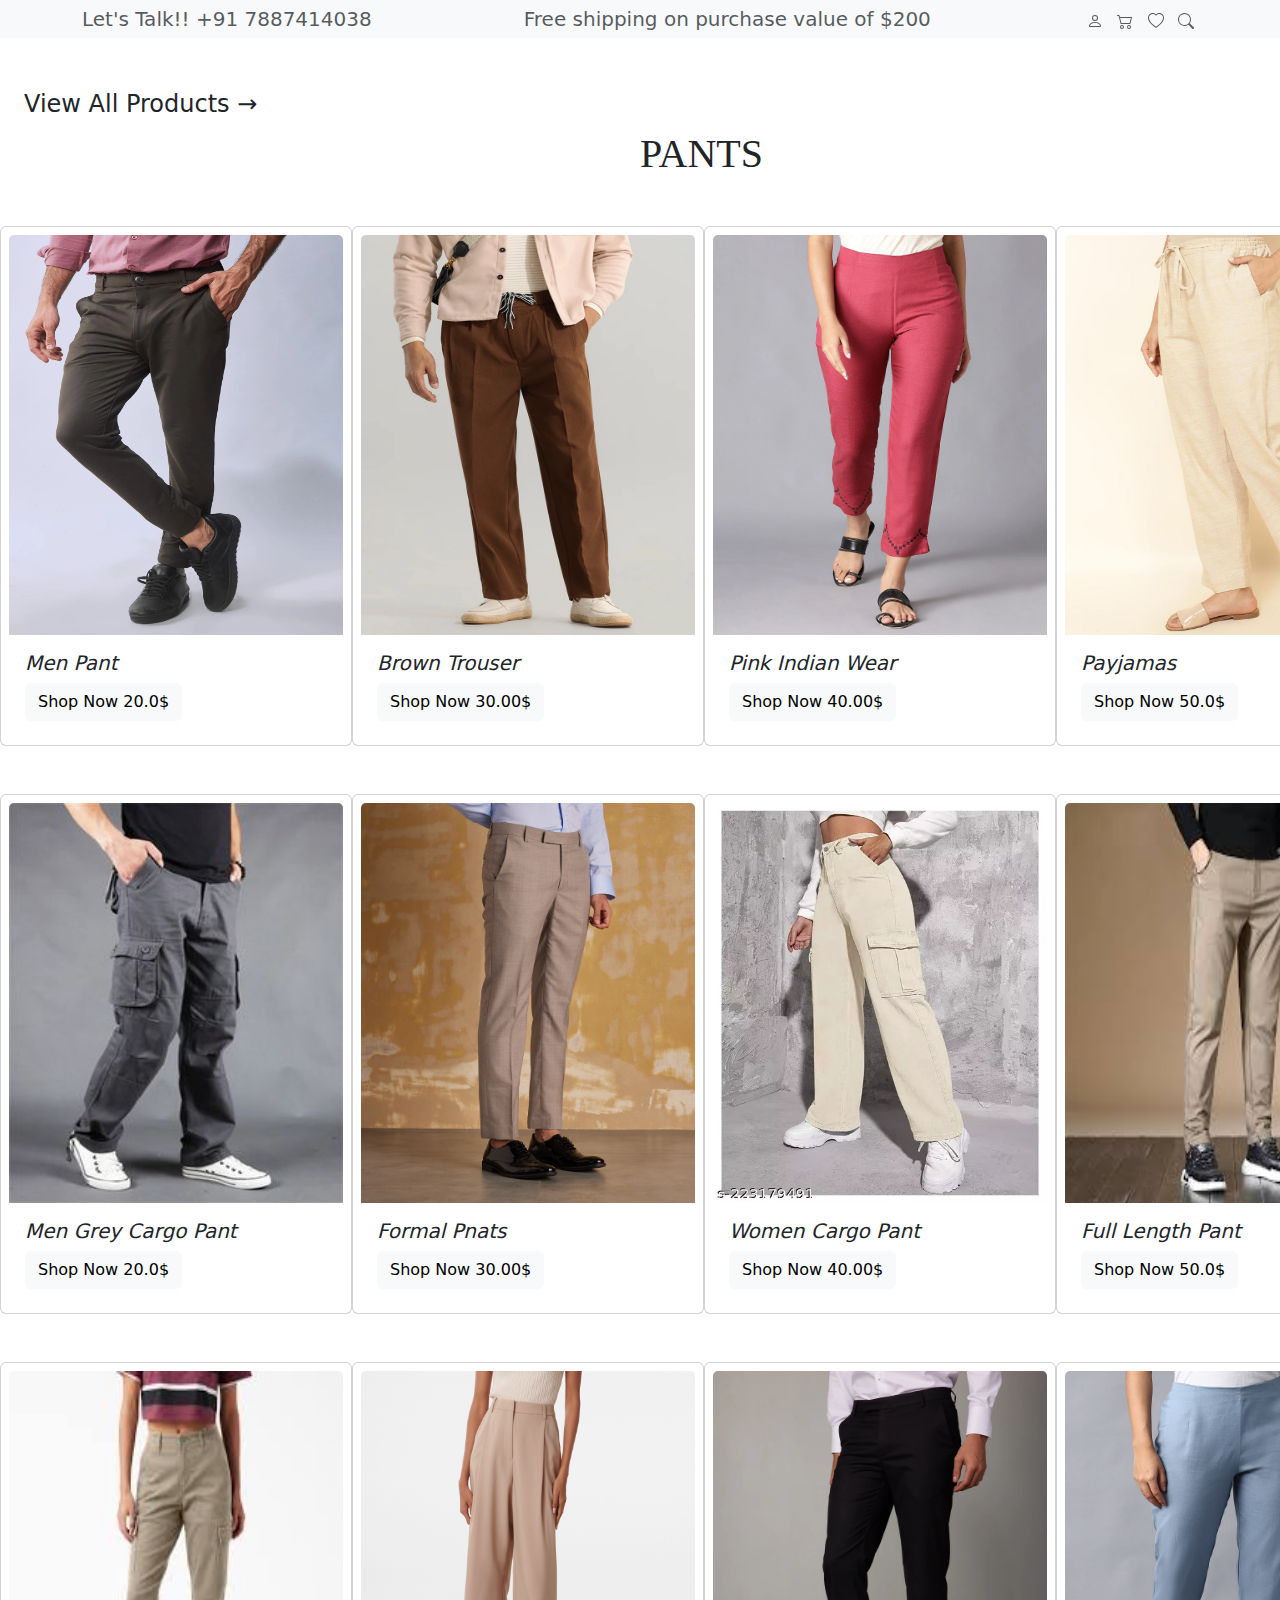
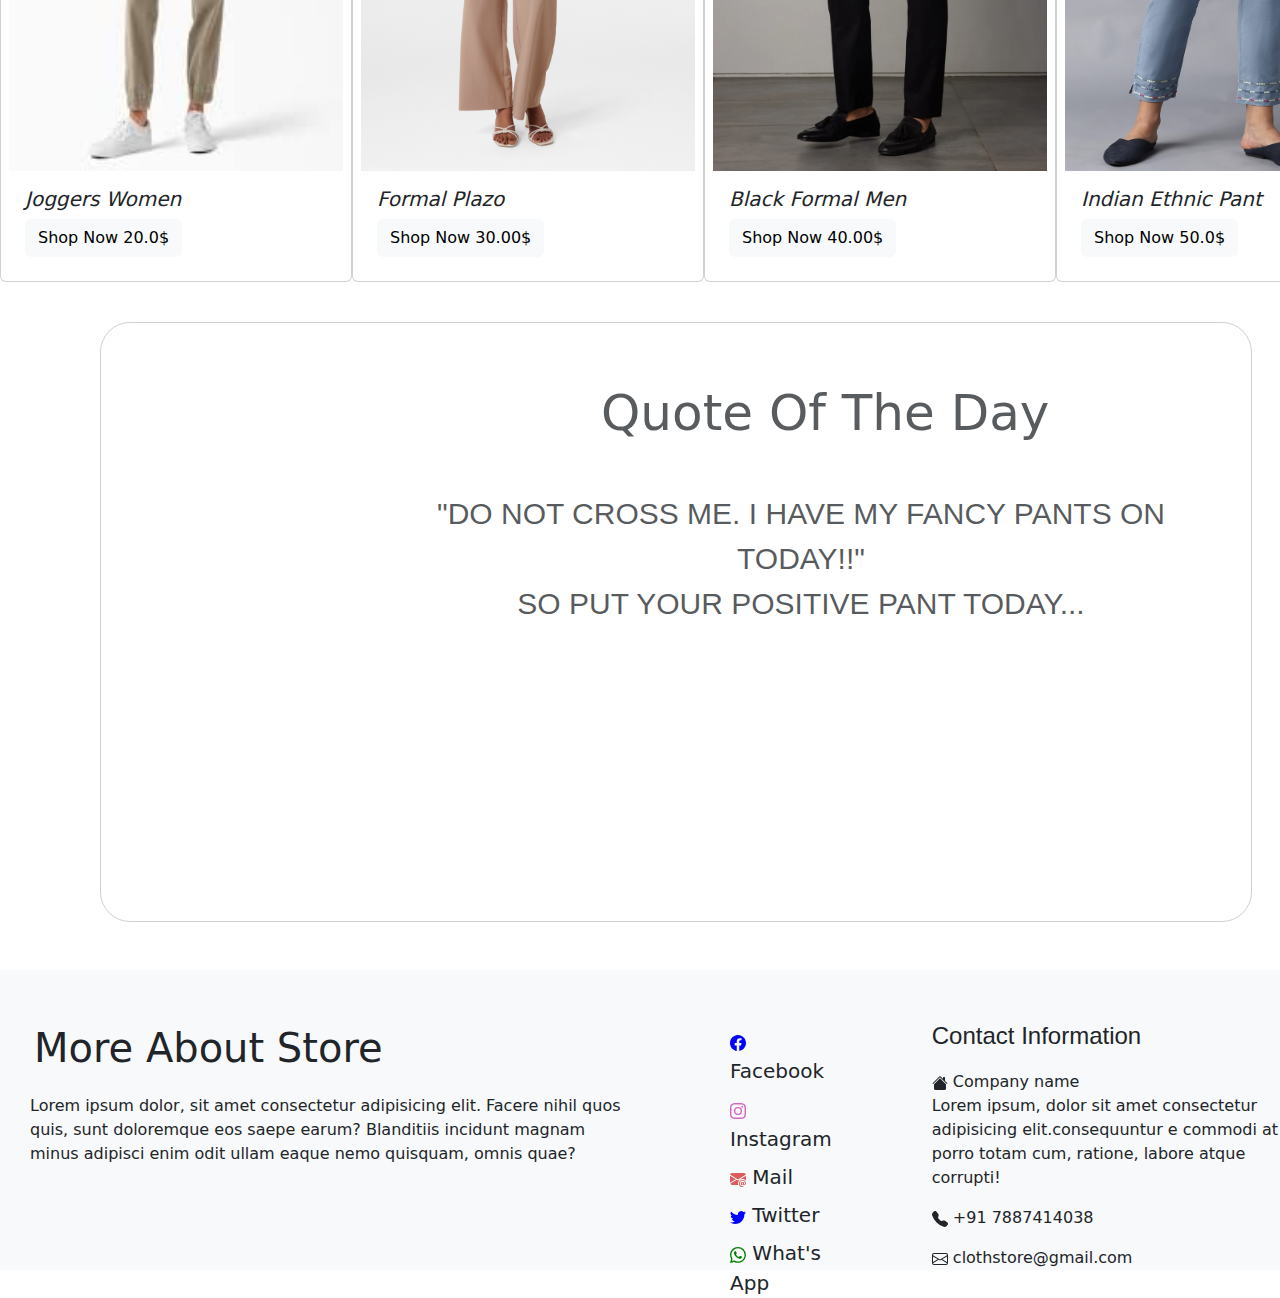
<file: Pant.html>
<!DOCTYPE html>
<html lang="en">
<head>
    <meta charset="UTF-8">
    <meta name="viewport" content="width=device-width, initial-scale=1.0">
    <title>Document</title>
    <link rel="stylesheet" href="https://cdn.jsdelivr.net/npm/bootstrap@5.3.2/dist/css/bootstrap.min.css">
    <!-- <link rel="stylesheet" href="https://maxcdn.bootstrapcdn.com/bootstrap/3.4.1/css/bootstrap.min.css"> -->
    <link rel="stylesheet" href="style.css">
</head>
<body>
     <!-- first -->
     <div class="bg-light py-1 ">
        <div class="container ">
                <div class="d-flex  justify-content-between text-muted" style="font-size:20px;">
    
                <div>Let's Talk!! +91 7887414038</div>
                <div> Free shipping on purchase value of $200</div>
                <div>
                    <svg class="m-1"  xmlns="http://www.w3.org/2000/svg" width="16" height="16" fill="currentColor" class="bi bi-person" viewBox="0 0 16 16">
                        <path d="M8 8a3 3 0 1 0 0-6 3 3 0 0 0 0 6m2-3a2 2 0 1 1-4 0 2 2 0 0 1 4 0m4 8c0 1-1 1-1 1H3s-1 0-1-1 1-4 6-4 6 3 6 4m-1-.004c-.001-.246-.154-.986-.832-1.664C11.516 10.68 10.289 10 8 10c-2.29 0-3.516.68-4.168 1.332-.678.678-.83 1.418-.832 1.664z"/>
                    </svg>
                    <svg class="m-1"xmlns="http://www.w3.org/2000/svg" width="16" height="16" fill="currentColor" class="bi bi-cart2" viewBox="0 0 16 16">
                        <path d="M0 2.5A.5.5 0 0 1 .5 2H2a.5.5 0 0 1 .485.379L2.89 4H14.5a.5.5 0 0 1 .485.621l-1.5 6A.5.5 0 0 1 13 11H4a.5.5 0 0 1-.485-.379L1.61 3H.5a.5.5 0 0 1-.5-.5M3.14 5l1.25 5h8.22l1.25-5H3.14zM5 13a1 1 0 1 0 0 2 1 1 0 0 0 0-2m-2 1a2 2 0 1 1 4 0 2 2 0 0 1-4 0m9-1a1 1 0 1 0 0 2 1 1 0 0 0 0-2m-2 1a2 2 0 1 1 4 0 2 2 0 0 1-4 0"/>
                    </svg>
                    <svg class="m-1"xmlns="http://www.w3.org/2000/svg" width="16" height="16" fill="currentColor" class="bi bi-heart" viewBox="0 0 16 16">
                        <path d="m8 2.748-.717-.737C5.6.281 2.514.878 1.4 3.053c-.523 1.023-.641 2.5.314 4.385.92 1.815 2.834 3.989 6.286 6.357 3.452-2.368 5.365-4.542 6.286-6.357.955-1.886.838-3.362.314-4.385C13.486.878 10.4.28 8.717 2.01zM8 15C-7.333 4.868 3.279-3.04 7.824 1.143c.06.055.119.112.176.171a3.12 3.12 0 0 1 .176-.17C12.72-3.042 23.333 4.867 8 15"/>
                    </svg>
                    <svg class="m-1"xmlns="http://www.w3.org/2000/svg" width="16" height="16" fill="currentColor" class="bi bi-search" viewBox="0 0 16 16">
                        <path d="M11.742 10.344a6.5 6.5 0 1 0-1.397 1.398h-.001c.03.04.062.078.098.115l3.85 3.85a1 1 0 0 0 1.415-1.414l-3.85-3.85a1.007 1.007 0 0 0-.115-.1zM12 6.5a5.5 5.5 0 1 1-11 0 5.5 5.5 0 0 1 11 0"/>
                    </svg>
                </div>
            
            
            </div>
        </div>
        </div>
    <!-- Second div -->
    <div class="fs-4 mt-5 mx-4" id="arrow">View All Products &rarr;</div>
        <!-- <div>
          <div class="container me-0">
              <div class="mt-5  d-flex mx-5">
                  <div class="dropdown">
                      <button class="btn btn-light bg-light dropdown-toggle mx-4" type="button" data-bs-toggle="dropdown" aria-expanded="false">
                      Home
                      </button>
                      <ul class="dropdown-menu">
                        <li><a class="dropdown-item" href="#">Action</a></li>
                        <li><a class="dropdown-item" href="#">Another action</a></li>
                        <li><a class="dropdown-item" href="#">Something else here</a></li>
                      </ul>
                    </div>
                    <div class="dropdown">
                      <button class="btn btn-light bg-light mx-4" href="#" type="button">
                          About Us
                          </button>
                    </div>
                    <div class="dropdown">
                      <button class="btn btn-light bg-light dropdown-toggle mx-4" type="button" data-bs-toggle="dropdown" aria-expanded="false">
                      Shop
                      </button>
                      <ul class="dropdown-menu">
                        <li><a class="dropdown-item" href="#">Action</a></li>
                        <li><a class="dropdown-item" href="#">Another action</a></li>
                        <li><a class="dropdown-item" href="#">Something else here</a></li>
                      </ul>
                    </div>
                    <div class="dropdown">
                      <button class="btn btn-light bg-light dropdown-toggle mx-4" type="button" data-bs-toggle="dropdown" aria-expanded="false">
                      Pages
                      </button>
                      <ul class="dropdown-menu">
                        <li><a class="dropdown-item" href="#">Action</a></li>
                        <li><a class="dropdown-item" href="#">Another action</a></li>
                        <li><a class="dropdown-item" href="#">Something else here</a></li>
                      </ul>
                    </div>
                    <div class="dropdown">
                      <button class="btn btn-light bg-light dropdown-toggle mx-4" type="button" data-bs-toggle="dropdown" aria-expanded="false">
                      Blog
                      </button>
                      <ul class="dropdown-menu">
                        <li><a class="dropdown-item" href="#">Action</a></li>
                        <li><a class="dropdown-item" href="#">Another action</a></li>
                        <li><a class="dropdown-item" href="#">Something else here</a></li>
                      </ul>
                    </div>
                    <div class="dropdown">
                      <button class="btn btn-light bg-light mx-4" href="#" type="button">
                      Contact
                      </button>
                      
                    </div>
                    <a class="mt-1 bg-light p-1" style="font-family:Georgia, 'Times New Roman', Times, serif; text-decoration: none; font-weight: bolder;color: black;">GET PRO</a>
              </div>
          </div>
        </div> -->
        <!-- Third div -->
        <div class="mt-2" style="margin-left: 50%;"><h1>PANTS</h1></div>

    <!-- fourth div -->
        <div class="d-flex justify-content-between mt-5">
            <div>
             <div class="card p-2" style="width:22rem">
               
               <img src="/images/pants/pant1.webp" class="card-img-top" alt="..." style="height: 400px;">
               <div class="bg-light " id="add"> Add to Cart &rarr; </div>
               <div class="card-body">
                 <h5 class="card-title fst-italic">Men Pant </h5>
                 <!-- <p class="card-text">Some quick example text to build on the card title and make up the bulk of the card's content.</p> -->
                 <a href="#" class="btn btn-light">Shop Now 20.0$</a>
               </div>
             </div>
            </div>
          
          
            <div>
             <div class="card p-2" style="width: 22rem;">
               <img src="/images/pants/pant2.webp" class="card-img-top" alt="..."  style="height: 400px;">
               <div class="bg-light " id="add"> Add to Cart &rarr; </div>
               <div class="card-body">
                 <h5 class="card-title fst-italic">Brown Trouser</h5>
                 <!-- <p class="card-text">Some quick example text to build on the card title and make up the bulk of the card's content.</p> -->
                 <a href="#" class="btn btn-light">Shop Now 30.00$</a>
               </div>
             </div>
            </div>
          
          
             <div>
             <div class="card p-2" style="width: 22rem;">
               <img src="/images/pants/pant3.webp" class="card-img-top" alt="..."  style="height: 400px;">
               <div class="bg-light " id="add"> Add to Cart &rarr; </div>
               <div class="card-body">
                 <h5 class="card-title  fst-italic">Pink Indian Wear</h5>
                 <!-- <p class="card-text">Some quick example text to build on the card title and make up the bulk of the card's content.</p> -->
                 <a href="#" class="btn btn-light">Shop Now 40.00$</a>
               </div>
             </div>
            </div>
          
          
          
            <div>
             <div class="card p-2" style="width:22rem;">
               <img src="/images/pants/pant12.jpg" class="card-img-top" alt="..."  style="height: 400px;">
               <div class="bg-light " id="add"> Add to Cart &rarr; </div>
               <div class="card-body">
                 <h5 class="card-title  fst-italic">Payjamas</h5>
                 <!-- <p class="card-text">Lorem ipsum dolor, sit amet consectetur adipisicing elit.  repellat fuga temporibus!</p> -->
                 <a href="#" class="btn btn-light">Shop Now 50.0$</a>
               </div>
             </div>
            </div>
          
          </div>
    <!-- fifth div -->
          <div class="d-flex justify-content-between mt-5">
            <div>
             <div class="card p-2" style="width:22rem">
               
               <img src="/images/pants/pant5.jpg" class="card-img-top" alt="..." style="height: 400px;">
               <div class="bg-light " id="add"> Add to Cart &rarr; </div>
               <div class="card-body">
                 <h5 class="card-title fst-italic">Men Grey Cargo Pant</h5>
                 <!-- <p class="card-text">Some quick example text to build on the card title and make up the bulk of the card's content.</p> -->
                 <a href="#" class="btn btn-light">Shop Now 20.0$</a>
               </div>
             </div>
            </div>
          
          
            <div>
             <div class="card p-2" style="width: 22rem;">
               <img src="/images/pants/pant14.webp" class="card-img-top" alt="..."  style="height: 400px;">
               <div class="bg-light " id="add"> Add to Cart &rarr; </div>
               <div class="card-body">
                 <h5 class="card-title fst-italic">Formal Pnats</h5>
                 <!-- <p class="card-text">Some quick example text to build on the card title and make up the bulk of the card's content.</p> -->
                 <a href="#" class="btn btn-light">Shop Now 30.00$</a>
               </div>
             </div>
            </div>
          
          
             <div>
             <div class="card p-2" style="width: 22rem;">
               <img src="/images/pants/pant7.webp" class="card-img-top" alt="..."  style="height: 400px;">
               <div class="bg-light " id="add"> Add to Cart &rarr; </div>
               <div class="card-body">
                 <h5 class="card-title  fst-italic">Women Cargo Pant</h5>
                 <!-- <p class="card-text">Some quick example text to build on the card title and make up the bulk of the card's content.</p> -->
                 <a href="#" class="btn btn-light">Shop Now 40.00$</a>
               </div>
             </div>
            </div>
          
          
          
            <div>
             <div class="card p-2" style="width:22rem;">
               <img src="/images/pants/pant8.jpg" class="card-img-top" alt="..."  style="height: 400px;">
               <div class="bg-light " id="add"> Add to Cart &rarr; </div>
               <div class="card-body">
                 <h5 class="card-title  fst-italic">Full Length Pant</h5>
                 <!-- <p class="card-text">Lorem ipsum dolor, sit amet consectetur adipisicing elit.  repellat fuga temporibus!</p> -->
                 <a href="#" class="btn btn-light">Shop Now 50.0$</a>
               </div>
             </div>
            </div>
          
          </div>
    <!-- Sixth div -->
    <div class="d-flex justify-content-between mt-5">
        <div>
         <div class="card p-2" style="width:22rem">
           
           <img src="/images/pants/pant9.jpg" class="card-img-top" alt="..." style="height: 400px;">
           <div class="bg-light " id="add"> Add to Cart &rarr; </div>
           <div class="card-body">
             <h5 class="card-title fst-italic">Joggers Women</h5>
             <!-- <p class="card-text">Some quick example text to build on the card title and make up the bulk of the card's content.</p> -->
             <a href="#" class="btn btn-light">Shop Now 20.0$</a>
           </div>
         </div>
        </div>
      
      
        <div>
         <div class="card p-2" style="width: 22rem;">
           <img src="/images/pants/pant10.jpg" class="card-img-top" alt="..."  style="height: 400px;">
           <div class="bg-light " id="add"> Add to Cart &rarr; </div>
           <div class="card-body">
             <h5 class="card-title fst-italic">Formal Plazo</h5>
             <!-- <p class="card-text">Some quick example text to build on the card title and make up the bulk of the card's content.</p> -->
             <a href="#" class="btn btn-light">Shop Now 30.00$</a>
           </div>
         </div>
        </div>
      
      
         <div>
         <div class="card p-2" style="width: 22rem;">
           <img src="/images/pants/pant13.webp" class="card-img-top" alt="..."  style="height: 400px;">
           <div class="bg-light " id="add"> Add to Cart &rarr; </div>
           <div class="card-body">
             <h5 class="card-title  fst-italic">Black Formal Men</h5>
             <!-- <p class="card-text">Some quick example text to build on the card title and make up the bulk of the card's content.</p> -->
             <a href="#" class="btn btn-light">Shop Now 40.00$</a>
           </div>
         </div>
        </div>
      
      
      
        <div>
         <div class="card p-2" style="width:22rem;">
           <img src="/images/pants/pant4.avif" class="card-img-top" alt="..."  style="height: 400px;">
           <div class="bg-light " id="add"> Add to Cart &rarr; </div>
           <div class="card-body">
             <h5 class="card-title  fst-italic">Indian Ethnic Pant</h5>
             <!-- <p class="card-text">Lorem ipsum dolor, sit amet consectetur adipisicing elit.  repellat fuga temporibus!</p> -->
             <a href="#" class="btn btn-light">Shop Now 50.0$</a>
           </div>
         </div>
        </div>
      
      </div>
      <!-- pant quotes -->
      <div>
        <div class="container1">
         <h2 class="text-muted" id="quote">Quote Of The Day</h2>
         <p  id="qt"class="text-muted mt-5" style="text-align: center; width:800px;">"DO NOT CROSS ME. I HAVE MY FANCY PANTS ON TODAY!!"<br> SO PUT YOUR POSITIVE PANT TODAY...</p>
        </div>
      </div>
    <!-- Footer -->

<div>
    <div class="container3 bg-light mt-5 d-flex " style="height:300px;">
     <div style="margin-left: 30px;"> <p class="mx-1 fs-1  mt-5" >More About Store</p>
      <div class="" style="width:600px;">Lorem ipsum dolor, sit amet consectetur adipisicing elit. Facere nihil quos quis, sunt doloremque eos saepe earum? Blanditiis incidunt magnam minus adipisci enim odit ullam eaque nemo quisquam, omnis quae?</div>
    </div>
     <div class="mt-5" style="width:250px; margin-left: 100px;">
          <div class="mt-2" style="font-size:20px;"><svg  xmlns="http://www.w3.org/2000/svg" width="16" height="16" fill="currentColor" class="bi bi-facebook" viewBox="0 0 16 16">
            <path d="M16 8.049c0-4.446-3.582-8.05-8-8.05C3.58 0-.002 3.603-.002 8.05c0 4.017 2.926 7.347 6.75 7.951v-5.625h-2.03V8.05H6.75V6.275c0-2.017 1.195-3.131 3.022-3.131.876 0 1.791.157 1.791.157v1.98h-1.009c-.993 0-1.303.621-1.303 1.258v1.51h2.218l-.354 2.326H9.25V16c3.824-.604 6.75-3.934 6.75-7.951"/>
          </svg> Facebook</div>
          <div class="mt-2" style="font-size:20px;" ><svg xmlns="http://www.w3.org/2000/svg" width="16" height="16" fill="currentColor" class="bi bi-instagram " viewBox="0 0 16 16">
            <path d="M8 0C5.829 0 5.556.01 4.703.048 3.85.088 3.269.222 2.76.42a3.9 3.9 0 0 0-1.417.923A3.9 3.9 0 0 0 .42 2.76C.222 3.268.087 3.85.048 4.7.01 5.555 0 5.827 0 8.001c0 2.172.01 2.444.048 3.297.04.852.174 1.433.372 1.942.205.526.478.972.923 1.417.444.445.89.719 1.416.923.51.198 1.09.333 1.942.372C5.555 15.99 5.827 16 8 16s2.444-.01 3.298-.048c.851-.04 1.434-.174 1.943-.372a3.9 3.9 0 0 0 1.416-.923c.445-.445.718-.891.923-1.417.197-.509.332-1.09.372-1.942C15.99 10.445 16 10.173 16 8s-.01-2.445-.048-3.299c-.04-.851-.175-1.433-.372-1.941a3.9 3.9 0 0 0-.923-1.417A3.9 3.9 0 0 0 13.24.42c-.51-.198-1.092-.333-1.943-.372C10.443.01 10.172 0 7.998 0zm-.717 1.442h.718c2.136 0 2.389.007 3.232.046.78.035 1.204.166 1.486.275.373.145.64.319.92.599s.453.546.598.92c.11.281.24.705.275 1.485.039.843.047 1.096.047 3.231s-.008 2.389-.047 3.232c-.035.78-.166 1.203-.275 1.485a2.5 2.5 0 0 1-.599.919c-.28.28-.546.453-.92.598-.28.11-.704.24-1.485.276-.843.038-1.096.047-3.232.047s-2.39-.009-3.233-.047c-.78-.036-1.203-.166-1.485-.276a2.5 2.5 0 0 1-.92-.598 2.5 2.5 0 0 1-.6-.92c-.109-.281-.24-.705-.275-1.485-.038-.843-.046-1.096-.046-3.233s.008-2.388.046-3.231c.036-.78.166-1.204.276-1.486.145-.373.319-.64.599-.92s.546-.453.92-.598c.282-.11.705-.24 1.485-.276.738-.034 1.024-.044 2.515-.045zm4.988 1.328a.96.96 0 1 0 0 1.92.96.96 0 0 0 0-1.92m-4.27 1.122a4.109 4.109 0 1 0 0 8.217 4.109 4.109 0 0 0 0-8.217m0 1.441a2.667 2.667 0 1 1 0 5.334 2.667 2.667 0 0 1 0-5.334"/>
          </svg> Instagram</div>
          <div class="mt-2" style="font-size:20px;"><svg xmlns="http://www.w3.org/2000/svg" width="16" height="16" fill="currentColor" class="bi bi-envelope-at-fill" viewBox="0 0 16 16">
            <path d="M2 2A2 2 0 0 0 .05 3.555L8 8.414l7.95-4.859A2 2 0 0 0 14 2zm-2 9.8V4.698l5.803 3.546zm6.761-2.97-6.57 4.026A2 2 0 0 0 2 14h6.256A4.5 4.5 0 0 1 8 12.5a4.49 4.49 0 0 1 1.606-3.446l-.367-.225L8 9.586zM16 9.671V4.697l-5.803 3.546.338.208A4.5 4.5 0 0 1 12.5 8c1.414 0 2.675.652 3.5 1.671"/>
            <path d="M15.834 12.244c0 1.168-.577 2.025-1.587 2.025-.503 0-1.002-.228-1.12-.648h-.043c-.118.416-.543.643-1.015.643-.77 0-1.259-.542-1.259-1.434v-.529c0-.844.481-1.4 1.26-1.4.585 0 .87.333.953.63h.03v-.568h.905v2.19c0 .272.18.42.411.42.315 0 .639-.415.639-1.39v-.118c0-1.277-.95-2.326-2.484-2.326h-.04c-1.582 0-2.64 1.067-2.64 2.724v.157c0 1.867 1.237 2.654 2.57 2.654h.045c.507 0 .935-.07 1.18-.18v.731c-.219.1-.643.175-1.237.175h-.044C10.438 16 9 14.82 9 12.646v-.214C9 10.36 10.421 9 12.485 9h.035c2.12 0 3.314 1.43 3.314 3.034zm-4.04.21v.227c0 .586.227.8.581.8.31 0 .564-.17.564-.743v-.367c0-.516-.275-.708-.572-.708-.346 0-.573.245-.573.791"/>
          </svg> Mail</div>
          <div class="mt-2" style="font-size:20px;"><svg xmlns="http://www.w3.org/2000/svg" width="16" height="16" fill="currentColor" class="bi bi-twitter" viewBox="0 0 16 16">
            <path d="M5.026 15c6.038 0 9.341-5.003 9.341-9.334q.002-.211-.006-.422A6.7 6.7 0 0 0 16 3.542a6.7 6.7 0 0 1-1.889.518 3.3 3.3 0 0 0 1.447-1.817 6.5 6.5 0 0 1-2.087.793A3.286 3.286 0 0 0 7.875 6.03a9.32 9.32 0 0 1-6.767-3.429 3.29 3.29 0 0 0 1.018 4.382A3.3 3.3 0 0 1 .64 6.575v.045a3.29 3.29 0 0 0 2.632 3.218 3.2 3.2 0 0 1-.865.115 3 3 0 0 1-.614-.057 3.28 3.28 0 0 0 3.067 2.277A6.6 6.6 0 0 1 .78 13.58a6 6 0 0 1-.78-.045A9.34 9.34 0 0 0 5.026 15"/>
          </svg> Twitter</div>
          <div class="mt-2" style="font-size:20px;"><svg xmlns="http://www.w3.org/2000/svg" width="16" height="16" fill="currentColor" class="bi bi-whatsapp" viewBox="0 0 16 16">
            <path d="M13.601 2.326A7.85 7.85 0 0 0 7.994 0C3.627 0 .068 3.558.064 7.926c0 1.399.366 2.76 1.057 3.965L0 16l4.204-1.102a7.9 7.9 0 0 0 3.79.965h.004c4.368 0 7.926-3.558 7.93-7.93A7.9 7.9 0 0 0 13.6 2.326zM7.994 14.521a6.6 6.6 0 0 1-3.356-.92l-.24-.144-2.494.654.666-2.433-.156-.251a6.56 6.56 0 0 1-1.007-3.505c0-3.626 2.957-6.584 6.591-6.584a6.56 6.56 0 0 1 4.66 1.931 6.56 6.56 0 0 1 1.928 4.66c-.004 3.639-2.961 6.592-6.592 6.592m3.615-4.934c-.197-.099-1.17-.578-1.353-.646-.182-.065-.315-.099-.445.099-.133.197-.513.646-.627.775-.114.133-.232.148-.43.05-.197-.1-.836-.308-1.592-.985-.59-.525-.985-1.175-1.103-1.372-.114-.198-.011-.304.088-.403.087-.088.197-.232.296-.346.1-.114.133-.198.198-.33.065-.134.034-.248-.015-.347-.05-.099-.445-1.076-.612-1.47-.16-.389-.323-.335-.445-.34-.114-.007-.247-.007-.38-.007a.73.73 0 0 0-.529.247c-.182.198-.691.677-.691 1.654s.71 1.916.81 2.049c.098.133 1.394 2.132 3.383 2.992.47.205.84.326 1.129.418.475.152.904.129 1.246.08.38-.058 1.171-.48 1.338-.943.164-.464.164-.86.114-.943-.049-.084-.182-.133-.38-.232"/>
          </svg> What's App</div>
     </div>
  
    <div class="mt-5 " style="margin-left:100px;">
      <div class="fs-4 mb-3" style="font-family: 'Franklin Gothic Medium', 'Arial Narrow', Arial, sans-serif;">Contact Information</div>
      <div><svg xmlns="http://www.w3.org/2000/svg" width="16" height="16" fill="currentColor" class="bi bi-house-fill" viewBox="0 0 16 16">
        <path d="M8.707 1.5a1 1 0 0 0-1.414 0L.646 8.146a.5.5 0 0 0 .708.708L8 2.207l6.646 6.647a.5.5 0 0 0 .708-.708L13 5.793V2.5a.5.5 0 0 0-.5-.5h-1a.5.5 0 0 0-.5.5v1.293z"/>
        <path d="m8 3.293 6 6V13.5a1.5 1.5 0 0 1-1.5 1.5h-9A1.5 1.5 0 0 1 2 13.5V9.293z"/>
      </svg> Company name <br>Lorem ipsum, dolor sit amet consectetur adipisicing elit.consequuntur e commodi at porro totam cum, ratione, labore atque corrupti!</div>
      <div class="mt-3">
        <svg xmlns="http://www.w3.org/2000/svg" width="16" height="16" fill="currentColor" class="bi bi-telephone-fill" viewBox="0 0 16 16">
          <path fill-rule="evenodd" d="M1.885.511a1.745 1.745 0 0 1 2.61.163L6.29 2.98c.329.423.445.974.315 1.494l-.547 2.19a.68.68 0 0 0 .178.643l2.457 2.457a.68.68 0 0 0 .644.178l2.189-.547a1.75 1.75 0 0 1 1.494.315l2.306 1.794c.829.645.905 1.87.163 2.611l-1.034 1.034c-.74.74-1.846 1.065-2.877.702a18.6 18.6 0 0 1-7.01-4.42 18.6 18.6 0 0 1-4.42-7.009c-.362-1.03-.037-2.137.703-2.877z"/>
        </svg> +91 7887414038
      </div>
      <div class="mt-3"><svg xmlns="http://www.w3.org/2000/svg" width="16" height="16" fill="currentColor" class="bi bi-envelope" viewBox="0 0 16 16">
        <path d="M0 4a2 2 0 0 1 2-2h12a2 2 0 0 1 2 2v8a2 2 0 0 1-2 2H2a2 2 0 0 1-2-2zm2-1a1 1 0 0 0-1 1v.217l7 4.2 7-4.2V4a1 1 0 0 0-1-1zm13 2.383-4.708 2.825L15 11.105zm-.034 6.876-5.64-3.471L8 9.583l-1.326-.795-5.64 3.47A1 1 0 0 0 2 13h12a1 1 0 0 0 .966-.741M1 11.105l4.708-2.897L1 5.383z"/>
      </svg>  clothstore@gmail.com</div>
       
    </div>

  
    </div>
  
  </div>
 

    
</body>
</html>
</file>
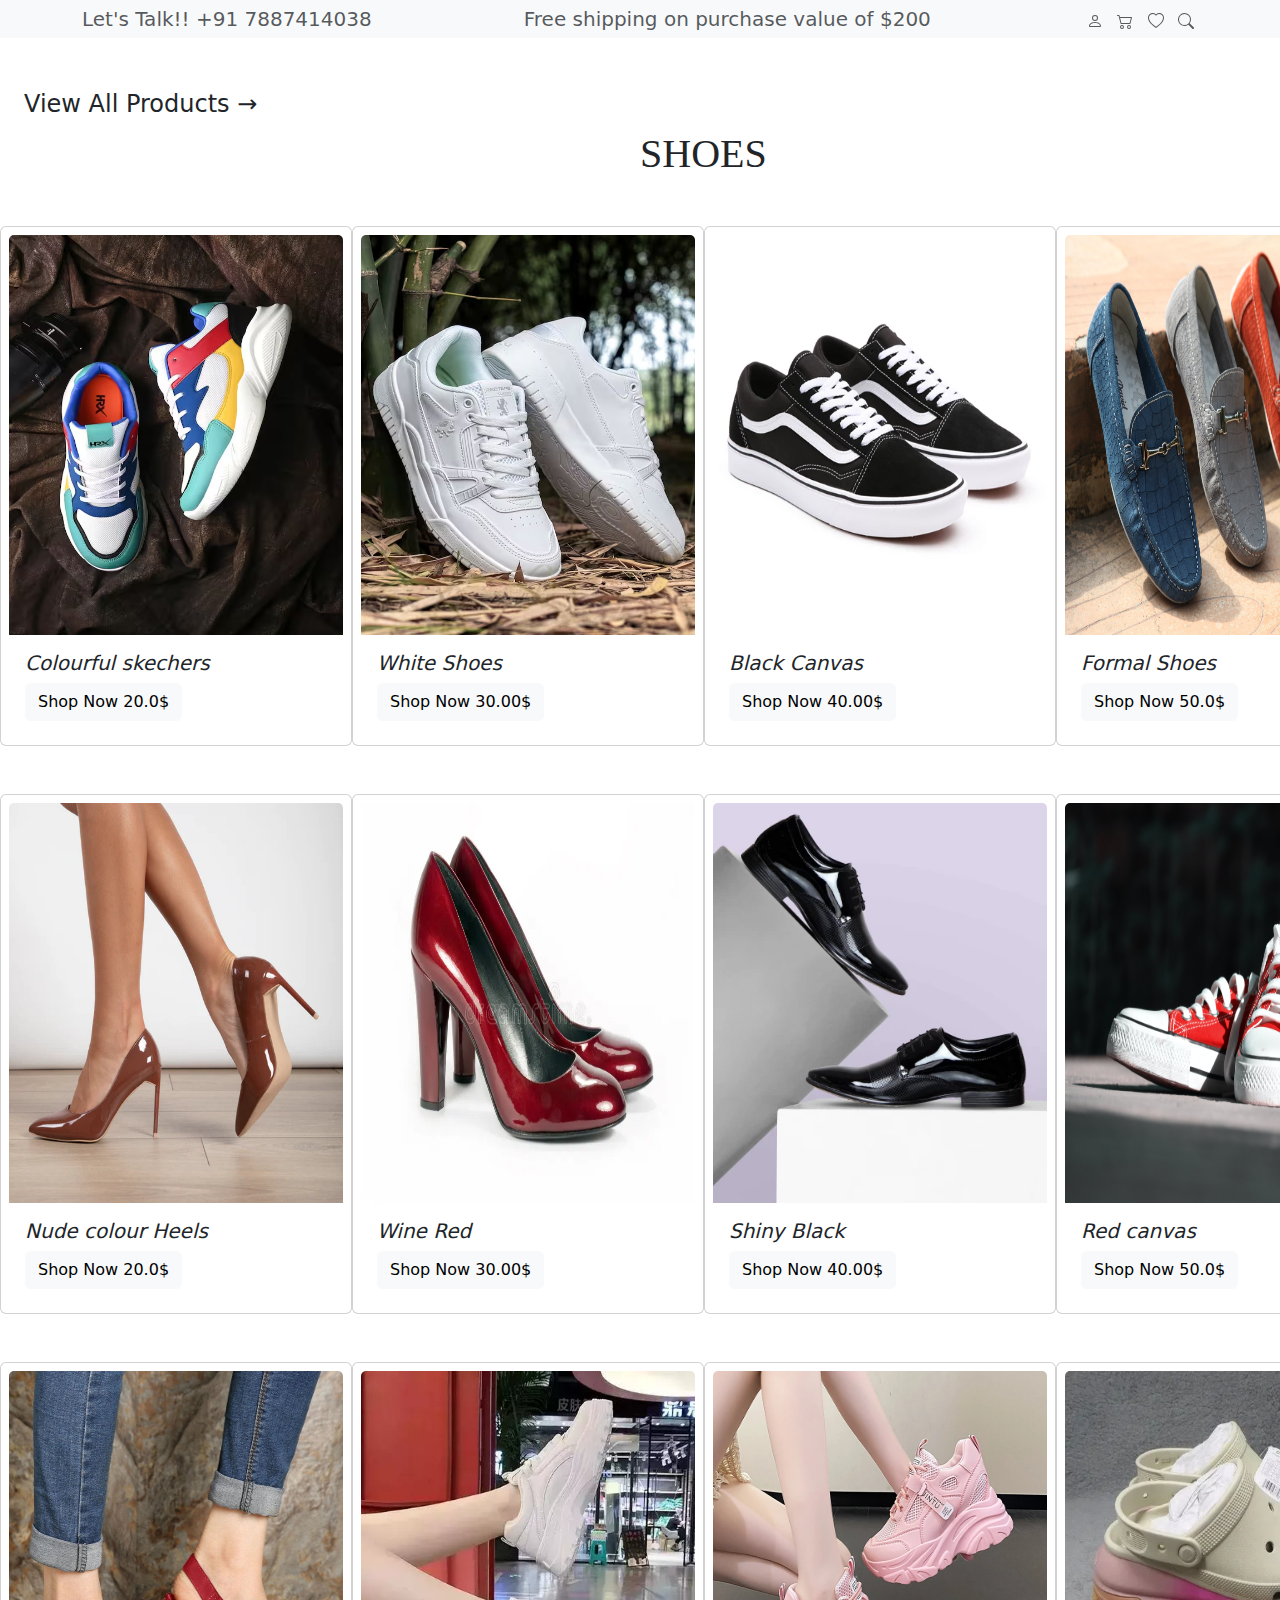
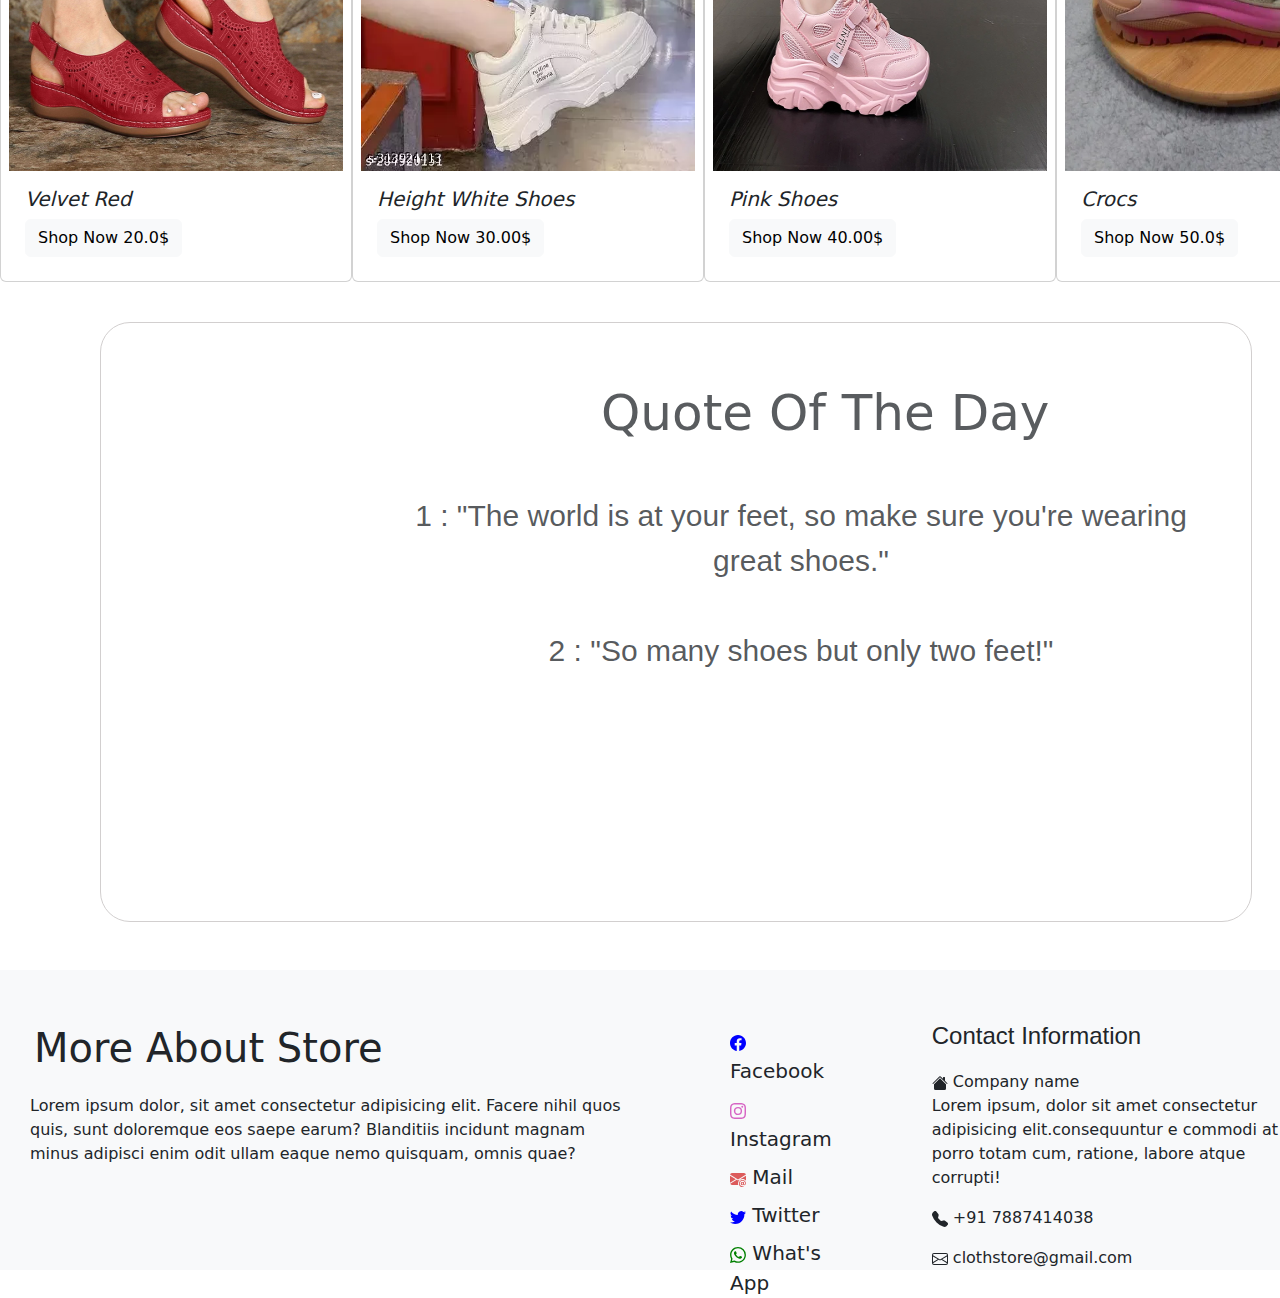
<file: Shoes.html>
<!DOCTYPE html>
<html lang="en">
<head>
    <meta charset="UTF-8">
    <meta name="viewport" content="width=device-width, initial-scale=1.0">
    <title>Document</title>
    <link rel="stylesheet" href="https://cdn.jsdelivr.net/npm/bootstrap@5.3.2/dist/css/bootstrap.min.css">
    <!-- <link rel="stylesheet" href="https://maxcdn.bootstrapcdn.com/bootstrap/3.4.1/css/bootstrap.min.css"> -->
    <link rel="stylesheet" href="style.css">
</head>
<body>
     <!-- first -->
     <div class="bg-light py-1 ">
        <div class="container ">
                <div class="d-flex  justify-content-between text-muted" style="font-size:20px;">
    
                <div>Let's Talk!! +91 7887414038</div>
                <div> Free shipping on purchase value of $200</div>
                <div>
                    <svg class="m-1"  xmlns="http://www.w3.org/2000/svg" width="16" height="16" fill="currentColor" class="bi bi-person" viewBox="0 0 16 16">
                        <path d="M8 8a3 3 0 1 0 0-6 3 3 0 0 0 0 6m2-3a2 2 0 1 1-4 0 2 2 0 0 1 4 0m4 8c0 1-1 1-1 1H3s-1 0-1-1 1-4 6-4 6 3 6 4m-1-.004c-.001-.246-.154-.986-.832-1.664C11.516 10.68 10.289 10 8 10c-2.29 0-3.516.68-4.168 1.332-.678.678-.83 1.418-.832 1.664z"/>
                    </svg>
                    <svg class="m-1"xmlns="http://www.w3.org/2000/svg" width="16" height="16" fill="currentColor" class="bi bi-cart2" viewBox="0 0 16 16">
                        <path d="M0 2.5A.5.5 0 0 1 .5 2H2a.5.5 0 0 1 .485.379L2.89 4H14.5a.5.5 0 0 1 .485.621l-1.5 6A.5.5 0 0 1 13 11H4a.5.5 0 0 1-.485-.379L1.61 3H.5a.5.5 0 0 1-.5-.5M3.14 5l1.25 5h8.22l1.25-5H3.14zM5 13a1 1 0 1 0 0 2 1 1 0 0 0 0-2m-2 1a2 2 0 1 1 4 0 2 2 0 0 1-4 0m9-1a1 1 0 1 0 0 2 1 1 0 0 0 0-2m-2 1a2 2 0 1 1 4 0 2 2 0 0 1-4 0"/>
                    </svg>
                    <svg class="m-1"xmlns="http://www.w3.org/2000/svg" width="16" height="16" fill="currentColor" class="bi bi-heart" viewBox="0 0 16 16">
                        <path d="m8 2.748-.717-.737C5.6.281 2.514.878 1.4 3.053c-.523 1.023-.641 2.5.314 4.385.92 1.815 2.834 3.989 6.286 6.357 3.452-2.368 5.365-4.542 6.286-6.357.955-1.886.838-3.362.314-4.385C13.486.878 10.4.28 8.717 2.01zM8 15C-7.333 4.868 3.279-3.04 7.824 1.143c.06.055.119.112.176.171a3.12 3.12 0 0 1 .176-.17C12.72-3.042 23.333 4.867 8 15"/>
                    </svg>
                    <svg class="m-1"xmlns="http://www.w3.org/2000/svg" width="16" height="16" fill="currentColor" class="bi bi-search" viewBox="0 0 16 16">
                        <path d="M11.742 10.344a6.5 6.5 0 1 0-1.397 1.398h-.001c.03.04.062.078.098.115l3.85 3.85a1 1 0 0 0 1.415-1.414l-3.85-3.85a1.007 1.007 0 0 0-.115-.1zM12 6.5a5.5 5.5 0 1 1-11 0 5.5 5.5 0 0 1 11 0"/>
                    </svg>
                </div>
            
            
            </div>
        </div>
        </div>
    <!-- Second div -->
    <div class="fs-4 mt-5 mx-4" id="arrow">View All Products &rarr;</div>
        <!-- <div>
          <div class="container me-0">
              <div class="mt-5  d-flex mx-5">
                  <div class="dropdown">
                      <button class="btn btn-light bg-light dropdown-toggle mx-4" type="button" data-bs-toggle="dropdown" aria-expanded="false">
                      Home
                      </button>
                      <ul class="dropdown-menu">
                        <li><a class="dropdown-item" href="#">Action</a></li>
                        <li><a class="dropdown-item" href="#">Another action</a></li>
                        <li><a class="dropdown-item" href="#">Something else here</a></li>
                      </ul>
                    </div>
                    <div class="dropdown">
                      <button class="btn btn-light bg-light mx-4" href="#" type="button">
                          About Us
                          </button>
                    </div>
                    <div class="dropdown">
                      <button class="btn btn-light bg-light dropdown-toggle mx-4" type="button" data-bs-toggle="dropdown" aria-expanded="false">
                      Shop
                      </button>
                      <ul class="dropdown-menu">
                        <li><a class="dropdown-item" href="#">Action</a></li>
                        <li><a class="dropdown-item" href="#">Another action</a></li>
                        <li><a class="dropdown-item" href="#">Something else here</a></li>
                      </ul>
                    </div>
                    <div class="dropdown">
                      <button class="btn btn-light bg-light dropdown-toggle mx-4" type="button" data-bs-toggle="dropdown" aria-expanded="false">
                      Pages
                      </button>
                      <ul class="dropdown-menu">
                        <li><a class="dropdown-item" href="#">Action</a></li>
                        <li><a class="dropdown-item" href="#">Another action</a></li>
                        <li><a class="dropdown-item" href="#">Something else here</a></li>
                      </ul>
                    </div>
                    <div class="dropdown">
                      <button class="btn btn-light bg-light dropdown-toggle mx-4" type="button" data-bs-toggle="dropdown" aria-expanded="false">
                      Blog
                      </button>
                      <ul class="dropdown-menu">
                        <li><a class="dropdown-item" href="#">Action</a></li>
                        <li><a class="dropdown-item" href="#">Another action</a></li>
                        <li><a class="dropdown-item" href="#">Something else here</a></li>
                      </ul>
                    </div>
                    <div class="dropdown">
                      <button class="btn btn-light bg-light mx-4" href="#" type="button">
                      Contact
                      </button>
                      
                    </div>
                    <a class="mt-1 bg-light p-1" style="font-family:Georgia, 'Times New Roman', Times, serif; text-decoration: none; font-weight: bolder;color: black;">GET PRO</a>
              </div>
          </div>
        </div> -->
        <!-- Third div -->
        <div class="mt-2" style="margin-left: 50%;"><h1>SHOES</h1></div>

    <!-- fourth div -->
        <div class="d-flex justify-content-between mt-5">
            <div>
             <div class="card p-2" style="width:22rem">
               
               <img src="/images/shoes/shoe3.avif" class="card-img-top" alt="..." style="height: 400px;">
               <div class="bg-light " id="add"> Add to Cart &rarr; </div>
               <div class="card-body">
                 <h5 class="card-title fst-italic">Colourful skechers </h5>
                 <!-- <p class="card-text">Some quick example text to build on the card title and make up the bulk of the card's content.</p> -->
                 <a href="#" class="btn btn-light">Shop Now 20.0$</a>
               </div>
             </div>
            </div>
          
          
            <div>
             <div class="card p-2" style="width: 22rem;">
               <img src="/images/shoes/shoe2.avif" class="card-img-top" alt="..."  style="height: 400px;">
               <div class="bg-light " id="add"> Add to Cart &rarr; </div>
               <div class="card-body">
                 <h5 class="card-title fst-italic">White Shoes</h5>
                 <!-- <p class="card-text">Some quick example text to build on the card title and make up the bulk of the card's content.</p> -->
                 <a href="#" class="btn btn-light">Shop Now 30.00$</a>
               </div>
             </div>
            </div>
          
          
             <div>
             <div class="card p-2" style="width: 22rem;">
               <img src="/images/shoes/shoe11.webp" class="card-img-top" alt="..."  style="height: 400px;">
               <div class="bg-light " id="add"> Add to Cart &rarr; </div>
               <div class="card-body">
                 <h5 class="card-title  fst-italic">Black Canvas</h5>
                 <!-- <p class="card-text">Some quick example text to build on the card title and make up the bulk of the card's content.</p> -->
                 <a href="#" class="btn btn-light">Shop Now 40.00$</a>
               </div>
             </div>
            </div>
          
          
          
            <div>
             <div class="card p-2" style="width:22rem;">
               <img src="/images/shoes/shoe8.jpg" class="card-img-top" alt="..."  style="height: 400px;">
               <div class="bg-light " id="add"> Add to Cart &rarr; </div>
               <div class="card-body">
                 <h5 class="card-title  fst-italic">Formal Shoes</h5>
                 <!-- <p class="card-text">Lorem ipsum dolor, sit amet consectetur adipisicing elit.  repellat fuga temporibus!</p> -->
                 <a href="#" class="btn btn-light">Shop Now 50.0$</a>
               </div>
             </div>
            </div>
          
          </div>
    <!-- fifth div -->
          <div class="d-flex justify-content-between mt-5">
            <div>
             <div class="card p-2" style="width:22rem">
               
               <img src="/images/shoes/shoe15.webp" class="card-img-top" alt="..." style="height: 400px;">
               <div class="bg-light " id="add"> Add to Cart &rarr; </div>
               <div class="card-body">
                 <h5 class="card-title fst-italic">Nude colour Heels</h5>
                 <!-- <p class="card-text">Some quick example text to build on the card title and make up the bulk of the card's content.</p> -->
                 <a href="#" class="btn btn-light">Shop Now 20.0$</a>
               </div>
             </div>
            </div>
          
          
            <div>
             <div class="card p-2" style="width: 22rem;">
               <img src="/images/shoes/shoe14.webp" class="card-img-top" alt="..."  style="height: 400px;">
               <div class="bg-light " id="add"> Add to Cart &rarr; </div>
               <div class="card-body">
                 <h5 class="card-title fst-italic">Wine Red</h5>
                 <!-- <p class="card-text">Some quick example text to build on the card title and make up the bulk of the card's content.</p> -->
                 <a href="#" class="btn btn-light">Shop Now 30.00$</a>
               </div>
             </div>
            </div>
          
          
             <div>
             <div class="card p-2" style="width: 22rem;">
               <img src="/images/shoes/shoe13.webp" class="card-img-top" alt="..."  style="height: 400px;">
               <div class="bg-light " id="add"> Add to Cart &rarr; </div>
               <div class="card-body">
                 <h5 class="card-title  fst-italic">Shiny Black</h5>
                 <!-- <p class="card-text">Some quick example text to build on the card title and make up the bulk of the card's content.</p> -->
                 <a href="#" class="btn btn-light">Shop Now 40.00$</a>
               </div>
             </div>
            </div>
          
          
          
            <div>
             <div class="card p-2" style="width:22rem;">
               <img src="/images/shoes/shoe12.jpg" class="card-img-top" alt="..."  style="height: 400px;">
               <div class="bg-light " id="add"> Add to Cart &rarr; </div>
               <div class="card-body">
                 <h5 class="card-title  fst-italic">Red canvas</h5>
                 <!-- <p class="card-text">Lorem ipsum dolor, sit amet consectetur adipisicing elit.  repellat fuga temporibus!</p> -->
                 <a href="#" class="btn btn-light">Shop Now 50.0$</a>
               </div>
             </div>
            </div>
          
          </div>
    <!-- Sixth div -->
    <div class="d-flex justify-content-between mt-5">
        <div>
         <div class="card p-2" style="width:22rem">
           
           <img src="/images/shoes/shoe16.jpg" class="card-img-top" alt="..." style="height: 400px;">
           <div class="bg-light " id="add"> Add to Cart &rarr; </div>
           <div class="card-body">
             <h5 class="card-title fst-italic">Velvet Red</h5>
             <!-- <p class="card-text">Some quick example text to build on the card title and make up the bulk of the card's content.</p> -->
             <a href="#" class="btn btn-light">Shop Now 20.0$</a>
           </div>
         </div>
        </div>
      
      
        <div>
         <div class="card p-2" style="width: 22rem;">
           <img src="/images/shoes/shoe17.webp" class="card-img-top" alt="..."  style="height: 400px;">
           <div class="bg-light " id="add"> Add to Cart &rarr; </div>
           <div class="card-body">
             <h5 class="card-title fst-italic">Height White Shoes</h5>
             <!-- <p class="card-text">Some quick example text to build on the card title and make up the bulk of the card's content.</p> -->
             <a href="#" class="btn btn-light">Shop Now 30.00$</a>
           </div>
         </div>
        </div>
      
      
         <div>
         <div class="card p-2" style="width: 22rem;">
           <img src="/images/shoes/shoe18.webp" class="card-img-top" alt="..."  style="height: 400px;">
           <div class="bg-light " id="add"> Add to Cart &rarr; </div>
           <div class="card-body">
             <h5 class="card-title  fst-italic">Pink Shoes</h5>
             <!-- <p class="card-text">Some quick example text to build on the card title and make up the bulk of the card's content.</p> -->
             <a href="#" class="btn btn-light">Shop Now 40.00$</a>
           </div>
         </div>
        </div>
      
      
      
        <div>
         <div class="card p-2" style="width:22rem;">
           <img src="/images/shoes/shoe20.webp" class="card-img-top" alt="..."  style="height: 400px;">
           <div class="bg-light " id="add"> Add to Cart &rarr; </div>
           <div class="card-body">
             <h5 class="card-title  fst-italic">Crocs</h5>
             <!-- <p class="card-text">Lorem ipsum dolor, sit amet consectetur adipisicing elit.  repellat fuga temporibus!</p> -->
             <a href="#" class="btn btn-light">Shop Now 50.0$</a>
           </div>
         </div>
        </div>
      
      </div>
      <!-- shoe quotes -->
      <div>
        <div class="container1">
         <h2 class="text-muted " id="quote">Quote Of The Day</h2>
         <p  id="qt"class="text-muted" style="text-align: center; width:800px;">1 : "The world is at your feet, so make sure you're wearing great shoes." <br> <br> 2 :  "So many shoes but only two feet!"</p>
        </div>
      </div>
    <!-- Footer -->

<div>
    <div class="container3 bg-light mt-5 d-flex " style="height:300px;">
     <div style="margin-left: 30px;"> <p class="mx-1 fs-1  mt-5" >More About Store</p>
      <div class="" style="width:600px;">Lorem ipsum dolor, sit amet consectetur adipisicing elit. Facere nihil quos quis, sunt doloremque eos saepe earum? Blanditiis incidunt magnam minus adipisci enim odit ullam eaque nemo quisquam, omnis quae?</div>
    </div>
     <div class="mt-5" style="width:250px; margin-left: 100px;">
          <div class="mt-2" style="font-size:20px;"><svg  xmlns="http://www.w3.org/2000/svg" width="16" height="16" fill="currentColor" class="bi bi-facebook" viewBox="0 0 16 16">
            <path d="M16 8.049c0-4.446-3.582-8.05-8-8.05C3.58 0-.002 3.603-.002 8.05c0 4.017 2.926 7.347 6.75 7.951v-5.625h-2.03V8.05H6.75V6.275c0-2.017 1.195-3.131 3.022-3.131.876 0 1.791.157 1.791.157v1.98h-1.009c-.993 0-1.303.621-1.303 1.258v1.51h2.218l-.354 2.326H9.25V16c3.824-.604 6.75-3.934 6.75-7.951"/>
          </svg> Facebook</div>
          <div class="mt-2" style="font-size:20px;" ><svg xmlns="http://www.w3.org/2000/svg" width="16" height="16" fill="currentColor" class="bi bi-instagram " viewBox="0 0 16 16">
            <path d="M8 0C5.829 0 5.556.01 4.703.048 3.85.088 3.269.222 2.76.42a3.9 3.9 0 0 0-1.417.923A3.9 3.9 0 0 0 .42 2.76C.222 3.268.087 3.85.048 4.7.01 5.555 0 5.827 0 8.001c0 2.172.01 2.444.048 3.297.04.852.174 1.433.372 1.942.205.526.478.972.923 1.417.444.445.89.719 1.416.923.51.198 1.09.333 1.942.372C5.555 15.99 5.827 16 8 16s2.444-.01 3.298-.048c.851-.04 1.434-.174 1.943-.372a3.9 3.9 0 0 0 1.416-.923c.445-.445.718-.891.923-1.417.197-.509.332-1.09.372-1.942C15.99 10.445 16 10.173 16 8s-.01-2.445-.048-3.299c-.04-.851-.175-1.433-.372-1.941a3.9 3.9 0 0 0-.923-1.417A3.9 3.9 0 0 0 13.24.42c-.51-.198-1.092-.333-1.943-.372C10.443.01 10.172 0 7.998 0zm-.717 1.442h.718c2.136 0 2.389.007 3.232.046.78.035 1.204.166 1.486.275.373.145.64.319.92.599s.453.546.598.92c.11.281.24.705.275 1.485.039.843.047 1.096.047 3.231s-.008 2.389-.047 3.232c-.035.78-.166 1.203-.275 1.485a2.5 2.5 0 0 1-.599.919c-.28.28-.546.453-.92.598-.28.11-.704.24-1.485.276-.843.038-1.096.047-3.232.047s-2.39-.009-3.233-.047c-.78-.036-1.203-.166-1.485-.276a2.5 2.5 0 0 1-.92-.598 2.5 2.5 0 0 1-.6-.92c-.109-.281-.24-.705-.275-1.485-.038-.843-.046-1.096-.046-3.233s.008-2.388.046-3.231c.036-.78.166-1.204.276-1.486.145-.373.319-.64.599-.92s.546-.453.92-.598c.282-.11.705-.24 1.485-.276.738-.034 1.024-.044 2.515-.045zm4.988 1.328a.96.96 0 1 0 0 1.92.96.96 0 0 0 0-1.92m-4.27 1.122a4.109 4.109 0 1 0 0 8.217 4.109 4.109 0 0 0 0-8.217m0 1.441a2.667 2.667 0 1 1 0 5.334 2.667 2.667 0 0 1 0-5.334"/>
          </svg> Instagram</div>
          <div class="mt-2" style="font-size:20px;"><svg xmlns="http://www.w3.org/2000/svg" width="16" height="16" fill="currentColor" class="bi bi-envelope-at-fill" viewBox="0 0 16 16">
            <path d="M2 2A2 2 0 0 0 .05 3.555L8 8.414l7.95-4.859A2 2 0 0 0 14 2zm-2 9.8V4.698l5.803 3.546zm6.761-2.97-6.57 4.026A2 2 0 0 0 2 14h6.256A4.5 4.5 0 0 1 8 12.5a4.49 4.49 0 0 1 1.606-3.446l-.367-.225L8 9.586zM16 9.671V4.697l-5.803 3.546.338.208A4.5 4.5 0 0 1 12.5 8c1.414 0 2.675.652 3.5 1.671"/>
            <path d="M15.834 12.244c0 1.168-.577 2.025-1.587 2.025-.503 0-1.002-.228-1.12-.648h-.043c-.118.416-.543.643-1.015.643-.77 0-1.259-.542-1.259-1.434v-.529c0-.844.481-1.4 1.26-1.4.585 0 .87.333.953.63h.03v-.568h.905v2.19c0 .272.18.42.411.42.315 0 .639-.415.639-1.39v-.118c0-1.277-.95-2.326-2.484-2.326h-.04c-1.582 0-2.64 1.067-2.64 2.724v.157c0 1.867 1.237 2.654 2.57 2.654h.045c.507 0 .935-.07 1.18-.18v.731c-.219.1-.643.175-1.237.175h-.044C10.438 16 9 14.82 9 12.646v-.214C9 10.36 10.421 9 12.485 9h.035c2.12 0 3.314 1.43 3.314 3.034zm-4.04.21v.227c0 .586.227.8.581.8.31 0 .564-.17.564-.743v-.367c0-.516-.275-.708-.572-.708-.346 0-.573.245-.573.791"/>
          </svg> Mail</div>
          <div class="mt-2" style="font-size:20px;"><svg xmlns="http://www.w3.org/2000/svg" width="16" height="16" fill="currentColor" class="bi bi-twitter" viewBox="0 0 16 16">
            <path d="M5.026 15c6.038 0 9.341-5.003 9.341-9.334q.002-.211-.006-.422A6.7 6.7 0 0 0 16 3.542a6.7 6.7 0 0 1-1.889.518 3.3 3.3 0 0 0 1.447-1.817 6.5 6.5 0 0 1-2.087.793A3.286 3.286 0 0 0 7.875 6.03a9.32 9.32 0 0 1-6.767-3.429 3.29 3.29 0 0 0 1.018 4.382A3.3 3.3 0 0 1 .64 6.575v.045a3.29 3.29 0 0 0 2.632 3.218 3.2 3.2 0 0 1-.865.115 3 3 0 0 1-.614-.057 3.28 3.28 0 0 0 3.067 2.277A6.6 6.6 0 0 1 .78 13.58a6 6 0 0 1-.78-.045A9.34 9.34 0 0 0 5.026 15"/>
          </svg> Twitter</div>
          <div class="mt-2" style="font-size:20px;"><svg xmlns="http://www.w3.org/2000/svg" width="16" height="16" fill="currentColor" class="bi bi-whatsapp" viewBox="0 0 16 16">
            <path d="M13.601 2.326A7.85 7.85 0 0 0 7.994 0C3.627 0 .068 3.558.064 7.926c0 1.399.366 2.76 1.057 3.965L0 16l4.204-1.102a7.9 7.9 0 0 0 3.79.965h.004c4.368 0 7.926-3.558 7.93-7.93A7.9 7.9 0 0 0 13.6 2.326zM7.994 14.521a6.6 6.6 0 0 1-3.356-.92l-.24-.144-2.494.654.666-2.433-.156-.251a6.56 6.56 0 0 1-1.007-3.505c0-3.626 2.957-6.584 6.591-6.584a6.56 6.56 0 0 1 4.66 1.931 6.56 6.56 0 0 1 1.928 4.66c-.004 3.639-2.961 6.592-6.592 6.592m3.615-4.934c-.197-.099-1.17-.578-1.353-.646-.182-.065-.315-.099-.445.099-.133.197-.513.646-.627.775-.114.133-.232.148-.43.05-.197-.1-.836-.308-1.592-.985-.59-.525-.985-1.175-1.103-1.372-.114-.198-.011-.304.088-.403.087-.088.197-.232.296-.346.1-.114.133-.198.198-.33.065-.134.034-.248-.015-.347-.05-.099-.445-1.076-.612-1.47-.16-.389-.323-.335-.445-.34-.114-.007-.247-.007-.38-.007a.73.73 0 0 0-.529.247c-.182.198-.691.677-.691 1.654s.71 1.916.81 2.049c.098.133 1.394 2.132 3.383 2.992.47.205.84.326 1.129.418.475.152.904.129 1.246.08.38-.058 1.171-.48 1.338-.943.164-.464.164-.86.114-.943-.049-.084-.182-.133-.38-.232"/>
          </svg> What's App</div>
     </div>
  
    <div class="mt-5 " style="margin-left:100px;">
      <div class="fs-4 mb-3" style="font-family: 'Franklin Gothic Medium', 'Arial Narrow', Arial, sans-serif;">Contact Information</div>
      <div><svg xmlns="http://www.w3.org/2000/svg" width="16" height="16" fill="currentColor" class="bi bi-house-fill" viewBox="0 0 16 16">
        <path d="M8.707 1.5a1 1 0 0 0-1.414 0L.646 8.146a.5.5 0 0 0 .708.708L8 2.207l6.646 6.647a.5.5 0 0 0 .708-.708L13 5.793V2.5a.5.5 0 0 0-.5-.5h-1a.5.5 0 0 0-.5.5v1.293z"/>
        <path d="m8 3.293 6 6V13.5a1.5 1.5 0 0 1-1.5 1.5h-9A1.5 1.5 0 0 1 2 13.5V9.293z"/>
      </svg> Company name <br>Lorem ipsum, dolor sit amet consectetur adipisicing elit.consequuntur e commodi at porro totam cum, ratione, labore atque corrupti!</div>
      <div class="mt-3">
        <svg xmlns="http://www.w3.org/2000/svg" width="16" height="16" fill="currentColor" class="bi bi-telephone-fill" viewBox="0 0 16 16">
          <path fill-rule="evenodd" d="M1.885.511a1.745 1.745 0 0 1 2.61.163L6.29 2.98c.329.423.445.974.315 1.494l-.547 2.19a.68.68 0 0 0 .178.643l2.457 2.457a.68.68 0 0 0 .644.178l2.189-.547a1.75 1.75 0 0 1 1.494.315l2.306 1.794c.829.645.905 1.87.163 2.611l-1.034 1.034c-.74.74-1.846 1.065-2.877.702a18.6 18.6 0 0 1-7.01-4.42 18.6 18.6 0 0 1-4.42-7.009c-.362-1.03-.037-2.137.703-2.877z"/>
        </svg> +91 7887414038
      </div>
      <div class="mt-3"><svg xmlns="http://www.w3.org/2000/svg" width="16" height="16" fill="currentColor" class="bi bi-envelope" viewBox="0 0 16 16">
        <path d="M0 4a2 2 0 0 1 2-2h12a2 2 0 0 1 2 2v8a2 2 0 0 1-2 2H2a2 2 0 0 1-2-2zm2-1a1 1 0 0 0-1 1v.217l7 4.2 7-4.2V4a1 1 0 0 0-1-1zm13 2.383-4.708 2.825L15 11.105zm-.034 6.876-5.64-3.471L8 9.583l-1.326-.795-5.64 3.47A1 1 0 0 0 2 13h12a1 1 0 0 0 .966-.741M1 11.105l4.708-2.897L1 5.383z"/>
      </svg>  clothstore@gmail.com</div>
       
    </div>

  
    </div>
  
  </div>
 

    
</body>
</html>
</file>
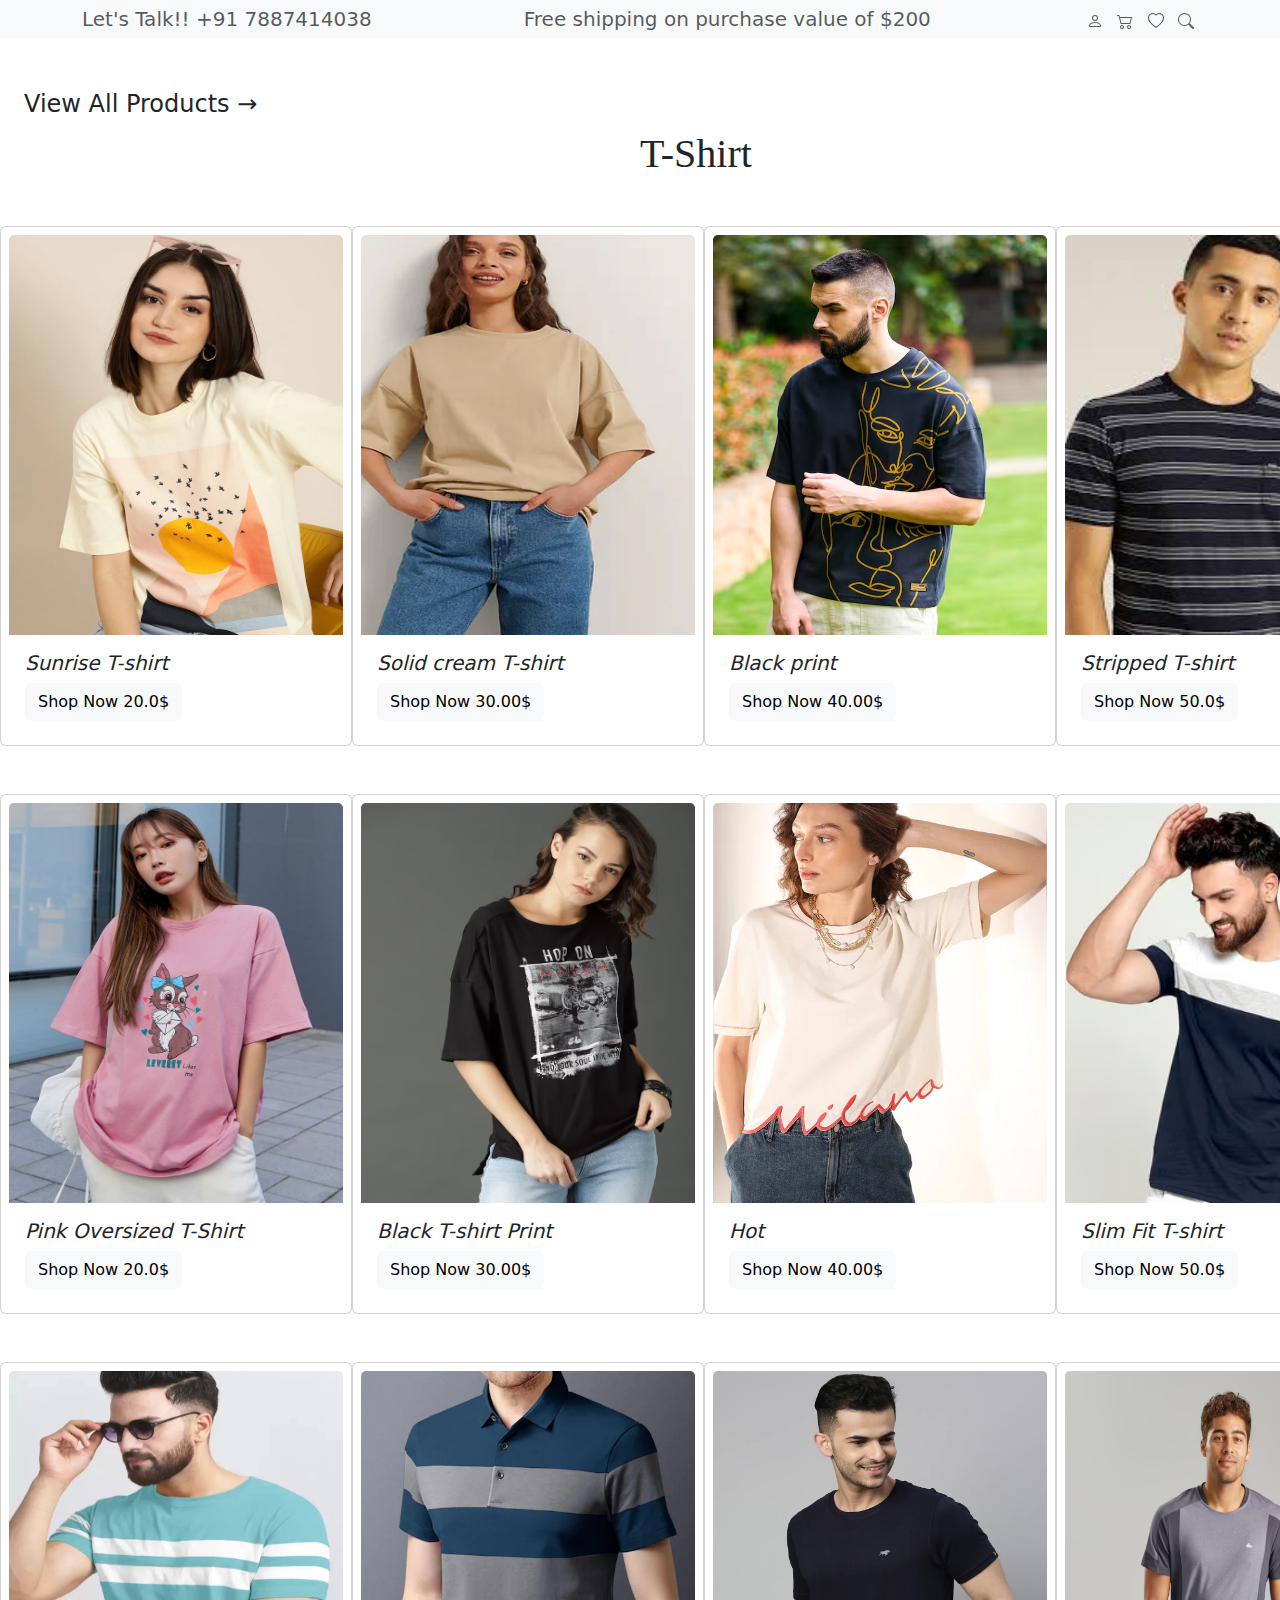
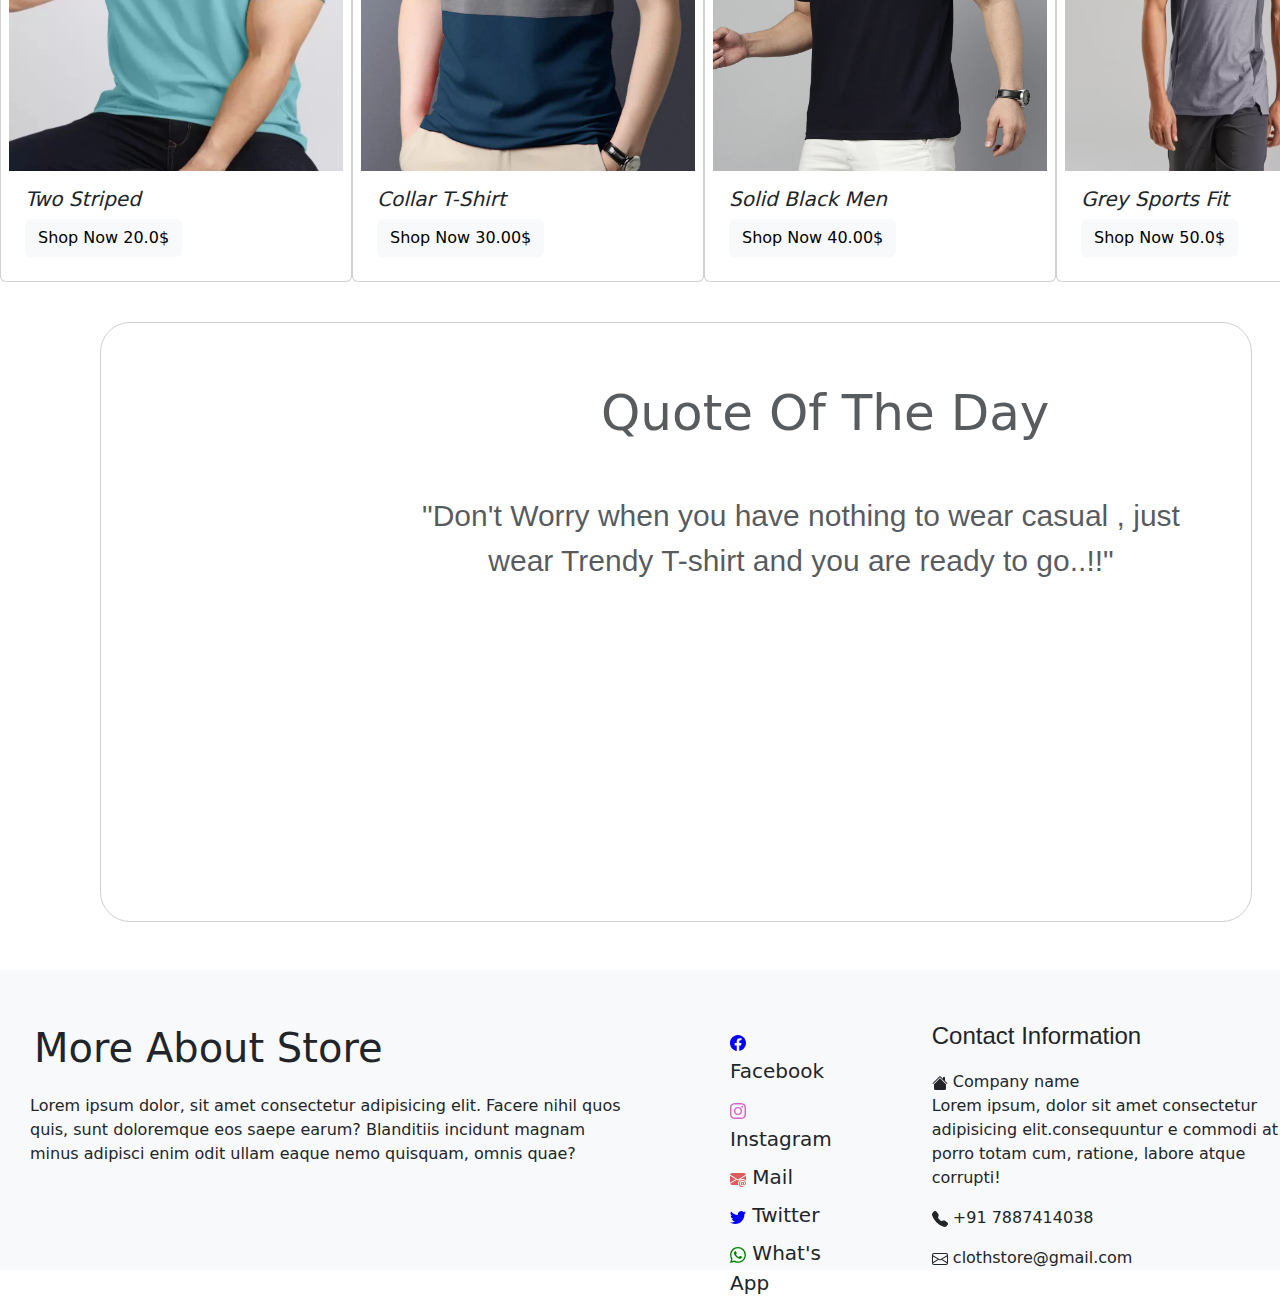
<file: Tshirt.html>
<!DOCTYPE html>
<html lang="en">
<head>
    <meta charset="UTF-8">
    <meta name="viewport" content="width=device-width, initial-scale=1.0">
    <title>Document</title>
    <link rel="stylesheet" href="https://cdn.jsdelivr.net/npm/bootstrap@5.3.2/dist/css/bootstrap.min.css">
    <!-- <link rel="stylesheet" href="https://maxcdn.bootstrapcdn.com/bootstrap/3.4.1/css/bootstrap.min.css"> -->
    <link rel="stylesheet" href="style.css">
</head>
<body>
     <!-- first -->
     <div class="bg-light py-1 ">
        <div class="container ">
                <div class="d-flex  justify-content-between text-muted" style="font-size:20px;">
    
                <div>Let's Talk!! +91 7887414038</div>
                <div> Free shipping on purchase value of $200</div>
                <div>
                    <svg class="m-1"  xmlns="http://www.w3.org/2000/svg" width="16" height="16" fill="currentColor" class="bi bi-person" viewBox="0 0 16 16">
                        <path d="M8 8a3 3 0 1 0 0-6 3 3 0 0 0 0 6m2-3a2 2 0 1 1-4 0 2 2 0 0 1 4 0m4 8c0 1-1 1-1 1H3s-1 0-1-1 1-4 6-4 6 3 6 4m-1-.004c-.001-.246-.154-.986-.832-1.664C11.516 10.68 10.289 10 8 10c-2.29 0-3.516.68-4.168 1.332-.678.678-.83 1.418-.832 1.664z"/>
                    </svg>
                    <svg class="m-1"xmlns="http://www.w3.org/2000/svg" width="16" height="16" fill="currentColor" class="bi bi-cart2" viewBox="0 0 16 16">
                        <path d="M0 2.5A.5.5 0 0 1 .5 2H2a.5.5 0 0 1 .485.379L2.89 4H14.5a.5.5 0 0 1 .485.621l-1.5 6A.5.5 0 0 1 13 11H4a.5.5 0 0 1-.485-.379L1.61 3H.5a.5.5 0 0 1-.5-.5M3.14 5l1.25 5h8.22l1.25-5H3.14zM5 13a1 1 0 1 0 0 2 1 1 0 0 0 0-2m-2 1a2 2 0 1 1 4 0 2 2 0 0 1-4 0m9-1a1 1 0 1 0 0 2 1 1 0 0 0 0-2m-2 1a2 2 0 1 1 4 0 2 2 0 0 1-4 0"/>
                    </svg>
                    <svg class="m-1"xmlns="http://www.w3.org/2000/svg" width="16" height="16" fill="currentColor" class="bi bi-heart" viewBox="0 0 16 16">
                        <path d="m8 2.748-.717-.737C5.6.281 2.514.878 1.4 3.053c-.523 1.023-.641 2.5.314 4.385.92 1.815 2.834 3.989 6.286 6.357 3.452-2.368 5.365-4.542 6.286-6.357.955-1.886.838-3.362.314-4.385C13.486.878 10.4.28 8.717 2.01zM8 15C-7.333 4.868 3.279-3.04 7.824 1.143c.06.055.119.112.176.171a3.12 3.12 0 0 1 .176-.17C12.72-3.042 23.333 4.867 8 15"/>
                    </svg>
                    <svg class="m-1"xmlns="http://www.w3.org/2000/svg" width="16" height="16" fill="currentColor" class="bi bi-search" viewBox="0 0 16 16">
                        <path d="M11.742 10.344a6.5 6.5 0 1 0-1.397 1.398h-.001c.03.04.062.078.098.115l3.85 3.85a1 1 0 0 0 1.415-1.414l-3.85-3.85a1.007 1.007 0 0 0-.115-.1zM12 6.5a5.5 5.5 0 1 1-11 0 5.5 5.5 0 0 1 11 0"/>
                    </svg>
                </div>
            
            
            </div>
        </div>
        </div>
    <!-- Second div -->
    <div class="fs-4 mt-5 mx-4" id="arrow">View All Products &rarr;</div>
        <!-- <div>
          <div class="container me-0">
              <div class="mt-5  d-flex mx-5">
                  <div class="dropdown">
                      <button class="btn btn-light bg-light dropdown-toggle mx-4" type="button" data-bs-toggle="dropdown" aria-expanded="false">
                      Home
                      </button>
                      <ul class="dropdown-menu">
                        <li><a class="dropdown-item" href="#">Action</a></li>
                        <li><a class="dropdown-item" href="#">Another action</a></li>
                        <li><a class="dropdown-item" href="#">Something else here</a></li>
                      </ul>
                    </div>
                    <div class="dropdown">
                      <button class="btn btn-light bg-light mx-4" href="#" type="button">
                          About Us
                          </button>
                    </div>
                    <div class="dropdown">
                      <button class="btn btn-light bg-light dropdown-toggle mx-4" type="button" data-bs-toggle="dropdown" aria-expanded="false">
                      Shop
                      </button>
                      <ul class="dropdown-menu">
                        <li><a class="dropdown-item" href="#">Action</a></li>
                        <li><a class="dropdown-item" href="#">Another action</a></li>
                        <li><a class="dropdown-item" href="#">Something else here</a></li>
                      </ul>
                    </div>
                    <div class="dropdown">
                      <button class="btn btn-light bg-light dropdown-toggle mx-4" type="button" data-bs-toggle="dropdown" aria-expanded="false">
                      Pages
                      </button>
                      <ul class="dropdown-menu">
                        <li><a class="dropdown-item" href="#">Action</a></li>
                        <li><a class="dropdown-item" href="#">Another action</a></li>
                        <li><a class="dropdown-item" href="#">Something else here</a></li>
                      </ul>
                    </div>
                    <div class="dropdown">
                      <button class="btn btn-light bg-light dropdown-toggle mx-4" type="button" data-bs-toggle="dropdown" aria-expanded="false">
                      Blog
                      </button>
                      <ul class="dropdown-menu">
                        <li><a class="dropdown-item" href="#">Action</a></li>
                        <li><a class="dropdown-item" href="#">Another action</a></li>
                        <li><a class="dropdown-item" href="#">Something else here</a></li>
                      </ul>
                    </div>
                    <div class="dropdown">
                      <button class="btn btn-light bg-light mx-4" href="#" type="button">
                      Contact
                      </button>
                      
                    </div>
                    <a class="mt-1 bg-light p-1" style="font-family:Georgia, 'Times New Roman', Times, serif; text-decoration: none; font-weight: bolder;color: black;">GET PRO</a>
              </div>
          </div>
        </div> -->
        <!-- Third div -->
        <div class="mt-2" style="margin-left: 50%;"><h1>T-Shirt</h1></div>

    <!-- fourth div -->
        <div class="d-flex justify-content-between mt-5">
            <div>
             <div class="card p-2" style="width:22rem">
               
               <img src="/images/Tshirt/tshirt1.webp" class="card-img-top" alt="..." style="height: 400px;">
               <div class="bg-light " id="add"> Add to Cart &rarr; </div>
               <div class="card-body">
                 <h5 class="card-title fst-italic">Sunrise T-shirt </h5>
                 <!-- <p class="card-text">Some quick example text to build on the card title and make up the bulk of the card's content.</p> -->
                 <a href="#" class="btn btn-light">Shop Now 20.0$</a>
               </div>
             </div>
            </div>
          
          
            <div>
             <div class="card p-2" style="width: 22rem;">
               <img src="/images/Tshirt/tshirt2.webp" class="card-img-top" alt="..."  style="height: 400px;">
               <div class="bg-light " id="add"> Add to Cart &rarr; </div>
               <div class="card-body">
                 <h5 class="card-title fst-italic">Solid cream T-shirt</h5>
                 <!-- <p class="card-text">Some quick example text to build on the card title and make up the bulk of the card's content.</p> -->
                 <a href="#" class="btn btn-light">Shop Now 30.00$</a>
               </div>
             </div>
            </div>
          
          
             <div>
             <div class="card p-2" style="width: 22rem;">
               <img src="/images/Tshirt/tshirt17.avif" class="card-img-top" alt="..."  style="height: 400px;">
               <div class="bg-light " id="add"> Add to Cart &rarr; </div>
               <div class="card-body">
                 <h5 class="card-title  fst-italic">Black print</h5>
                 <!-- <p class="card-text">Some quick example text to build on the card title and make up the bulk of the card's content.</p> -->
                 <a href="#" class="btn btn-light">Shop Now 40.00$</a>
               </div>
             </div>
            </div>
          
          
          
            <div>
             <div class="card p-2" style="width:22rem;">
               <img src="/images/Tshirt/tshirt16.jpg" class="card-img-top" alt="..."  style="height: 400px;">
               <div class="bg-light " id="add"> Add to Cart &rarr; </div>
               <div class="card-body">
                 <h5 class="card-title  fst-italic">Stripped T-shirt</h5>
                 <!-- <p class="card-text">Lorem ipsum dolor, sit amet consectetur adipisicing elit.  repellat fuga temporibus!</p> -->
                 <a href="#" class="btn btn-light">Shop Now 50.0$</a>
               </div>
             </div>
            </div>
          
          </div>
    <!-- fifth div -->
          <div class="d-flex justify-content-between mt-5">
            <div>
             <div class="card p-2" style="width:22rem">
               
               <img src="/images/Tshirt/tshirt5.jpg" class="card-img-top" alt="..." style="height: 400px;">
               <div class="bg-light " id="add"> Add to Cart &rarr; </div>
               <div class="card-body">
                 <h5 class="card-title fst-italic">Pink Oversized T-Shirt</h5>
                 <!-- <p class="card-text">Some quick example text to build on the card title and make up the bulk of the card's content.</p> -->
                 <a href="#" class="btn btn-light">Shop Now 20.0$</a>
               </div>
             </div>
            </div>
          
          
            <div>
             <div class="card p-2" style="width: 22rem;">
               <img src="/images/Tshirt/tshirt6.avif" class="card-img-top" alt="..."  style="height: 400px;">
               <div class="bg-light " id="add"> Add to Cart &rarr; </div>
               <div class="card-body">
                 <h5 class="card-title fst-italic">Black T-shirt Print</h5>
                 <!-- <p class="card-text">Some quick example text to build on the card title and make up the bulk of the card's content.</p> -->
                 <a href="#" class="btn btn-light">Shop Now 30.00$</a>
               </div>
             </div>
            </div>
          
          
             <div>
             <div class="card p-2" style="width: 22rem;">
               <img src="/images/Tshirt/tshirt8.webp" class="card-img-top" alt="..."  style="height: 400px;">
               <div class="bg-light " id="add"> Add to Cart &rarr; </div>
               <div class="card-body">
                 <h5 class="card-title  fst-italic">Hot <T-shirt></T-shirt></h5>
                 <!-- <p class="card-text">Some quick example text to build on the card title and make up the bulk of the card's content.</p> -->
                 <a href="#" class="btn btn-light">Shop Now 40.00$</a>
               </div>
             </div>
            </div>
          
          
          
            <div>
             <div class="card p-2" style="width:22rem;">
               <img src="/images/Tshirt/tshirt9.avif" class="card-img-top" alt="..."  style="height: 400px;">
               <div class="bg-light " id="add"> Add to Cart &rarr; </div>
               <div class="card-body">
                 <h5 class="card-title  fst-italic">Slim Fit T-shirt</h5>
                 <!-- <p class="card-text">Lorem ipsum dolor, sit amet consectetur adipisicing elit.  repellat fuga temporibus!</p> -->
                 <a href="#" class="btn btn-light">Shop Now 50.0$</a>
               </div>
             </div>
            </div>
          
          </div>
    <!-- Sixth div -->
    <div class="d-flex justify-content-between mt-5">
        <div>
         <div class="card p-2" style="width:22rem">
           
           <img src="/images/Tshirt/tshirt10.webp" class="card-img-top" alt="..." style="height: 400px;">
           <div class="bg-light " id="add"> Add to Cart &rarr; </div>
           <div class="card-body">
             <h5 class="card-title fst-italic">Two Striped</h5>
             <!-- <p class="card-text">Some quick example text to build on the card title and make up the bulk of the card's content.</p> -->
             <a href="#" class="btn btn-light">Shop Now 20.0$</a>
           </div>
         </div>
        </div>
      
      
        <div>
         <div class="card p-2" style="width: 22rem;">
           <img src="/images/Tshirt/tshirt11.webp" class="card-img-top" alt="..."  style="height: 400px;">
           <div class="bg-light " id="add"> Add to Cart &rarr; </div>
           <div class="card-body">
             <h5 class="card-title fst-italic">Collar T-Shirt</h5>
             <!-- <p class="card-text">Some quick example text to build on the card title and make up the bulk of the card's content.</p> -->
             <a href="#" class="btn btn-light">Shop Now 30.00$</a>
           </div>
         </div>
        </div>
      
      
         <div>
         <div class="card p-2" style="width: 22rem;">
           <img src="/images/Tshirt/tshirt12.webp" class="card-img-top" alt="..."  style="height: 400px;">
           <div class="bg-light " id="add"> Add to Cart &rarr; </div>
           <div class="card-body">
             <h5 class="card-title  fst-italic">Solid Black Men</h5>
             <!-- <p class="card-text">Some quick example text to build on the card title and make up the bulk of the card's content.</p> -->
             <a href="#" class="btn btn-light">Shop Now 40.00$</a>
           </div>
         </div>
        </div>
      
      
      
        <div>
         <div class="card p-2" style="width:22rem;">
           <img src="/images/Tshirt/tshirt13.avif" class="card-img-top" alt="..."  style="height: 400px;">
           <div class="bg-light " id="add"> Add to Cart &rarr; </div>
           <div class="card-body">
             <h5 class="card-title  fst-italic">Grey Sports Fit</h5>
             <!-- <p class="card-text">Lorem ipsum dolor, sit amet consectetur adipisicing elit.  repellat fuga temporibus!</p> -->
             <a href="#" class="btn btn-light">Shop Now 50.0$</a>
           </div>
         </div>
        </div>
      
      </div>
      <!-- Tshirt quotes -->
      <div>
        <div class="container1">
         <h2 class="text-muted " id="quote">Quote Of The Day</h2>
         <p  id="qt"class="text-muted" style="text-align: center; width:800px;">"Don't Worry when you have nothing to wear casual , just wear Trendy T-shirt and you are ready to go..!!"</p>
        </div>
      </div>
    <!-- Footer -->

<div>
    <div class="container3 bg-light mt-5 d-flex " style="height:300px;">
     <div style="margin-left: 30px;"> <p class="mx-1 fs-1  mt-5" >More About Store</p>
      <div class="" style="width:600px;">Lorem ipsum dolor, sit amet consectetur adipisicing elit. Facere nihil quos quis, sunt doloremque eos saepe earum? Blanditiis incidunt magnam minus adipisci enim odit ullam eaque nemo quisquam, omnis quae?</div>
    </div>
     <div class="mt-5" style="width:250px; margin-left: 100px;">
          <div class="mt-2" style="font-size:20px;"><svg  xmlns="http://www.w3.org/2000/svg" width="16" height="16" fill="currentColor" class="bi bi-facebook" viewBox="0 0 16 16">
            <path d="M16 8.049c0-4.446-3.582-8.05-8-8.05C3.58 0-.002 3.603-.002 8.05c0 4.017 2.926 7.347 6.75 7.951v-5.625h-2.03V8.05H6.75V6.275c0-2.017 1.195-3.131 3.022-3.131.876 0 1.791.157 1.791.157v1.98h-1.009c-.993 0-1.303.621-1.303 1.258v1.51h2.218l-.354 2.326H9.25V16c3.824-.604 6.75-3.934 6.75-7.951"/>
          </svg> Facebook</div>
          <div class="mt-2" style="font-size:20px;" ><svg xmlns="http://www.w3.org/2000/svg" width="16" height="16" fill="currentColor" class="bi bi-instagram " viewBox="0 0 16 16">
            <path d="M8 0C5.829 0 5.556.01 4.703.048 3.85.088 3.269.222 2.76.42a3.9 3.9 0 0 0-1.417.923A3.9 3.9 0 0 0 .42 2.76C.222 3.268.087 3.85.048 4.7.01 5.555 0 5.827 0 8.001c0 2.172.01 2.444.048 3.297.04.852.174 1.433.372 1.942.205.526.478.972.923 1.417.444.445.89.719 1.416.923.51.198 1.09.333 1.942.372C5.555 15.99 5.827 16 8 16s2.444-.01 3.298-.048c.851-.04 1.434-.174 1.943-.372a3.9 3.9 0 0 0 1.416-.923c.445-.445.718-.891.923-1.417.197-.509.332-1.09.372-1.942C15.99 10.445 16 10.173 16 8s-.01-2.445-.048-3.299c-.04-.851-.175-1.433-.372-1.941a3.9 3.9 0 0 0-.923-1.417A3.9 3.9 0 0 0 13.24.42c-.51-.198-1.092-.333-1.943-.372C10.443.01 10.172 0 7.998 0zm-.717 1.442h.718c2.136 0 2.389.007 3.232.046.78.035 1.204.166 1.486.275.373.145.64.319.92.599s.453.546.598.92c.11.281.24.705.275 1.485.039.843.047 1.096.047 3.231s-.008 2.389-.047 3.232c-.035.78-.166 1.203-.275 1.485a2.5 2.5 0 0 1-.599.919c-.28.28-.546.453-.92.598-.28.11-.704.24-1.485.276-.843.038-1.096.047-3.232.047s-2.39-.009-3.233-.047c-.78-.036-1.203-.166-1.485-.276a2.5 2.5 0 0 1-.92-.598 2.5 2.5 0 0 1-.6-.92c-.109-.281-.24-.705-.275-1.485-.038-.843-.046-1.096-.046-3.233s.008-2.388.046-3.231c.036-.78.166-1.204.276-1.486.145-.373.319-.64.599-.92s.546-.453.92-.598c.282-.11.705-.24 1.485-.276.738-.034 1.024-.044 2.515-.045zm4.988 1.328a.96.96 0 1 0 0 1.92.96.96 0 0 0 0-1.92m-4.27 1.122a4.109 4.109 0 1 0 0 8.217 4.109 4.109 0 0 0 0-8.217m0 1.441a2.667 2.667 0 1 1 0 5.334 2.667 2.667 0 0 1 0-5.334"/>
          </svg> Instagram</div>
          <div class="mt-2" style="font-size:20px;"><svg xmlns="http://www.w3.org/2000/svg" width="16" height="16" fill="currentColor" class="bi bi-envelope-at-fill" viewBox="0 0 16 16">
            <path d="M2 2A2 2 0 0 0 .05 3.555L8 8.414l7.95-4.859A2 2 0 0 0 14 2zm-2 9.8V4.698l5.803 3.546zm6.761-2.97-6.57 4.026A2 2 0 0 0 2 14h6.256A4.5 4.5 0 0 1 8 12.5a4.49 4.49 0 0 1 1.606-3.446l-.367-.225L8 9.586zM16 9.671V4.697l-5.803 3.546.338.208A4.5 4.5 0 0 1 12.5 8c1.414 0 2.675.652 3.5 1.671"/>
            <path d="M15.834 12.244c0 1.168-.577 2.025-1.587 2.025-.503 0-1.002-.228-1.12-.648h-.043c-.118.416-.543.643-1.015.643-.77 0-1.259-.542-1.259-1.434v-.529c0-.844.481-1.4 1.26-1.4.585 0 .87.333.953.63h.03v-.568h.905v2.19c0 .272.18.42.411.42.315 0 .639-.415.639-1.39v-.118c0-1.277-.95-2.326-2.484-2.326h-.04c-1.582 0-2.64 1.067-2.64 2.724v.157c0 1.867 1.237 2.654 2.57 2.654h.045c.507 0 .935-.07 1.18-.18v.731c-.219.1-.643.175-1.237.175h-.044C10.438 16 9 14.82 9 12.646v-.214C9 10.36 10.421 9 12.485 9h.035c2.12 0 3.314 1.43 3.314 3.034zm-4.04.21v.227c0 .586.227.8.581.8.31 0 .564-.17.564-.743v-.367c0-.516-.275-.708-.572-.708-.346 0-.573.245-.573.791"/>
          </svg> Mail</div>
          <div class="mt-2" style="font-size:20px;"><svg xmlns="http://www.w3.org/2000/svg" width="16" height="16" fill="currentColor" class="bi bi-twitter" viewBox="0 0 16 16">
            <path d="M5.026 15c6.038 0 9.341-5.003 9.341-9.334q.002-.211-.006-.422A6.7 6.7 0 0 0 16 3.542a6.7 6.7 0 0 1-1.889.518 3.3 3.3 0 0 0 1.447-1.817 6.5 6.5 0 0 1-2.087.793A3.286 3.286 0 0 0 7.875 6.03a9.32 9.32 0 0 1-6.767-3.429 3.29 3.29 0 0 0 1.018 4.382A3.3 3.3 0 0 1 .64 6.575v.045a3.29 3.29 0 0 0 2.632 3.218 3.2 3.2 0 0 1-.865.115 3 3 0 0 1-.614-.057 3.28 3.28 0 0 0 3.067 2.277A6.6 6.6 0 0 1 .78 13.58a6 6 0 0 1-.78-.045A9.34 9.34 0 0 0 5.026 15"/>
          </svg> Twitter</div>
          <div class="mt-2" style="font-size:20px;"><svg xmlns="http://www.w3.org/2000/svg" width="16" height="16" fill="currentColor" class="bi bi-whatsapp" viewBox="0 0 16 16">
            <path d="M13.601 2.326A7.85 7.85 0 0 0 7.994 0C3.627 0 .068 3.558.064 7.926c0 1.399.366 2.76 1.057 3.965L0 16l4.204-1.102a7.9 7.9 0 0 0 3.79.965h.004c4.368 0 7.926-3.558 7.93-7.93A7.9 7.9 0 0 0 13.6 2.326zM7.994 14.521a6.6 6.6 0 0 1-3.356-.92l-.24-.144-2.494.654.666-2.433-.156-.251a6.56 6.56 0 0 1-1.007-3.505c0-3.626 2.957-6.584 6.591-6.584a6.56 6.56 0 0 1 4.66 1.931 6.56 6.56 0 0 1 1.928 4.66c-.004 3.639-2.961 6.592-6.592 6.592m3.615-4.934c-.197-.099-1.17-.578-1.353-.646-.182-.065-.315-.099-.445.099-.133.197-.513.646-.627.775-.114.133-.232.148-.43.05-.197-.1-.836-.308-1.592-.985-.59-.525-.985-1.175-1.103-1.372-.114-.198-.011-.304.088-.403.087-.088.197-.232.296-.346.1-.114.133-.198.198-.33.065-.134.034-.248-.015-.347-.05-.099-.445-1.076-.612-1.47-.16-.389-.323-.335-.445-.34-.114-.007-.247-.007-.38-.007a.73.73 0 0 0-.529.247c-.182.198-.691.677-.691 1.654s.71 1.916.81 2.049c.098.133 1.394 2.132 3.383 2.992.47.205.84.326 1.129.418.475.152.904.129 1.246.08.38-.058 1.171-.48 1.338-.943.164-.464.164-.86.114-.943-.049-.084-.182-.133-.38-.232"/>
          </svg> What's App</div>
     </div>
  
    <div class="mt-5 " style="margin-left:100px;">
      <div class="fs-4 mb-3" style="font-family: 'Franklin Gothic Medium', 'Arial Narrow', Arial, sans-serif;">Contact Information</div>
      <div><svg xmlns="http://www.w3.org/2000/svg" width="16" height="16" fill="currentColor" class="bi bi-house-fill" viewBox="0 0 16 16">
        <path d="M8.707 1.5a1 1 0 0 0-1.414 0L.646 8.146a.5.5 0 0 0 .708.708L8 2.207l6.646 6.647a.5.5 0 0 0 .708-.708L13 5.793V2.5a.5.5 0 0 0-.5-.5h-1a.5.5 0 0 0-.5.5v1.293z"/>
        <path d="m8 3.293 6 6V13.5a1.5 1.5 0 0 1-1.5 1.5h-9A1.5 1.5 0 0 1 2 13.5V9.293z"/>
      </svg> Company name <br>Lorem ipsum, dolor sit amet consectetur adipisicing elit.consequuntur e commodi at porro totam cum, ratione, labore atque corrupti!</div>
      <div class="mt-3">
        <svg xmlns="http://www.w3.org/2000/svg" width="16" height="16" fill="currentColor" class="bi bi-telephone-fill" viewBox="0 0 16 16">
          <path fill-rule="evenodd" d="M1.885.511a1.745 1.745 0 0 1 2.61.163L6.29 2.98c.329.423.445.974.315 1.494l-.547 2.19a.68.68 0 0 0 .178.643l2.457 2.457a.68.68 0 0 0 .644.178l2.189-.547a1.75 1.75 0 0 1 1.494.315l2.306 1.794c.829.645.905 1.87.163 2.611l-1.034 1.034c-.74.74-1.846 1.065-2.877.702a18.6 18.6 0 0 1-7.01-4.42 18.6 18.6 0 0 1-4.42-7.009c-.362-1.03-.037-2.137.703-2.877z"/>
        </svg> +91 7887414038
      </div>
      <div class="mt-3"><svg xmlns="http://www.w3.org/2000/svg" width="16" height="16" fill="currentColor" class="bi bi-envelope" viewBox="0 0 16 16">
        <path d="M0 4a2 2 0 0 1 2-2h12a2 2 0 0 1 2 2v8a2 2 0 0 1-2 2H2a2 2 0 0 1-2-2zm2-1a1 1 0 0 0-1 1v.217l7 4.2 7-4.2V4a1 1 0 0 0-1-1zm13 2.383-4.708 2.825L15 11.105zm-.034 6.876-5.64-3.471L8 9.583l-1.326-.795-5.64 3.47A1 1 0 0 0 2 13h12a1 1 0 0 0 .966-.741M1 11.105l4.708-2.897L1 5.383z"/>
      </svg>  clothstore@gmail.com</div>
       
    </div>

  
    </div>
  
  </div>
 

    
</body>
</html>
</file>
<file: style.css>
*{
    padding: 0px;
    margin: 0px;
}
#paragraph{
    position: absolute;
     margin-left:25%;
    margin-top:150px; 
    font-size: 100px;
    color: rgb(0, 0, 0);
    font-family:'Times New Roman', Times, serif;
  
}
#paragraph1{
    position: absolute;
     margin-left:24%;
    margin-top:180px; 
    font-size:80px;
    color: rgb(13, 13, 13);
    font-family:Georgia, 'Times New Roman', Times, serif;
  
}
#Lorem{
    font-size:22px;
    text-align: center;
    margin-left:-70px;
    /* color: black; */
    font-family: 'Segoe UI', Tahoma, Geneva, Verdana, sans-serif;
}
#Lorem1{
    font-size:22px;
    text-align: center;
    margin-left:-10px;
    font-family: 'Segoe UI', Tahoma, Geneva, Verdana, sans-serif;
}
#paragraph button{
    font-size: 25px;
    margin-left:250px;
    padding: 10px;
    border-radius: 30px;
    border: none;
}
#Previous{
    background-color: aquamarine;
}
#add{
    position: absolute;
    padding: 10px;
    width:200px;
    font-size: 20px;
    text-align: center;
    margin-top:150px;
    margin-left:50px;
    opacity: 0;
}
.card:hover>#add{
    opacity:0.7;
    transition: .3s;
    transform: translateY(60%);
}
.card-img-top:hover{
    transform:scale(1.02) ;
    transition: .3s;
}
#arrow:hover{
    font-style: italic;

}
a{
    text-decoration: none;
    color: gray;
    font-size: larger;
}
a:hover{
    color: rgb(52, 59, 59);
    font-weight:400;
}

.container1{
    margin-top:40px;
    margin-left: 100px;
    height: 600px;
    width:90%;
    border: 1px solid rgb(210, 207, 207);
    border-radius:30px;

}
#quote{
    margin-left:500px;
    margin-top:60px;
    font-size: 50px;
}
#qt{

    font-size: 30px;
 margin-left:300px;
 margin-top:50px;
 font-family:'Gill Sans', 'Gill Sans MT', Calibri, 'Trebuchet MS', sans-serif;
}
.bi-instagram{
    font-size:90px;
    color: rgb(215, 101, 196);
}
.bi-envelope-at-fill{
    color: rgb(220, 91, 91);
}
.bi-facebook{
    color: blue;
}
.bi-twitter{
    color:blue;
}
.bi-whatsapp{
    color: green;
}
h1{
    font-family:'Times New Roman', Times, serif;
}
#shop {
    position: relative;
    display: inline-block;
    margin: 15px;
    padding: 15px 30px;
    text-align: center;
    font-size: 18px;
    letter-spacing: 1px;
    text-decoration: none;
    color: #d9e310;
    background: transparent;
    cursor: pointer;
    transition: ease-out 0.5s;
    border: 2px solid   #b9dcf0;
    border-radius: 10px;
    box-shadow: inset 0 0 0 0  #b9dcf0;
  }
  
  #shop:hover {
    color: white;
    box-shadow: inset 0 -100px 0 0   #b9dcf0;
  }
  
  #shop:active {
    transform: scale(0.9);
  }
  .box {
    width: 140px;
    height: auto;
    float: left;
    transition: .5s linear;
    position: relative;
    display: block;
    overflow: hidden;
    padding: 15px;
    text-align: center;
    margin: 0 5px;
    background: transparent;
    text-transform: uppercase;
    font-weight: 900;
  }
  
  .box:before {
    position: absolute;
    content: '';
    left: 0;
    bottom: 0;
    height: 4px;
    width: 100%;
    border-bottom: 4px solid transparent;
    border-left: 4px solid transparent;
    box-sizing: border-box;
    transform: translateX(100%);
  }
  
  .box:after {
    position: absolute;
    content: '';
    top: 0;
    left: 0;
    width: 100%;
    height: 4px;
    border-top: 4px solid transparent;
    border-right: 4px solid transparent;
    box-sizing: border-box;
    transform: translateX(-100%);
  }
  
  .box:hover {
    box-shadow: 0 5px 15px rgba(0, 0, 0, 0.5);
  }
  
  .box:hover:before {
    border-color: #262626;
    height: 100%;
    transform: translateX(0);
    transition: .3s transform linear, .3s height linear .3s;
  }
  
  .box:hover:after {
    border-color: #262626;
    height: 100%;
    transform: translateX(0);
    transition: .3s transform linear, .3s height linear .5s;
  }
  
  button {
    color: black;
    text-decoration: none;
    cursor: pointer;
    outline: none;
    border: none;
    background: transparent;
  } 
  #style{
    margin-left:125px;
  }
</file>
